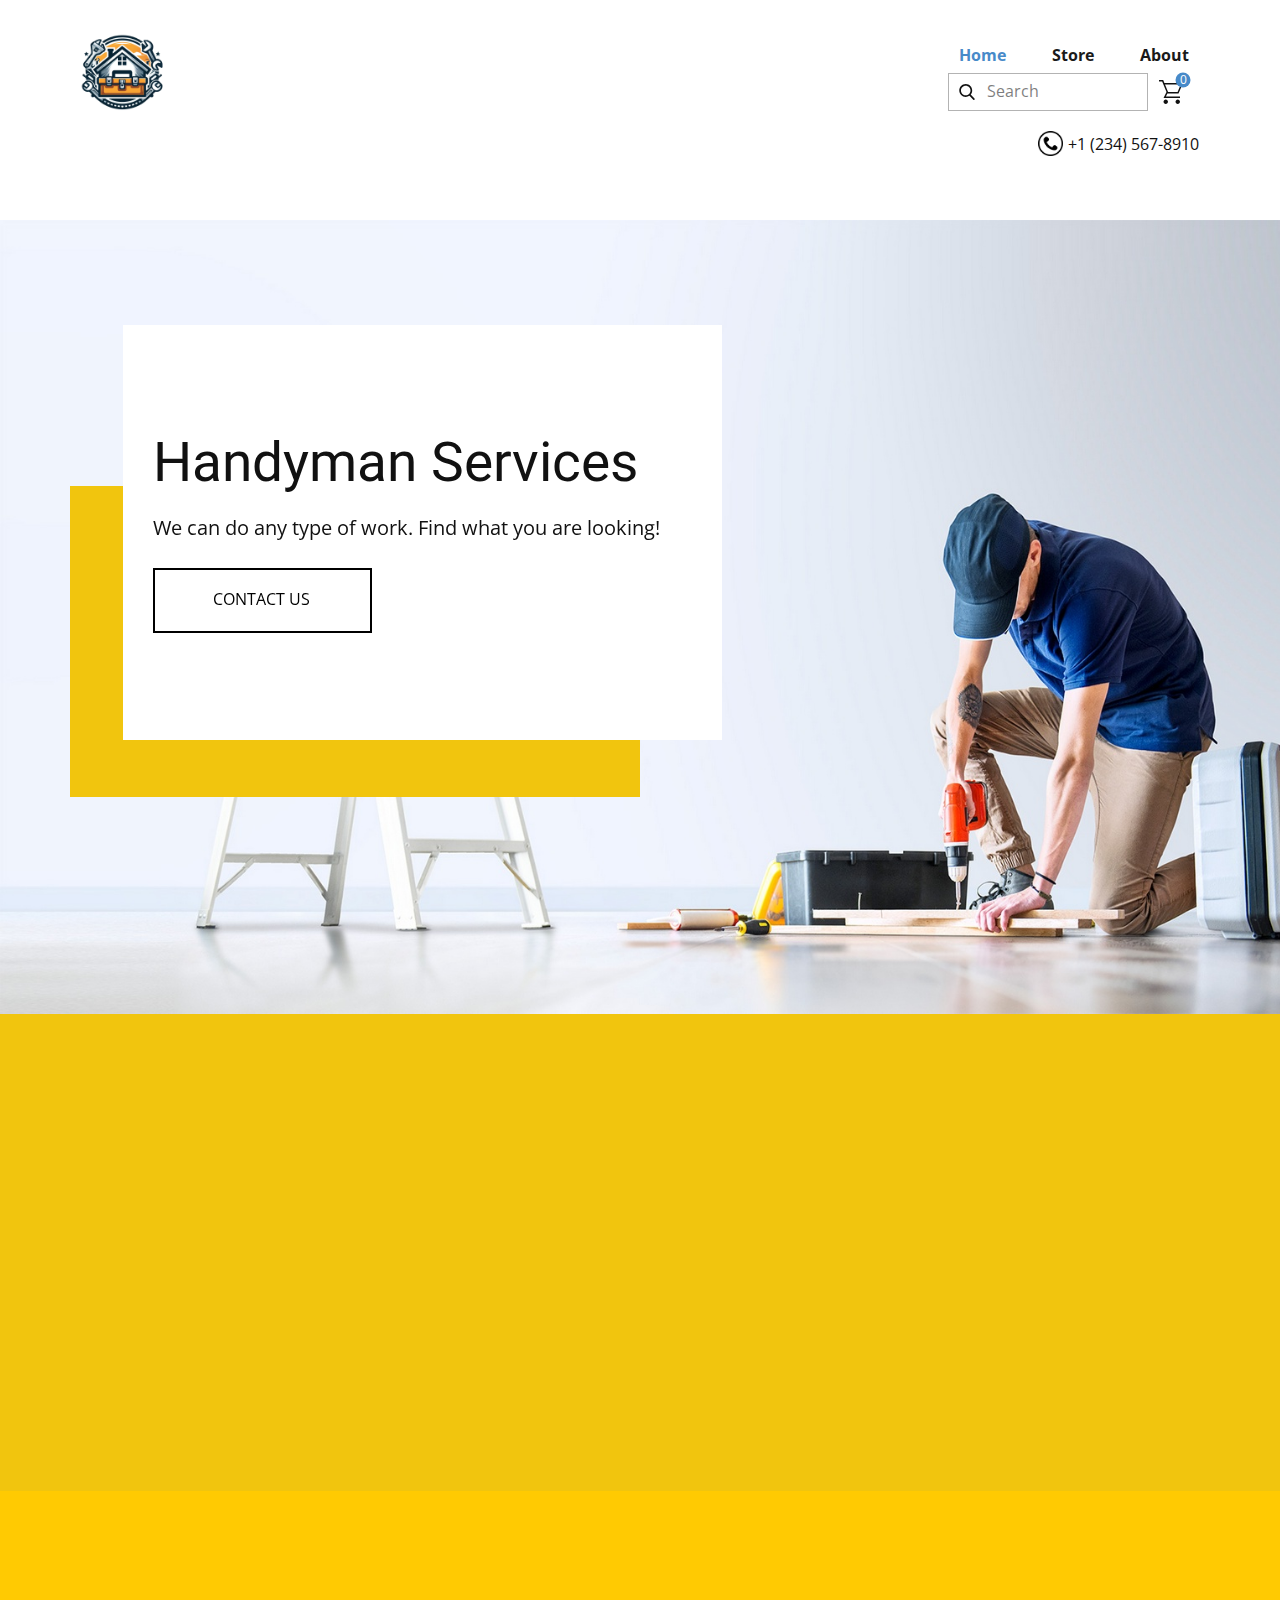
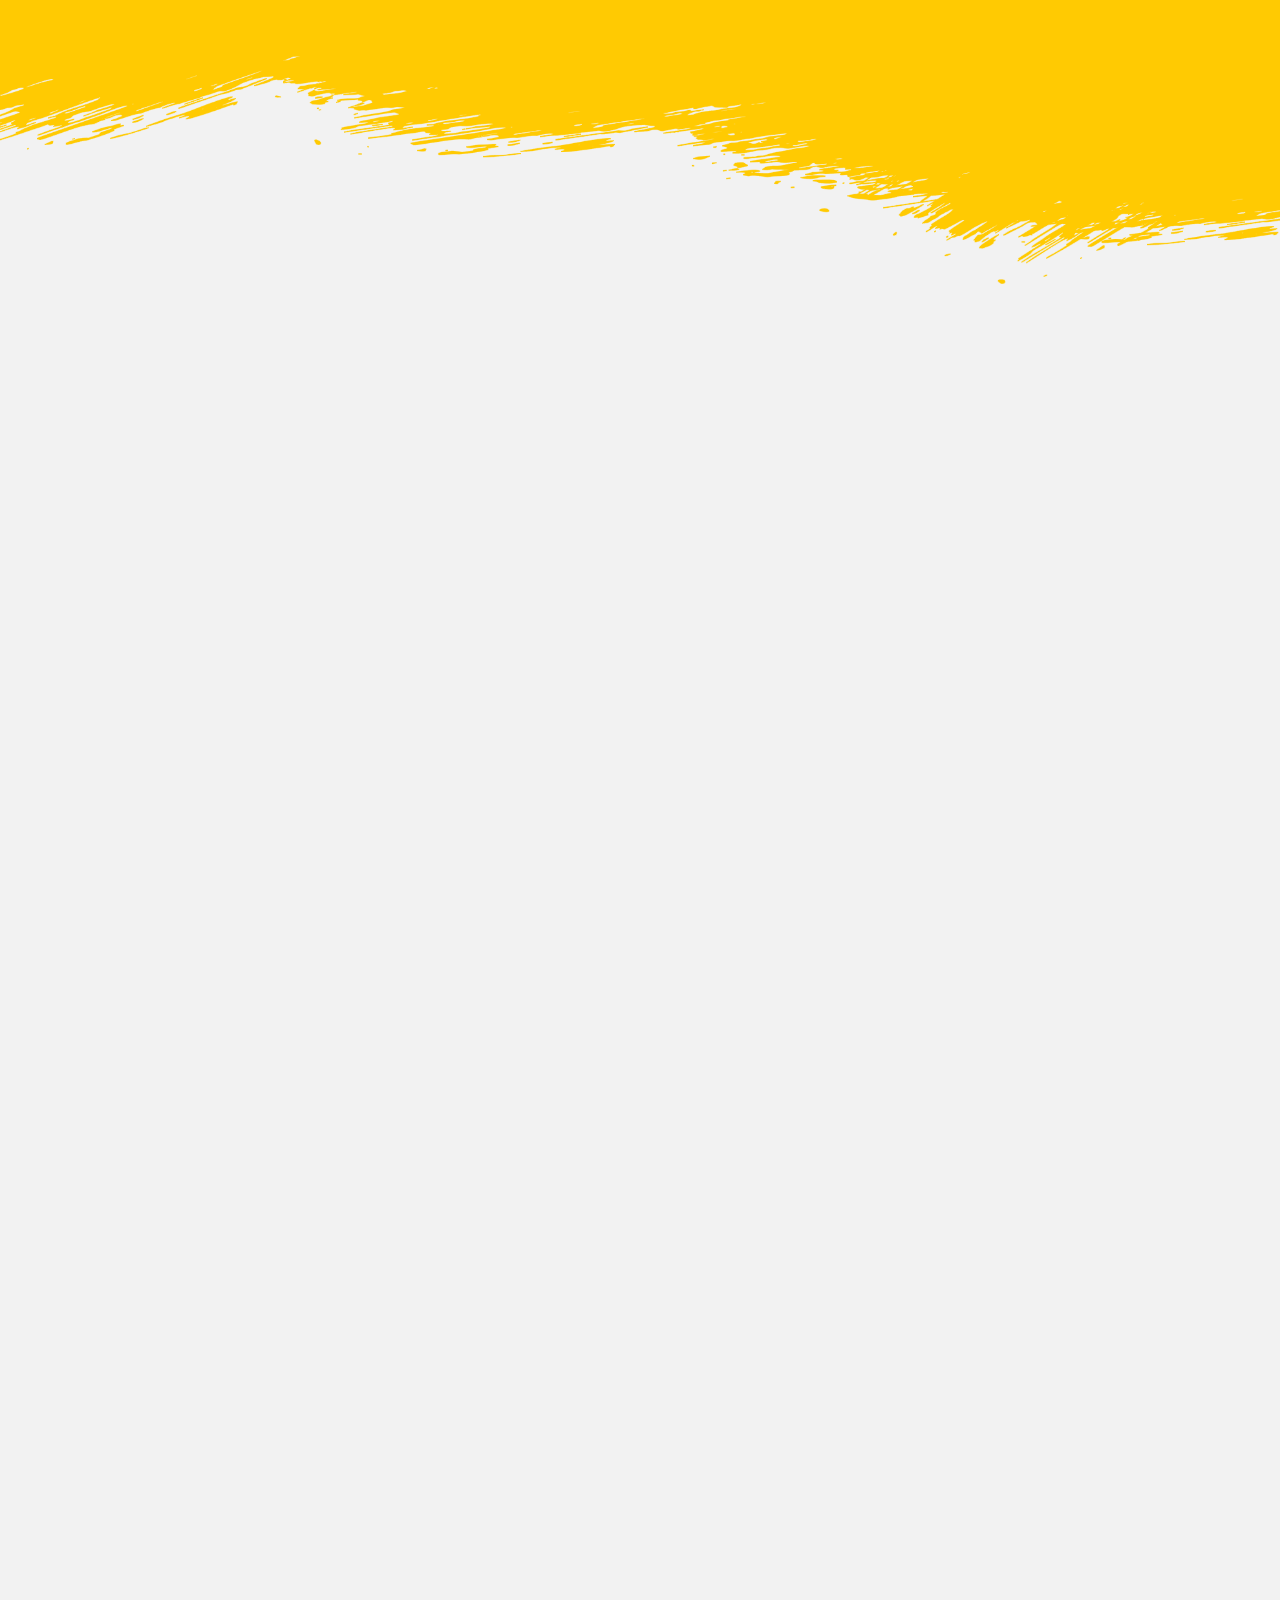
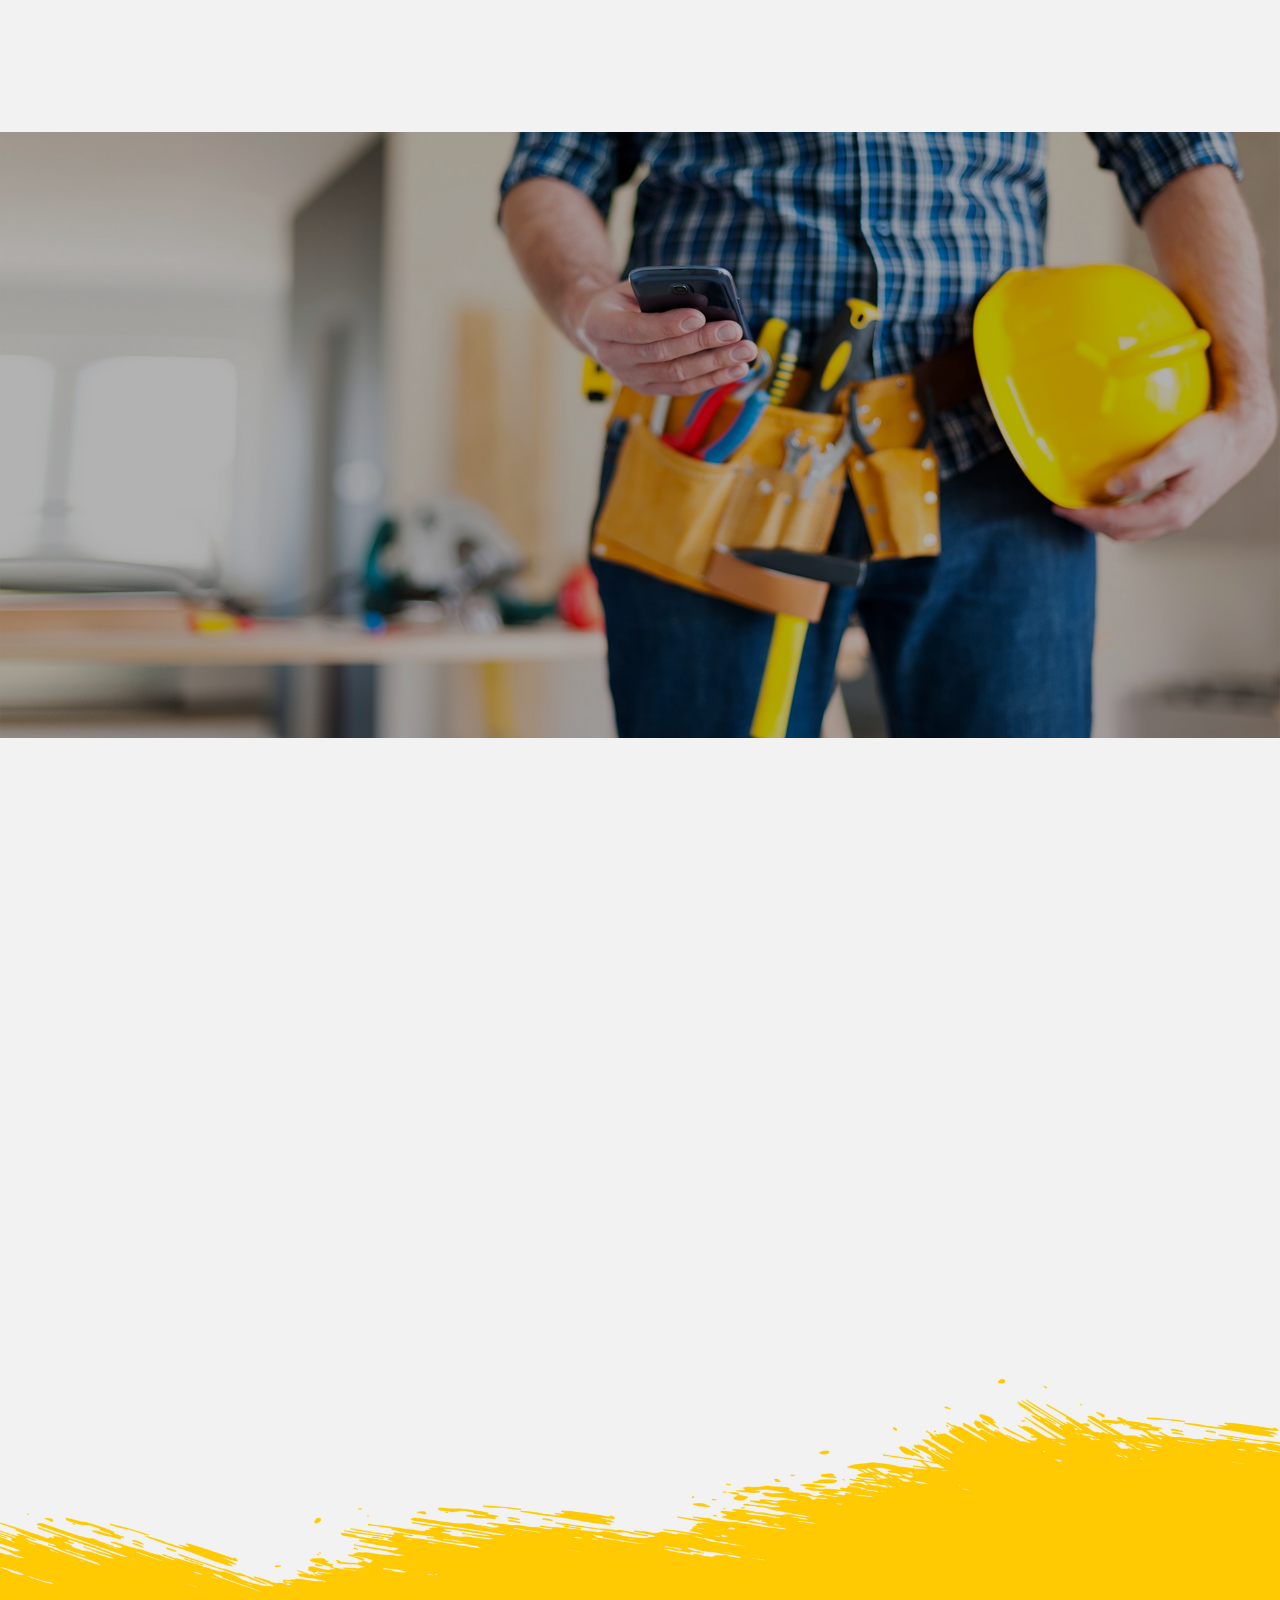
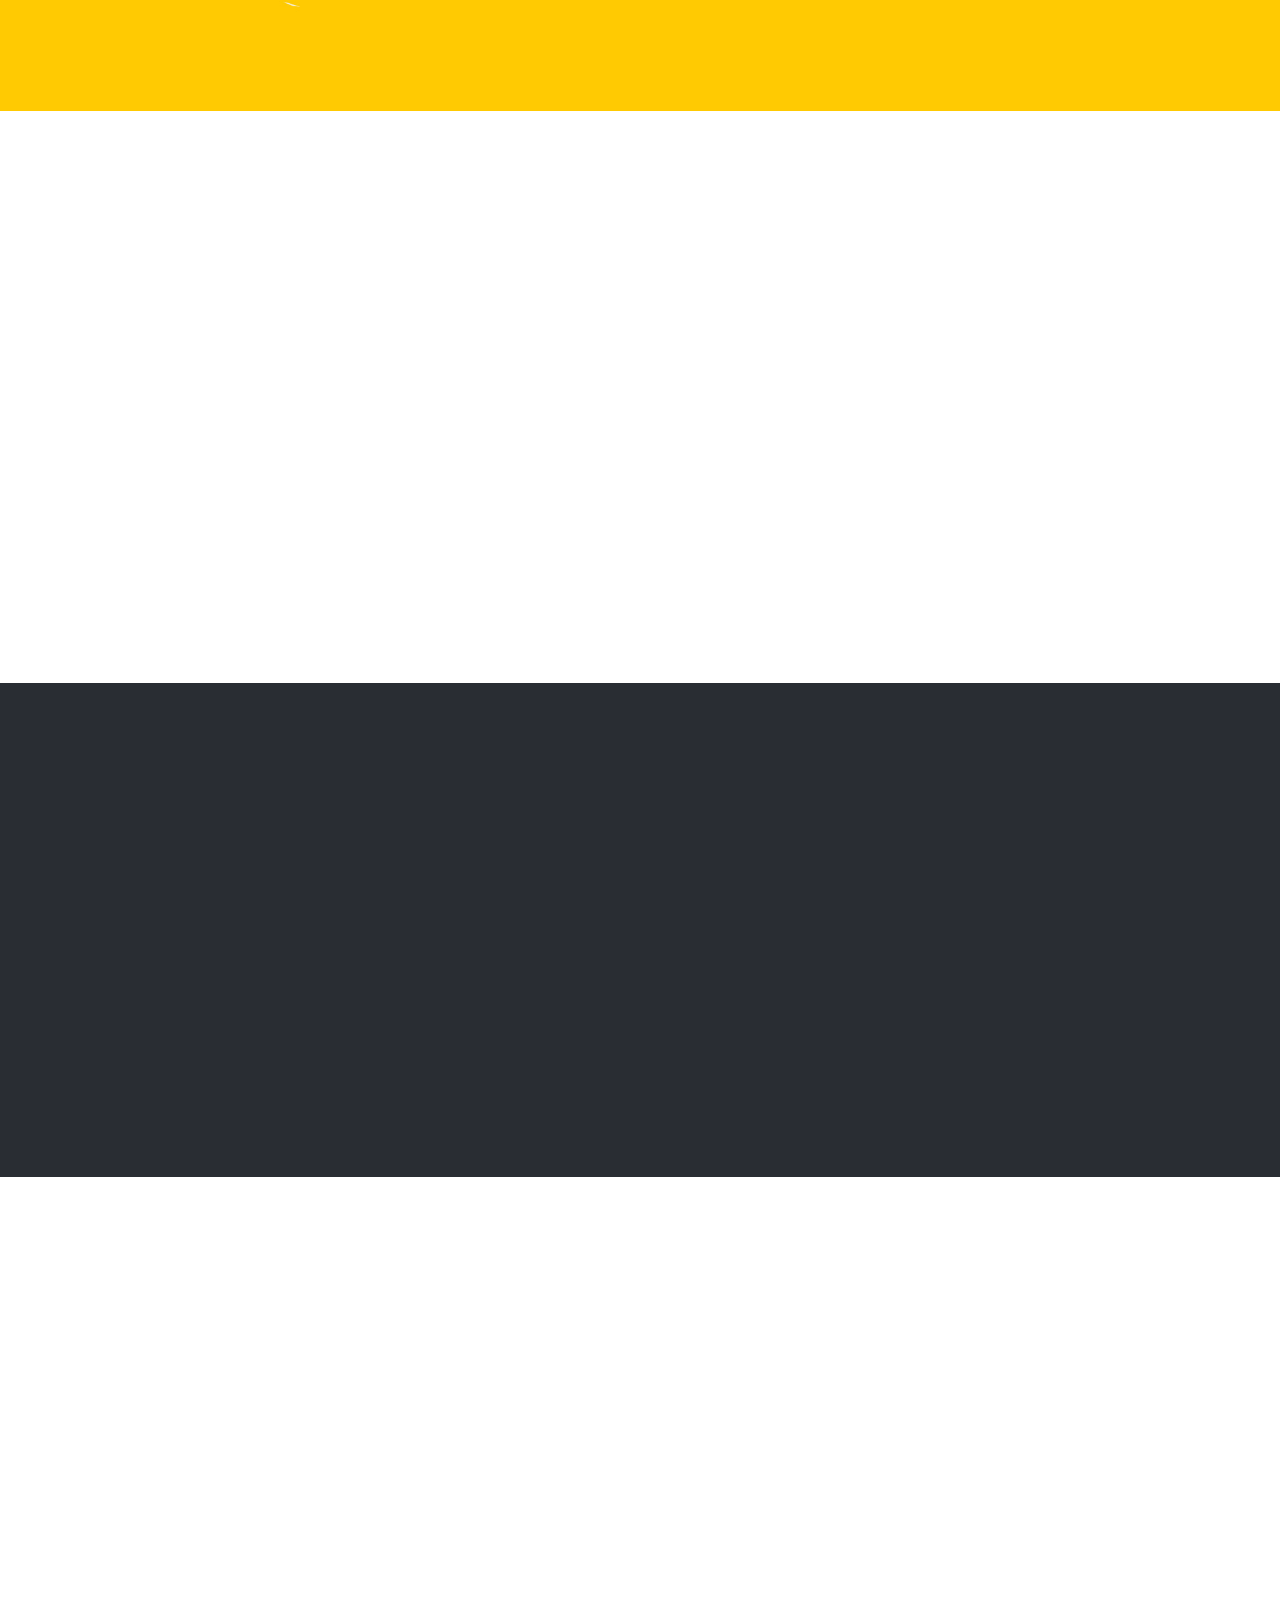
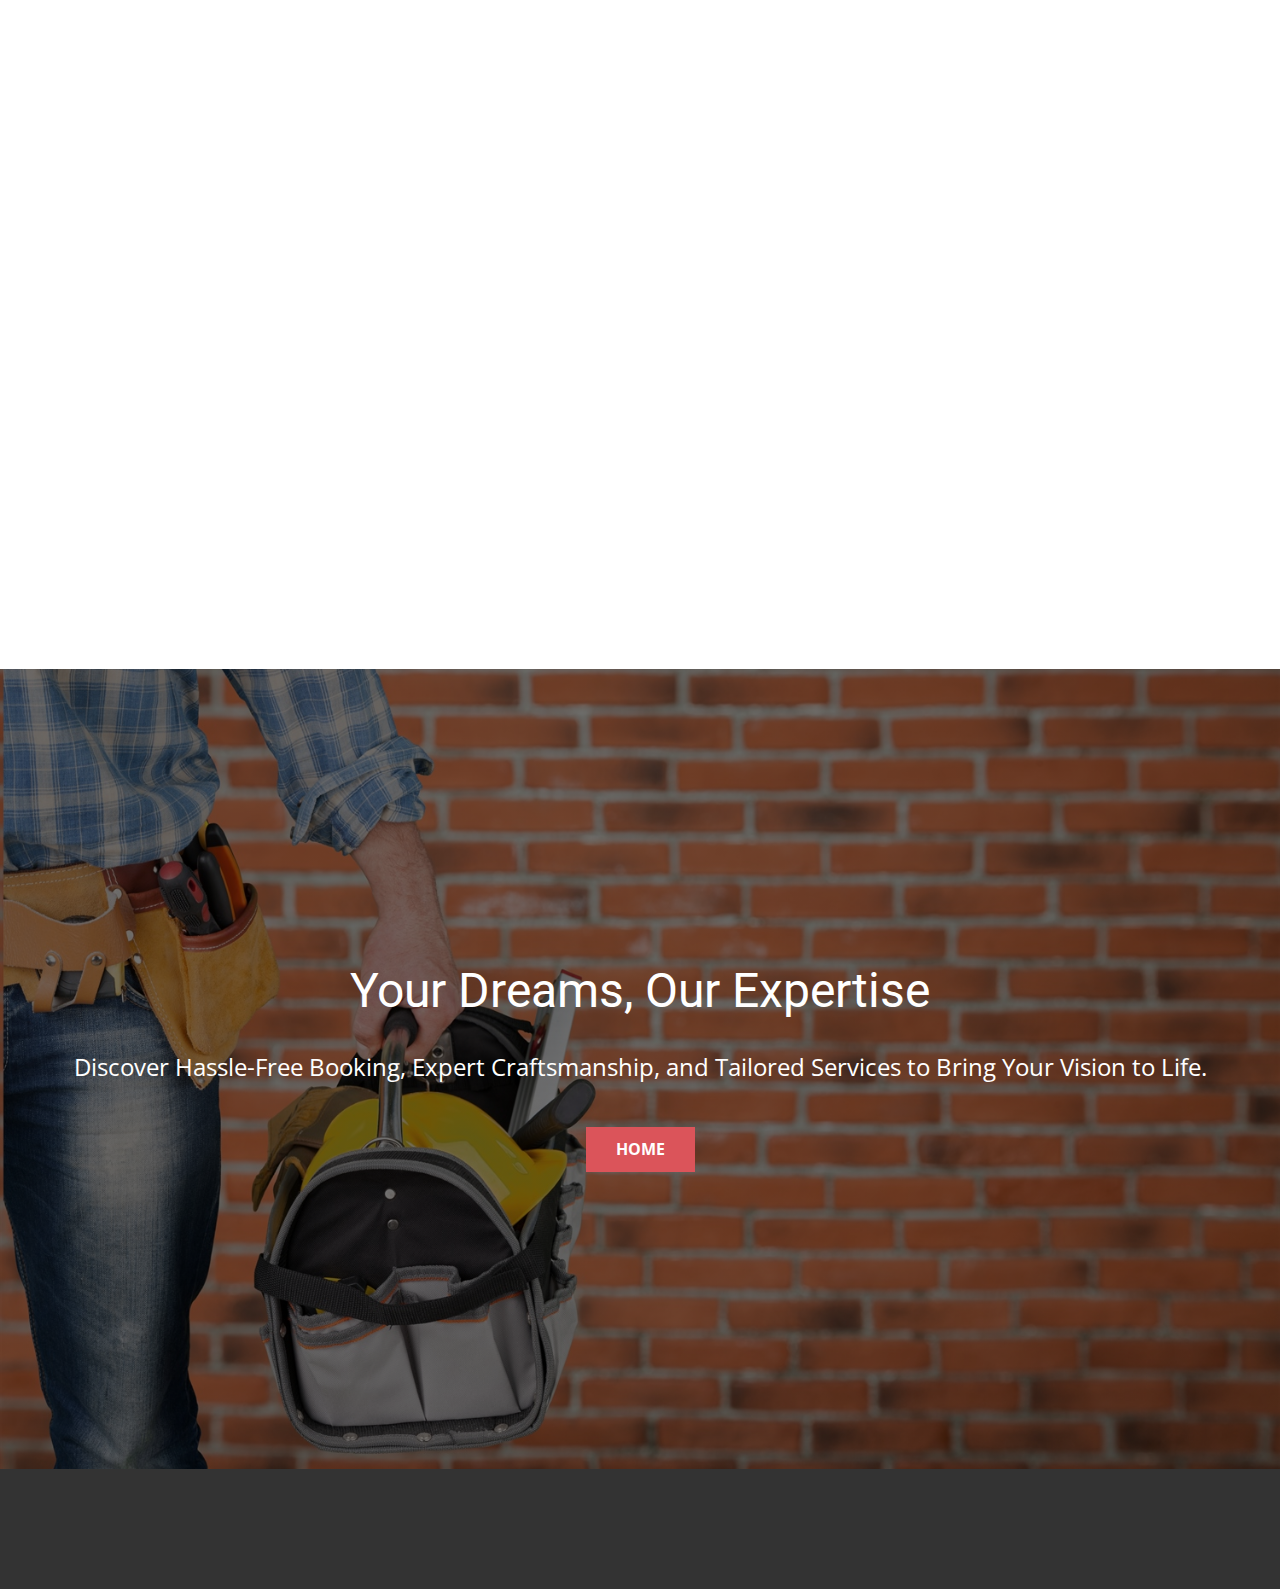
<file: index.html>
<!DOCTYPE html>
<html style="font-size: 16px;" lang="en"><head>
    <meta name="viewport" content="width=device-width, initial-scale=1.0">
    <meta charset="utf-8">
    <meta name="keywords" content="​Handyman Services, Install &amp;amp; repair services, Our Services, ​Repair &amp;amp; Access Services, ​Get a Free Estimate!
Ready to Start that Project?, ​Easy to book">
    <meta name="description" content="">
    <title>Home</title>
    <link rel="stylesheet" href="nicepage.css" media="screen">
<link rel="stylesheet" href="Home.css" media="screen">
    <script class="u-script" type="text/javascript" src="jquery.js" defer=""></script>
    <script class="u-script" type="text/javascript" src="nicepage.js" defer=""></script>
    <meta name="generator" content="Nicepage 6.2.1, nicepage.com">
    <meta name="referrer" content="origin">
    <link id="u-theme-google-font" rel="stylesheet" href="https://fonts.googleapis.com/css?family=Roboto:100,100i,300,300i,400,400i,500,500i,700,700i,900,900i|Open+Sans:300,300i,400,400i,500,500i,600,600i,700,700i,800,800i">
    <link id="u-page-google-font" rel="stylesheet" href="https://fonts.googleapis.com/css?family=Montserrat:100,100i,200,200i,300,300i,400,400i,500,500i,600,600i,700,700i,800,800i,900,900i|Bevan:400,400i">
    
    
    
    
    
    
    
    
    
    
    
    
    
    <script type="application/ld+json">{
		"@context": "http://schema.org",
		"@type": "Organization",
		"name": "",
		"logo": "images/makeLogoforamaintenanceserviceswebsiteusingthisstyleAhousewithatoolbeltaround.png"
}</script>
    <meta name="theme-color" content="#478ac9">
    <meta property="og:title" content="Home">
    <meta property="og:type" content="website">
  <meta data-intl-tel-input-cdn-path="intlTelInput/"></head>
  <body data-home-page="Home.html" data-home-page-title="Home" data-path-to-root="./" data-include-products="true" class="u-body u-xl-mode" data-lang="en"><header class="u-clearfix u-header u-header" id="sec-5a7b"><div class="u-clearfix u-sheet u-sheet-1">
        <a href="Home.html" class="u-image u-logo u-image-1" data-image-width="1024" data-image-height="1024" data-animation-name="customAnimationIn" data-animation-duration="1000" data-animation-direction="" data-animation-delay="0" title="Home">
          <img src="images/makeLogoforamaintenanceserviceswebsiteusingthisstyleAhousewithatoolbeltaround.png" class="u-logo-image u-logo-image-1">
        </a>
        <nav class="u-menu u-menu-one-level u-offcanvas u-menu-1">
          <div class="menu-collapse" style="font-size: 1rem; letter-spacing: 0px; font-weight: 700;">
            <a class="u-button-style u-custom-border u-custom-border-color u-custom-borders u-custom-left-right-menu-spacing u-custom-padding-bottom u-custom-text-color u-custom-top-bottom-menu-spacing u-nav-link u-text-active-palette-1-base u-text-hover-palette-2-base" href="#">
              <svg class="u-svg-link" viewBox="0 0 24 24"><use xmlns:xlink="http://www.w3.org/1999/xlink" xlink:href="#menu-hamburger"></use></svg>
              <svg class="u-svg-content" version="1.1" id="menu-hamburger" viewBox="0 0 16 16" x="0px" y="0px" xmlns:xlink="http://www.w3.org/1999/xlink" xmlns="http://www.w3.org/2000/svg"><g><rect y="1" width="16" height="2"></rect><rect y="7" width="16" height="2"></rect><rect y="13" width="16" height="2"></rect>
</g></svg>
            </a>
          </div>
          <div class="u-custom-menu u-nav-container">
            <ul class="u-nav u-spacing-26 u-unstyled u-nav-1"><li class="u-nav-item"><a class="u-button-style u-nav-link u-text-active-palette-1-base u-text-grey-90 u-text-hover-palette-2-base" href="Home.html" style="padding: 10px;">Home</a>
</li><li class="u-nav-item"><a class="u-button-style u-nav-link u-text-active-palette-1-base u-text-grey-90 u-text-hover-palette-2-base" href="products/products.html" style="padding: 10px;">Store</a>
</li><li class="u-nav-item"><a class="u-button-style u-nav-link u-text-active-palette-1-base u-text-grey-90 u-text-hover-palette-2-base" href="About.html" style="padding: 10px;">About</a>
</li></ul>
          </div>
          <div class="u-custom-menu u-nav-container-collapse">
            <div class="u-black u-container-style u-inner-container-layout u-opacity u-opacity-95 u-sidenav">
              <div class="u-inner-container-layout u-sidenav-overflow">
                <div class="u-menu-close"></div>
                <ul class="u-align-center u-nav u-popupmenu-items u-unstyled u-nav-2"><li class="u-nav-item"><a class="u-button-style u-nav-link" href="Home.html">Home</a>
</li><li class="u-nav-item"><a class="u-button-style u-nav-link" href="products/products.html">Store</a>
</li><li class="u-nav-item"><a class="u-button-style u-nav-link" href="About.html">About</a>
</li></ul>
              </div>
            </div>
            <div class="u-black u-menu-overlay u-opacity u-opacity-70"></div>
          </div>
        </nav>
        <form action="#" method="get" class="u-border-1 u-border-grey-30 u-search u-search-left u-white u-search-1">
          <button class="u-search-button" type="submit">
            <span class="u-search-icon u-spacing-10">
              <svg class="u-svg-link" preserveAspectRatio="xMidYMin slice" viewBox="0 0 56.966 56.966"><use xmlns:xlink="http://www.w3.org/1999/xlink" xlink:href="#svg-1ac0"></use></svg>
              <svg xmlns="http://www.w3.org/2000/svg" xmlns:xlink="http://www.w3.org/1999/xlink" version="1.1" id="svg-1ac0" x="0px" y="0px" viewBox="0 0 56.966 56.966" style="enable-background:new 0 0 56.966 56.966;" xml:space="preserve" class="u-svg-content"><path d="M55.146,51.887L41.588,37.786c3.486-4.144,5.396-9.358,5.396-14.786c0-12.682-10.318-23-23-23s-23,10.318-23,23  s10.318,23,23,23c4.761,0,9.298-1.436,13.177-4.162l13.661,14.208c0.571,0.593,1.339,0.92,2.162,0.92  c0.779,0,1.518-0.297,2.079-0.837C56.255,54.982,56.293,53.08,55.146,51.887z M23.984,6c9.374,0,17,7.626,17,17s-7.626,17-17,17  s-17-7.626-17-17S14.61,6,23.984,6z"></path></svg>
            </span>
          </button>
          <input class="u-search-input" type="search" name="search" value="" placeholder="Search">
        </form><!--shopping_cart-->
        <a class="u-shopping-cart u-shopping-cart-1" href="#sec-ac72"><span class="u-icon u-shopping-cart-icon"><svg class="u-svg-link" preserveAspectRatio="xMidYMin slice" viewBox="0 0 16 16" style=""><use xmlns:xlink="http://www.w3.org/1999/xlink" xlink:href="#svg-1695"></use></svg><svg class="u-svg-content" viewBox="0 0 16 16" x="0px" y="0px" id="svg-1695"><path d="M14.5,3l-2.1,5H6.1L5.9,7.6L4,3H14.5 M0,0v1h2.1L5,8l-2,4h11v-1H4.6l1-2H13l3-7H3.6L2.8,0H0z M12.5,13
	c-0.8,0-1.5,0.7-1.5,1.5s0.7,1.5,1.5,1.5s1.5-0.7,1.5-1.5S13.3,13,12.5,13L12.5,13z M4.5,13C3.7,13,3,13.7,3,14.5S3.7,16,4.5,16
	S6,15.3,6,14.5S5.3,13,4.5,13L4.5,13z"></path></svg>
        <span class="u-icon-circle u-palette-1-base u-shopping-cart-count" style="font-size: 0.75rem;"><!--shopping_cart_count-->0<!--/shopping_cart_count--></span>
    </span>
        </a><!--/shopping_cart-->
        <a href="tel:+1 (234) 567-8910" class="u-active-none u-btn u-btn-rectangle u-button-style u-hover-none u-none u-btn-1"><span class="u-file-icon u-icon u-icon-2"><img src="images/10309001.png" alt=""></span>&nbsp;+1 (234) 567-8910
        </a>
      </div></header>
    <section class="u-clearfix u-image u-section-1" id="carousel_9003" data-image-width="2200" data-image-height="1085">
      <div class="u-clearfix u-sheet u-sheet-1">
        <div class="u-palette-3-base u-shape u-shape-rectangle u-shape-1" data-animation-name="customAnimationIn" data-animation-duration="1500" data-animation-delay="500"></div>
        <div class="u-container-align-left u-container-style u-group u-white u-group-1" data-animation-name="customAnimationIn" data-animation-duration="1500" data-animation-delay="0">
          <div class="u-container-layout u-valign-middle u-container-layout-1">
            <h2 class="u-align-left u-text u-text-default u-text-1"> Handyman Services</h2>
            <p class="u-align-left u-text u-text-2">We can do any type of work. Find what you are looking!</p>
            <a href="tel:+1 (234) 567-8910" class="u-active-black u-align-left u-border-2 u-border-active-black u-border-black u-border-hover-black u-border-radius-50 u-btn u-btn-round u-button-style u-hover-black u-none u-btn-1">contact us</a>
          </div>
        </div>
      </div>
    </section>
    <section class="skrollable skrollable-between u-align-center u-clearfix u-container-align-center u-palette-3-base u-section-2" src="" id="carousel_2fb9">
      <div class="u-clearfix u-sheet u-valign-middle u-sheet-1">
        <h2 class="u-align-center u-text u-text-1" data-animation-name="customAnimationIn" data-animation-duration="1500">Install &amp; repair services</h2>
        <p class="u-align-center u-large-text u-text u-text-variant u-text-2" data-animation-name="customAnimationIn" data-animation-duration="1500" data-animation-delay="250"> Our local experts in your neighborhood can be there as soon as same-day</p>
        <a href="products/products.html" class="u-active-white u-align-center u-black u-border-2 u-border-active-white u-border-black u-border-hover-white u-border-radius-50 u-btn u-button-style u-hover-white u-btn-1" data-animation-name="customAnimationIn" data-animation-duration="1500" data-animation-delay="500" data-animation-direction=""> Book an appointment</a>
      </div>
    </section>
    <section class="u-align-center u-clearfix u-grey-5 u-section-3" id="carousel_ae78">
      <div class="u-container-style u-expanded-width-lg u-expanded-width-md u-expanded-width-sm u-expanded-width-xl u-group u-image u-image-1" data-image-width="1980" data-image-height="1132">
        <div class="u-container-layout u-valign-top u-container-layout-1">
          <h2 class="u-align-center u-text u-text-default u-text-1" data-animation-name="customAnimationIn" data-animation-duration="1500">Our Services</h2>
        </div>
      </div>
      <div class="u-list u-list-1">
        <div class="u-repeater u-repeater-1">
          <div class="u-align-left u-container-style u-list-item u-repeater-item u-shape-rectangle u-white u-list-item-1" data-animation-name="customAnimationIn" data-animation-duration="1500" data-animation-delay="250">
            <div class="u-container-layout u-similar-container u-valign-top u-container-layout-2"><span class="u-file-icon u-icon u-icon-circle u-palette-3-base u-icon-1" data-animation-name="customAnimationIn" data-animation-duration="1500" data-animation-delay="500"><img src="images/1107201-e9a29c3d.png" alt=""></span>
              <h4 class="u-custom-font u-font-montserrat u-text u-text-2"> Carpentry</h4>
              <p class="u-align-left u-text u-text-3"> Enhance your surroundings with tailored wood solutions.</p>
              <a href="Home.html" class="u-border-1 u-border-active-black u-border-hover-black u-border-no-left u-border-no-right u-border-no-top u-border-palette-3-base u-bottom-left-radius-0 u-bottom-right-radius-0 u-btn u-button-style u-none u-radius-0 u-text-active-black u-text-body-color u-text-hover-black u-top-left-radius-0 u-top-right-radius-0 u-btn-1" rel="nofollow">more</a>
            </div>
          </div>
          <div class="u-align-left u-container-style u-list-item u-repeater-item u-shape-rectangle u-video-cover u-white u-list-item-2" data-animation-name="customAnimationIn" data-animation-duration="1500" data-animation-delay="250">
            <div class="u-container-layout u-similar-container u-valign-top u-container-layout-3"><span class="u-file-icon u-icon u-icon-circle u-palette-3-base u-icon-2" data-animation-name="customAnimationIn" data-animation-duration="1500" data-animation-delay="500"><img src="images/422315-41c69177.png" alt=""></span>
              <h4 class="u-custom-font u-font-montserrat u-text u-text-4"> Flooring</h4>
              <p class="u-align-left u-text u-text-5"> Elevate the style and durability of your floors with our tailored wood solutions.</p>
              <a href="Home.html" class="u-border-1 u-border-active-black u-border-hover-black u-border-no-left u-border-no-right u-border-no-top u-border-palette-3-base u-bottom-left-radius-0 u-bottom-right-radius-0 u-btn u-button-style u-none u-radius-0 u-text-active-black u-text-body-color u-text-hover-black u-top-left-radius-0 u-top-right-radius-0 u-btn-2" rel="nofollow">more</a>
            </div>
          </div>
          <div class="u-align-left u-container-style u-list-item u-repeater-item u-shape-rectangle u-video-cover u-white u-list-item-3" data-animation-name="customAnimationIn" data-animation-duration="1500" data-animation-delay="250">
            <div class="u-container-layout u-similar-container u-valign-top u-container-layout-4"><span class="u-file-icon u-icon u-icon-circle u-palette-3-base u-icon-3" data-animation-name="customAnimationIn" data-animation-duration="1500" data-animation-delay="500"><img src="images/5035738-b8cf2e83.png" alt=""></span>
              <h4 class="u-custom-font u-font-montserrat u-text u-text-6"> Painting</h4>
              <p class="u-align-left u-text u-text-7"> Enhance the aesthetic appeal of your home or office with our tailored painting solutions.</p>
              <a href="Home.html" class="u-border-1 u-border-active-black u-border-hover-black u-border-no-left u-border-no-right u-border-no-top u-border-palette-3-base u-bottom-left-radius-0 u-bottom-right-radius-0 u-btn u-button-style u-none u-radius-0 u-text-active-black u-text-body-color u-text-hover-black u-top-left-radius-0 u-top-right-radius-0 u-btn-3" rel="nofollow">more</a>
            </div>
          </div>
          <div class="u-align-left u-container-style u-list-item u-repeater-item u-shape-rectangle u-video-cover u-white u-list-item-4" data-animation-name="customAnimationIn" data-animation-duration="1500" data-animation-delay="250">
            <div class="u-container-layout u-similar-container u-valign-top u-container-layout-5"><span class="u-file-icon u-icon u-icon-circle u-palette-3-base u-icon-4" data-animation-name="customAnimationIn" data-animation-duration="1500" data-animation-delay="500"><img src="images/7315554-2b85bfeb.png" alt=""></span>
              <h4 class="u-custom-font u-font-montserrat u-text u-text-8"> Electrical Work</h4>
              <p class="u-align-left u-text u-text-9"> Illuminate your home or office with our tailored electrical solutions.</p>
              <a href="Home.html" class="u-border-1 u-border-active-black u-border-hover-black u-border-no-left u-border-no-right u-border-no-top u-border-palette-3-base u-bottom-left-radius-0 u-bottom-right-radius-0 u-btn u-button-style u-none u-radius-0 u-text-active-black u-text-body-color u-text-hover-black u-top-left-radius-0 u-top-right-radius-0 u-btn-4" rel="nofollow">more</a>
            </div>
          </div>
          <div class="u-align-left u-container-style u-list-item u-repeater-item u-shape-rectangle u-video-cover u-white u-list-item-5" data-animation-name="customAnimationIn" data-animation-duration="1500" data-animation-delay="250">
            <div class="u-container-layout u-similar-container u-valign-top u-container-layout-6"><span class="u-file-icon u-icon u-icon-circle u-palette-3-base u-icon-5" data-animation-name="customAnimationIn" data-animation-duration="1500" data-animation-delay="500"><img src="images/1412063.png" alt=""></span>
              <h4 class="u-custom-font u-font-montserrat u-text u-text-10"> Remodeling</h4>
              <p class="u-align-left u-text u-text-11"> Elevate the functionality and aesthetics of your property with our tailored remodeling solutions.</p>
              <a href="Home.html" class="u-border-1 u-border-active-black u-border-hover-black u-border-no-left u-border-no-right u-border-no-top u-border-palette-3-base u-bottom-left-radius-0 u-bottom-right-radius-0 u-btn u-button-style u-none u-radius-0 u-text-active-black u-text-body-color u-text-hover-black u-top-left-radius-0 u-top-right-radius-0 u-btn-5" rel="nofollow">more</a>
            </div>
          </div>
          <div class="u-align-left u-container-style u-list-item u-repeater-item u-shape-rectangle u-video-cover u-white u-list-item-6" data-animation-name="customAnimationIn" data-animation-duration="1500" data-animation-delay="250">
            <div class="u-container-layout u-similar-container u-valign-top u-container-layout-7"><span class="u-file-icon u-icon u-icon-circle u-palette-3-base u-icon-6" data-animation-name="customAnimationIn" data-animation-duration="1500" data-animation-delay="500"><img src="images/2634299.png" alt=""></span>
              <h4 class="u-custom-font u-font-montserrat u-text u-text-12">Plumbing</h4>
              <p class="u-align-left u-text u-text-13"> Ensure seamless water flow in your space with our expert plumbing services.</p>
              <a href="Home.html" class="u-border-1 u-border-active-black u-border-hover-black u-border-no-left u-border-no-right u-border-no-top u-border-palette-3-base u-bottom-left-radius-0 u-bottom-right-radius-0 u-btn u-button-style u-none u-radius-0 u-text-active-black u-text-body-color u-text-hover-black u-top-left-radius-0 u-top-right-radius-0 u-btn-6" rel="nofollow">more</a>
            </div>
          </div>
          <div class="u-align-left u-container-style u-list-item u-repeater-item u-shape-rectangle u-video-cover u-white u-list-item-7" data-animation-name="customAnimationIn" data-animation-duration="1500" data-animation-delay="250">
            <div class="u-container-layout u-similar-container u-valign-top u-container-layout-8"><span class="u-file-icon u-icon u-icon-circle u-palette-3-base u-icon-7" data-animation-name="customAnimationIn" data-animation-duration="1500" data-animation-delay="500"><img src="images/9717915.png" alt=""></span>
              <h4 class="u-custom-font u-font-montserrat u-text u-text-14">Cleaning</h4>
              <p class="u-align-left u-text u-text-15">F​rom meticulous home tidying to thorough office cleaning, our dedicated team ensures a pristine environment.</p>
              <a href="Home.html" class="u-border-1 u-border-active-black u-border-hover-black u-border-no-left u-border-no-right u-border-no-top u-border-palette-3-base u-bottom-left-radius-0 u-bottom-right-radius-0 u-btn u-button-style u-none u-radius-0 u-text-active-black u-text-body-color u-text-hover-black u-top-left-radius-0 u-top-right-radius-0 u-btn-7" rel="nofollow">more</a>
            </div>
          </div>
          <div class="u-align-left u-container-style u-list-item u-repeater-item u-shape-rectangle u-video-cover u-white u-list-item-8" data-animation-name="customAnimationIn" data-animation-duration="1500" data-animation-delay="250">
            <div class="u-container-layout u-similar-container u-valign-top u-container-layout-9"><span class="u-file-icon u-icon u-icon-circle u-palette-3-base u-icon-8" data-animation-name="customAnimationIn" data-animation-duration="1500" data-animation-delay="500"><img src="images/9078956.png" alt=""></span>
              <h4 class="u-custom-font u-font-montserrat u-text u-text-16">Assembly</h4>
              <p class="u-align-left u-text u-text-17"> Trust us for efficient and tailored assembly solutions, saving you time and ensuring everything comes together seamlessly.</p>
              <a href="Home.html" class="u-border-1 u-border-active-black u-border-hover-black u-border-no-left u-border-no-right u-border-no-top u-border-palette-3-base u-bottom-left-radius-0 u-bottom-right-radius-0 u-btn u-button-style u-none u-radius-0 u-text-active-black u-text-body-color u-text-hover-black u-top-left-radius-0 u-top-right-radius-0 u-btn-8" rel="nofollow">more</a>
            </div>
          </div>
        </div>
      </div>
      
      
      
      
    </section>
    <section class="u-clearfix u-container-align-center u-grey-5 u-section-4" id="carousel_d9ee">
      <div class="u-clearfix u-sheet u-valign-middle u-sheet-1">
        <div class="data-layout-selected u-clearfix u-expanded-width u-gutter-0 u-layout-wrap u-layout-wrap-1">
          <div class="u-layout">
            <div class="u-layout-row">
              <div class="u-align-center u-container-style u-image u-image-default u-layout-cell u-size-30 u-image-1" data-image-width="740" data-image-height="1112" data-animation-name="customAnimationIn" data-animation-duration="2000">
                <div class="u-container-layout u-container-layout-1">
                  <h3 class="u-align-center u-custom-font u-text u-text-default u-text-white u-text-1" data-animation-name="customAnimationIn" data-animation-duration="1000"> Customer ​Testimonials</h3>
                </div>
              </div>
              <div class="u-align-left u-container-align-center u-container-style u-layout-cell u-shape-rectangle u-size-30 u-white u-layout-cell-2" data-animation-name="customAnimationIn" data-animation-duration="1500" data-animation-delay="250">
                <div class="u-container-layout u-container-layout-2">
                  <div class="u-expanded-width-md u-expanded-width-sm u-expanded-width-xs u-layout-grid u-list u-list-1">
                    <div class="u-repeater u-repeater-1">
                      <div class="u-container-align-center u-container-style u-list-item u-repeater-item u-shape-rectangle">
                        <div class="u-container-layout u-similar-container u-valign-middle u-container-layout-3"><span class="u-align-center u-file-icon u-icon u-text-black u-icon-1" data-animation-name="customAnimationIn" data-animation-duration="1750" data-animation-delay="500"><img src="images/4338295-038f51b9.png" alt=""></span>
                          <p class="u-align-center u-text u-text-2"> Remodeling perfection! ​ToolBox&nbsp;transformed our space seamlessly. The attention to detail and creativity they brought to the project exceeded our expectations. We couldn't be happier with the results!</p>
                          <h5 class="u-align-center u-text u-text-3">Celia Almeda</h5>
                        </div>
                      </div>
                      <div class="u-container-align-center u-container-style u-list-item u-repeater-item u-shape-rectangle">
                        <div class="u-container-layout u-similar-container u-valign-middle u-container-layout-4"><span class="u-align-center u-file-icon u-icon u-text-black u-icon-2" data-animation-name="customAnimationIn" data-animation-duration="1750" data-animation-delay="500"><img src="images/4338295-038f51b9.png" alt=""></span>
                          <p class="u-align-center u-text u-text-4"> Exceptional craftsmanship! Our custom furniture, crafted by ​ToolBox&nbsp;, exceeded our expectations. The attention to detail and quality of work truly transformed our space. Highly recommended!</p>
                          <h5 class="u-align-center u-text u-text-5">Frank Kinney</h5>
                        </div>
                      </div>
                    </div>
                  </div>
                </div>
              </div>
            </div>
          </div>
        </div>
      </div>
    </section>
    <section class="u-align-center u-clearfix u-container-align-left-lg u-container-align-left-xl u-container-align-left-xxl u-image u-shading u-section-5" id="carousel_a548" data-image-width="1980" data-image-height="1128">
      <div class="u-clearfix u-sheet u-valign-middle u-valign-middle-xxl u-sheet-1">
        <h2 class="u-align-left u-text u-text-1" data-animation-name="customAnimationIn" data-animation-duration="1500" data-animation-delay="0"><b></b>Repair &amp; Access Services
        </h2>
        <p class="u-align-left u-large-text u-text u-text-body-alt-color u-text-variant u-text-2" data-animation-name="customAnimationIn" data-animation-duration="1500" data-animation-delay="250">Lorem ipsum dolor sit amet, consectetur adipiscing elit nullam nunc justo sagittis suscipit ultrices.</p>
        <a href="Home.html" class="u-active-white u-align-left u-border-2 u-border-active-white u-border-hover-white u-border-radius-50 u-border-white u-btn u-btn-round u-button-style u-hover-white u-none u-btn-1" data-animation-name="customAnimationIn" data-animation-duration="1500" data-animation-delay="250" rel="nofollow">contact us</a>
      </div>
      <style data-mode="XXL">@media (max-width: 0px) {
   .u-section-5 {
    background-image: linear-gradient(0deg, rgba(0,0,0,0.1), rgba(0,0,0,0.1)), url("images/cvvcv-min.jpg");
    background-position: 50% 50%;
  }
  .u-section-5 .u-sheet-1 {
    min-height: 702px;
  }
  .u-section-5 .u-text-1 {
    margin-top: 60px;
    margin-right: 518px;
    margin-bottom: 0;
    margin-left: 0;
    font-weight: 700;
  }
  .u-section-5 .u-text-2 {
    text-shadow: 2px 2px 8px rgba(0,0,0,0.4);
    margin-top: 45px;
    margin-right: 678px;
    margin-bottom: 0;
    margin-left: 0;
  }
  .u-block-f252-55 {
    font-size: 1.125rem;
    margin-top: 32px;
    margin-right: auto;
    margin-bottom: 0;
    margin-left: 0;
  }
  .u-block-f252-56 {
    border-style: solid;
    padding-top: 0;
    padding-bottom: 0;
    padding-left: 0;
    padding-right: 0;
  }
  .u-section-5 .u-btn-1 {
    font-weight: 700;
    text-transform: uppercase;
    font-size: 1rem;
    letter-spacing: 3px;
    background-image: none;
    border-style: solid;
    align-self: center;
    margin-top: 45px;
    margin-right: auto;
    margin-bottom: 60px;
    margin-left: 0;
    padding-top: 17px;
    padding-right: 46px;
    padding-bottom: 17px;
    padding-left: 45px;
  }
  .u-block-f252-60 {
    font-size: 1.2667em;
    vertical-align: 0px;
  }
}</style>
    </section>
    <section class="u-clearfix u-container-align-left u-image u-section-6" id="carousel_4ae0" data-image-width="1980" data-image-height="1832">
      <div class="u-clearfix u-sheet u-sheet-1">
        <h2 class="u-align-left u-text u-text-1" data-animation-name="customAnimationIn" data-animation-duration="1500" data-animation-delay="0"> Get a Free Estimate! <br>Ready to Start that Project?
        </h2>
        <p class="u-align-left u-text u-text-2" data-animation-name="customAnimationIn" data-animation-duration="1500" data-animation-delay="500"> Do your home and yourself a favor—update that interior, take care of needed repairs, or complete a makeover with help from the home service professionals at your local Mr. Handyman. We can help you with things like: </p>
        <div class="u-clearfix u-expanded-width u-gutter-20 u-layout-wrap u-layout-wrap-1">
          <div class="u-layout">
            <div class="u-layout-row">
              <div class="u-container-align-left u-container-style u-layout-cell u-size-30 u-layout-cell-1" data-animation-name="customAnimationIn" data-animation-duration="1500" data-animation-delay="250">
                <div class="u-container-layout u-valign-top u-container-layout-1">
                  <div class="u-expanded-width u-list u-list-1">
                    <div class="u-repeater u-repeater-1">
                      <div class="u-container-align-left u-container-style u-list-item u-repeater-item">
                        <div class="u-container-layout u-similar-container u-valign-top u-container-layout-2">
                          <h5 class="u-align-left u-text u-text-default u-text-3">Kitchen Repair</h5>
                          <p class="u-align-left u-text u-text-default u-text-4"> Don’t live with an outdated or broken down kitchen. Our fast, effective kitchen repair services can help you create a kitchen you love to spend time in.</p>
                        </div>
                      </div>
                      <div class="u-container-align-left u-container-style u-list-item u-repeater-item">
                        <div class="u-container-layout u-similar-container u-valign-top u-container-layout-3">
                          <h5 class="u-align-left u-text u-text-default u-text-5"> Countertop Repair</h5>
                          <p class="u-align-left u-text u-text-default u-text-6"> If your home’s countertops are starting to show their age—dated, dingy, chipped, or otherwise broken—you can count on us to give them the makeover they need.</p>
                        </div>
                      </div>
                      <div class="u-container-align-left u-container-style u-list-item u-repeater-item">
                        <div class="u-container-layout u-similar-container u-valign-top u-container-layout-4">
                          <h5 class="u-align-left u-text u-text-default u-text-7"> Bathroom Repair</h5>
                          <p class="u-align-left u-text u-text-default u-text-8"> Cracked tile? Drywall holes? Need a new vanity? We can help keep all the frequently used rooms in your home looking and working their best.</p>
                        </div>
                      </div>
                    </div>
                  </div>
                </div>
              </div>
              <div class="u-container-align-left u-container-style u-layout-cell u-size-30 u-layout-cell-2" data-animation-name="customAnimationIn" data-animation-duration="1500" data-animation-delay="0">
                <div class="u-container-layout u-valign-top u-container-layout-5">
                  <div class="u-expanded-width u-list u-list-2">
                    <div class="u-repeater u-repeater-2">
                      <div class="u-container-align-left u-container-style u-list-item u-repeater-item">
                        <div class="u-container-layout u-similar-container u-valign-top u-container-layout-6">
                          <h5 class="u-align-left u-text u-text-default u-text-9">Toilet Repair</h5>
                          <p class="u-align-left u-text u-text-default u-text-10"> A toilet that constantly runs is annoying, and it wastes water. Does your tub and sink gurgle whenever you flush the toilet? There is an easy fix, contact us today and let us diagnose and repair your toilet problems today.</p>
                        </div>
                      </div>
                      <div class="u-container-align-left u-container-style u-list-item u-repeater-item">
                        <div class="u-container-layout u-similar-container u-valign-top u-container-layout-7">
                          <h5 class="u-align-left u-text u-text-default u-text-11"> Shower Head Repair</h5>
                          <p class="u-align-left u-text u-text-default u-text-12"> If your showerhead is leaking, has low pressure or is just broken, give us a call. We'll get your shower working like new with repair or replacement.</p>
                        </div>
                      </div>
                      <div class="u-container-align-left u-container-style u-list-item u-repeater-item">
                        <div class="u-container-layout u-similar-container u-valign-top u-container-layout-8">
                          <h5 class="u-align-left u-text u-text-default u-text-13"> Faucet Repair</h5>
                          <p class="u-align-left u-text u-text-default u-text-14"> Did you know that a dripping faucet could waste up to 200 gallons of water per month? If you have a faucet that’s leaking, don’t wait, give us a call.</p>
                        </div>
                      </div>
                    </div>
                  </div>
                </div>
              </div>
            </div>
          </div>
        </div>
      </div>
    </section>
    <section class="u-clearfix u-valign-middle u-section-7" id="carousel_abea">
      <div class="data-layout-selected u-clearfix u-layout-wrap u-layout-wrap-1">
        <div class="u-layout">
          <div class="u-layout-row">
            <div class="u-align-left u-container-align-left-lg u-container-align-left-xl u-container-style u-layout-cell u-size-25-xl u-size-30-lg u-size-60-md u-size-60-sm u-size-60-xs u-layout-cell-1" data-animation-name="customAnimationIn" data-animation-duration="1500" data-animation-delay="250">
              <div class="u-container-layout u-valign-middle-lg u-valign-middle-xl u-valign-top-md u-valign-top-sm u-valign-top-xs u-container-layout-1">
                <h2 class="u-align-left u-text u-text-1" data-animation-name="customAnimationIn" data-animation-duration="1500" data-animation-delay="500"> Easy to book</h2>
                <p class="u-align-left u-text u-text-2"> Your Home Improvement Made Simple - Easy Booking for Carpentry, Flooring, Painting, Electrical Work, Remodeling, Plumbing, Assembly, and More! </p>
                <div class="u-list u-list-1">
                  <div class="u-repeater u-repeater-1">
                    <div class="u-container-style u-list-item u-repeater-item">
                      <div class="u-container-layout u-similar-container u-valign-top u-container-layout-2">
                        <img class="u-image u-image-contain u-image-default u-preserve-proportions u-image-1" src="images/2222222.png" alt="" data-image-width="493" data-image-height="150">
                      </div>
                    </div>
                    <div class="u-container-style u-list-item u-repeater-item">
                      <div class="u-container-layout u-similar-container u-valign-top u-container-layout-3">
                        <img class="u-image u-image-contain u-image-default u-preserve-proportions u-image-2" src="images/0001.png" alt="" data-image-width="493" data-image-height="150">
                      </div>
                    </div>
                  </div>
                </div>
              </div>
            </div>
            <div class="u-container-style u-image u-layout-cell u-size-30-lg u-size-35-xl u-size-60-md u-size-60-sm u-size-60-xs u-image-3" data-image-width="1536" data-image-height="1101" data-animation-name="customAnimationIn" data-animation-duration="1500" data-animation-delay="500">
              <div class="u-container-layout u-valign-middle u-container-layout-4"></div>
            </div>
          </div>
        </div>
      </div>
    </section>
    <section class="u-clearfix u-container-align-center u-palette-5-dark-3 u-section-8" id="carousel_4005">
      <div class="u-clearfix u-sheet u-valign-middle u-sheet-1">
        <div class="data-layout-selected u-clearfix u-expanded-width u-layout-wrap u-layout-wrap-1">
          <div class="u-layout">
            <div class="u-layout-row">
              <div class="u-container-align-center u-container-style u-layout-cell u-size-20-lg u-size-20-xl u-size-30-md u-size-30-sm u-size-30-xs u-layout-cell-1" data-animation-name="customAnimationIn" data-animation-duration="1500">
                <div class="u-container-layout u-valign-top u-container-layout-1">
                  <h4 class="u-align-center u-text u-text-1">Email Us</h4>
                  <p class="u-align-center u-text u-text-default u-text-2"> Email us using our simple form and we'll respond within 10 working days.</p>
                  <div class="u-align-center-sm u-align-center-xs u-form u-form-1">
                    <form action="https://forms.nicepagesrv.com/v2/form/process" class="u-clearfix u-form-spacing-10 u-form-vertical u-inner-form" source="email" name="form" style="padding: 0px;">
                      <div class="u-form-email u-form-group u-label-none">
                        <label for="email-5b2e" class="u-label">Email</label>
                        <input type="email" placeholder="Enter a valid email address" id="email-5b2e" name="email" class="u-grey-10 u-input u-input-rectangle u-input-1" required="">
                      </div>
                      <div class="u-align-left u-form-group u-form-submit u-label-none">
                        <a href="#" class="u-active-white u-border-none u-btn u-btn-submit u-button-style u-hover-white u-palette-3-base u-btn-1">Submit</a>
                        <input type="submit" value="submit" class="u-form-control-hidden">
                      </div>
                      <div class="u-form-send-message u-form-send-success"> Thank you! Your message has been sent. </div>
                      <div class="u-form-send-error u-form-send-message"> Unable to send your message. Please fix errors then try again. </div>
                      <input type="hidden" value="" name="recaptchaResponse">
                      <input type="hidden" name="formServices" value="85f7a742-b3dd-5bb2-f364-3056d48804b3">
                    </form>
                  </div>
                </div>
              </div>
              <div class="u-container-align-center-lg u-container-align-center-md u-container-align-center-xl u-container-style u-layout-cell u-size-20-lg u-size-20-xl u-size-30-md u-size-30-sm u-size-30-xs u-layout-cell-2" data-animation-name="customAnimationIn" data-animation-duration="1500" data-animation-delay="500" data-animation-direction="">
                <div class="u-container-layout u-valign-top u-container-layout-2"><span class="u-align-center u-file-icon u-icon u-icon-1"><img src="images/733585.png" alt=""></span>
                  <h4 class="u-align-center u-text u-text-3"> Whatsapp Support</h4>
                  <p class="u-align-center u-text u-text-default-lg u-text-default-md u-text-default-xl u-text-4"> Add us on WhatsApp &amp; send queries for instant reply.</p>
                  <a href="tel:+12-345-678-89089" class="u-active-palette-3-light-1 u-btn u-button-style u-custom u-hover-palette-3-light-1 u-palette-3-base u-btn-2" data-animation-name="" data-animation-duration="0" data-animation-delay="0" data-animation-direction="">+12-345-678-89089</a>
                </div>
              </div>
              <div class="cell-temp-clone u-container-align-center u-container-style u-layout-cell u-size-20-lg u-size-20-xl u-size-60-md u-size-60-sm u-size-60-xs u-layout-cell-3" data-animation-name="customAnimationIn" data-animation-duration="1500" data-animation-delay="1000" data-animation-direction="">
                <div class="u-container-layout u-valign-top u-container-layout-3"><span class="u-align-center u-file-icon u-icon u-text-white u-icon-2"><img src="images/684849-34712721.png" alt=""></span>
                  <h4 class="u-align-center u-text u-text-5"> Live Chat</h4>
                  <p class="u-align-center u-text u-text-6"> The fastest way to get in touch with an Expert</p>
                  <a href="tel:+12-345-678-89089" class="u-active-palette-3-light-1 u-btn u-button-style u-custom u-hover-palette-3-light-1 u-palette-3-base u-btn-3" data-animation-name="" data-animation-duration="0" data-animation-delay="0" data-animation-direction="">Live chart</a>
                </div>
              </div>
            </div>
          </div>
        </div>
      </div>
    </section>
    <section class="u-clearfix u-section-9" id="sec-3092">
      <div class="u-clearfix u-sheet u-sheet-1"></div>
    </section>
    <section class="u-clearfix u-section-10" id="sec-86b7">
      <div class="u-clearfix u-sheet u-sheet-1">
        <div class="data-layout-selected u-clearfix u-expanded-width u-gutter-0 u-layout-wrap u-layout-wrap-1">
          <div class="u-layout" style="">
            <div class="u-layout-row" style="">
              <div class="u-align-left u-container-style u-image u-layout-cell u-left-cell u-shading u-size-30 u-size-xs-60 u-image-1" src="" data-image-width="4341" data-image-height="3000" data-animation-name="flipIn" data-animation-duration="1000" data-animation-direction="X" data-animation-delay="0">
                <div class="u-container-layout u-container-layout-1" src=""></div>
              </div>
              <div class="u-align-center u-container-style u-grey-5 u-layout-cell u-right-cell u-size-30 u-size-xs-60 u-layout-cell-2" data-animation-name="flipIn" data-animation-duration="1000" data-animation-direction="X" data-animation-delay="1000">
                <div class="u-container-layout u-container-layout-2">
                  <h2 class="u-align-center u-text u-text-default u-text-1"> ToolBox</h2>
                  <p class="u-text u-text-2"> Crafting Excellence, Building Dreams – Your One-Stop Solution for Precision Carpentry, Flooring, Painting, Electrical Work, Remodeling, Plumbing, Assembly, and More!</p>
                </div>
              </div>
            </div>
          </div>
        </div>
      </div>
    </section>
    <section class="u-align-center u-clearfix u-image u-shading u-section-11" src="" data-image-width="5760" data-image-height="3840" id="sec-f8a4">
      <div class="u-clearfix u-sheet u-valign-middle u-sheet-1">
        <h2 class="u-subtitle u-text u-text-default u-text-1"> Your Dreams, Our Expertise </h2>
        <p class="u-large-text u-text u-text-default u-text-variant u-text-2"> Discover Hassle-Free Booking, Expert Craftsmanship, and Tailored Services to Bring Your Vision to Life.</p>
        <a href="Home.html" class="u-btn u-button-style u-palette-2-base u-btn-1">Home</a>
      </div>
    </section>
    
    
    
    <footer class="u-align-center u-clearfix u-footer u-grey-80 u-footer" id="sec-db37"><div class="u-clearfix u-sheet u-sheet-1"></div></footer>
  <section class="u-black u-clearfix u-container-style u-dialog-block u-opacity u-opacity-70 u-payment-dialog u-valign-middle u-dialog-section-14" id="sec-ac72">
      <div class="u-align-center u-container-style u-dialog u-radius-25 u-shape-round u-white u-dialog-1">
        <div class="u-container-layout u-valign-top u-container-layout-1">
          <h5 class="u-align-left u-text u-text-1">Buy Now</h5>
          <div class="u-expanded-width u-products u-products-1" data-site-sorting-prop="created" data-site-sorting-order="desc" data-items-per-page="1">
            <div class="u-list-control"></div>
            <div class="u-repeater u-repeater-1">
              <!--product_item--><div class="u-container-style u-products-item u-repeater-item">
                <div class="u-container-layout u-similar-container u-container-layout-2">
                  <h5 class="u-align-left u-product-control u-text u-text-2">
                    <a class="u-product-title-link" href="#">Product 1 Title</a>
                  </h5>
                  <div class="u-align-left u-product-control u-product-desc u-text u-text-3">
                    <p>Sample text. Lorem ipsum dolor sit amet, consectetur adipiscing elit nullam nunc justo sagittis suscipit ultrices.</p>
                  </div>
                  <div class="u-align-left u-product-control u-product-quantity u-product-quantity-1">
                    <div class="u-hidden u-quantity-label">Quantity</div>
                    <div class="u-border-1 u-border-grey-30 u-quantity-input u-radius-50">
                      <a class="disabled minus u-button-style u-quantity-button u-text-body-color">
                        <svg xmlns="http://www.w3.org/2000/svg" viewBox="0 0 16 16"><path d="m 4 8 h 8" fill="none" stroke="currentColor" stroke-width="1" fill-rule="evenodd"></path></svg>
                      </a>
                      <input class="u-input" type="text" value="1" pattern="[0-9]+">
                      <a class="plus u-button-style u-quantity-button u-text-body-color">
                        <svg xmlns="http://www.w3.org/2000/svg" viewBox="0 0 16 16"><path d="m 4 8 h 8 M 8 4 v 8" fill="none" stroke="currentColor" stroke-width="1" fill-rule="evenodd"></path></svg>
                      </a>
                    </div>
                  </div>
                  <div data-add-zero-cents="true" class="u-align-left u-product-control u-product-price u-product-price-1">
                    <div class="u-price-wrapper u-spacing-10">
                      <div class="u-old-price" style="text-decoration: line-through !important;">$20</div>
                      <div class="u-price" style="font-size: 1.25rem; font-weight: 700;">$17</div>
                    </div>
                  </div>
                </div>
              </div><!--/product_item-->
            </div>
            <div class="u-list-control"></div>
          </div>
          <div class="u-expanded-width u-payment-services u-tab-links-align-justify u-tab-payment u-tab-vertical u-tabs u-payment-services-1" data-payment-order-approved-message="Your order has been approved. Thank you!" data-payment-order-cancelled-message="Unable to process your order. Please try again later.">
            <ul class="u-tab-list u-unstyled" role="tablist"><li class="u-tab-item" role="presentation"><a class="active u-active-grey-10 u-button-style u-payment-paypal u-tab-link u-text-body-color" id="link-tab-9cb3" href="#tab-9cb3" role="tab" aria-controls="tab-9cb3" aria-selected="true"><input type="radio" class="u-field-input u-grey-15 u-radius-15" name="payment-group" checked="checked"><span>Paypal</span><svg class="u-svg-content" xmlns="http://www.w3.org/2000/svg" x="0px" y="0px"><path fill="#009EE3" d="M11,5.9H18c3.8,0,5.2,1.9,4.9,4.7c-0.3,4.7-3.2,7.2-6.9,7.2h-1.9c-0.5,0-0.8,0.3-0.9,1.3l-0.8,4.3
  c-0.1,0.3-0.2,0.5-0.5,0.6H7.6c-0.4,0-0.5-0.3-0.4-1l2.6-16C9.9,6.3,10.2,5.9,11,5.9z"></path><path fill="#113984" d="M6.7,0h7.1c2,0,4.3,0.1,5.9,1.5c1.1,0.9,1.6,2.4,1.5,4c-0.4,5.4-3.7,8.5-8,8.5H9.6c-0.6,0-0.9,0.4-1.2,1.5
  l-0.9,5.1C7.4,21,7.3,21.3,7,21.3H2.6C2,21.3,1.9,21,2,20.1L5.2,1.3C5.3,0.4,5.7,0,6.7,0z"></path><path fill="#172C70" d="M8.6,14.8l1.3-7.9c0.1-0.7,0.5-1,1.3-1h7.1c1.2,0,2.1,0.2,2.8,0.5c-0.7,4.8-3.8,7.5-7.9,7.5H9.6
  C9.1,13.9,8.8,14.1,8.6,14.8z"></path></svg>
</a>
</li><li class="u-tab-item" role="presentation"><a class="u-active-grey-10 u-button-style u-payment-stripe u-tab-link u-text-body-color" id="link-tab-ab80" href="#tab-ab80" role="tab" aria-controls="tab-ab80" aria-selected="false"><input type="radio" class="u-field-input u-grey-15 u-radius-15" name="payment-group"><span>Stripe</span><svg class="u-svg-content" xmlns="http://www.w3.org/2000/svg" x="0px" y="0px" viewBox="0 0 24 24"><path fill="#635BFF" d="M14,9.2c-2.3-0.8-3.4-1.5-3.4-2.4c0-0.8,0.8-1.3,2-1.3c2.3,0,4.7,0.8,6.4,1.6l0.9-5.5
  c-1.3-0.5-4-1.6-7.7-1.6C9.6,0,7.5,0.7,5.8,1.9C4.1,3.2,3.4,4.9,3.4,7.2c0,4,2.6,5.7,6.8,7.2c2.7,0.9,3.6,1.6,3.6,2.5
  c0,0.9-0.9,1.6-2.4,1.6c-1.9,0-5.2-0.9-7.3-2.1L3,22c1.8,0.9,5.1,2,8.7,2c2.8,0,5.1-0.7,6.6-1.9c1.8-1.3,2.7-3.2,2.7-5.7
  C20.9,12.3,18.2,10.7,14,9.2L14,9.2z"></path></svg>
</a>
</li></ul>
            <div class="u-tab-content">
              <div class="u-container-style u-payment-paypal u-tab-active u-tab-pane" id="tab-9cb3" role="tabpanel" aria-labelledby="link-tab-9cb3">
                <div class="u-container-layout u-payment-services-inner u-container-layout-3">Loading...</div>
              </div>
              <div class="u-container-style u-payment-stripe u-tab-pane" id="tab-ab80" role="tabpanel" aria-labelledby="link-tab-ab80">
                <div class="u-container-layout u-container-layout-4">
                  <a href="#" class="u-btn u-button-style u-stripe-button u-btn-1">Pay with Stripe</a>
                </div>
              </div>
            </div>
          </div>
        </div><button class="u-dialog-close-button u-icon u-text-grey-40 u-icon-1"><svg class="u-svg-link" preserveAspectRatio="xMidYMin slice" viewBox="0 0 16 16" style=""><use xmlns:xlink="http://www.w3.org/1999/xlink" xlink:href="#svg-efe9"></use></svg><svg xmlns="http://www.w3.org/2000/svg" xmlns:xlink="http://www.w3.org/1999/xlink" version="1.1" xml:space="preserve" class="u-svg-content" viewBox="0 0 16 16" x="0px" y="0px" id="svg-efe9"><rect x="7" y="0" transform="matrix(0.7071 -0.7071 0.7071 0.7071 -3.3138 8.0002)" width="2" height="16"></rect><rect x="0" y="7" transform="matrix(0.7071 -0.7071 0.7071 0.7071 -3.3138 8.0002)" width="16" height="2"></rect></svg></button>
      </div>
    </section><style>.u-dialog-section-14 .u-dialog-1 {
  width: 570px;
  min-height: 578px;
  height: auto;
  box-shadow: 0px 0px 8px 0px rgba(0,0,0,0.2);
  margin: 60px auto;
}

.u-dialog-section-14 .u-container-layout-1 {
  padding: 34px 35px;
}

.u-dialog-section-14 .u-text-1 {
  font-weight: 700;
  margin: 0 165px 0 0;
}

.u-dialog-section-14 .u-products-1 {
  margin-top: 30px;
  margin-bottom: 0;
}

.u-dialog-section-14 .u-repeater-1 {
  grid-template-columns: 100%;
  min-height: 206px;
  grid-gap: 10px;
}

.u-dialog-section-14 .u-container-layout-2 {
  padding: 0 0 30px;
}

.u-dialog-section-14 .u-text-2 {
  background-image: none;
  margin: 0;
}

.u-dialog-section-14 .u-text-3 {
  font-size: 0.875rem;
  margin: 20px 0 0;
}

.u-dialog-section-14 .u-product-quantity-1 {
  width: 125px;
  margin: 30px auto 0 0;
}

.u-dialog-section-14 .u-product-price-1 {
  margin: -34px 0 0 auto;
}

.u-dialog-section-14 .u-payment-services-1 {
  min-height: 250px;
  min-width: 50px;
  margin: 0;
}

.u-dialog-section-14 .u-container-layout-3 {
  padding: 20px 0 0;
}

.u-dialog-section-14 .u-container-layout-4 {
  padding: 20px 0 0;
}

.u-dialog-section-14 .u-btn-1 {
  width: 100%;
  margin: 0 auto;
}

.u-dialog-section-14 .u-icon-1 {
  width: 20px;
  height: 20px;
  left: auto;
  top: 36px;
  position: absolute;
  right: 35px;
  padding: 0;
}

@media (max-width: 1199px) {
  .u-dialog-section-14 .u-text-1 {
    margin-right: 165px;
  }

  .u-dialog-section-14 .u-payment-services-1 {
    margin-right: initial;
    margin-left: initial;
  }
}

@media (max-width: 991px) {
  .u-dialog-section-14 .u-container-layout-1 {
    padding: 30px;
  }

  .u-dialog-section-14 .u-container-layout-3 {
    padding-bottom: 0;
    padding-left: 0;
    padding-right: 0;
  }

  .u-dialog-section-14 .u-container-layout-4 {
    padding-bottom: 0;
    padding-left: 0;
    padding-right: 0;
  }

  .u-dialog-section-14 .u-icon-1 {
    top: 32px;
    right: 30px;
  }
}

@media (max-width: 767px) {
  .u-dialog-section-14 .u-dialog-1 {
    width: 540px;
  }
}

@media (max-width: 575px) {
  .u-dialog-section-14 .u-dialog-1 {
    width: 340px;
  }

  .u-dialog-section-14 .u-container-layout-1 {
    padding-left: 20px;
    padding-right: 20px;
  }

  .u-dialog-section-14 .u-text-1 {
    margin-right: 5px;
  }

  .u-dialog-section-14 .u-icon-1 {
    right: 20px;
  }
}</style>
</body></html>
</file>
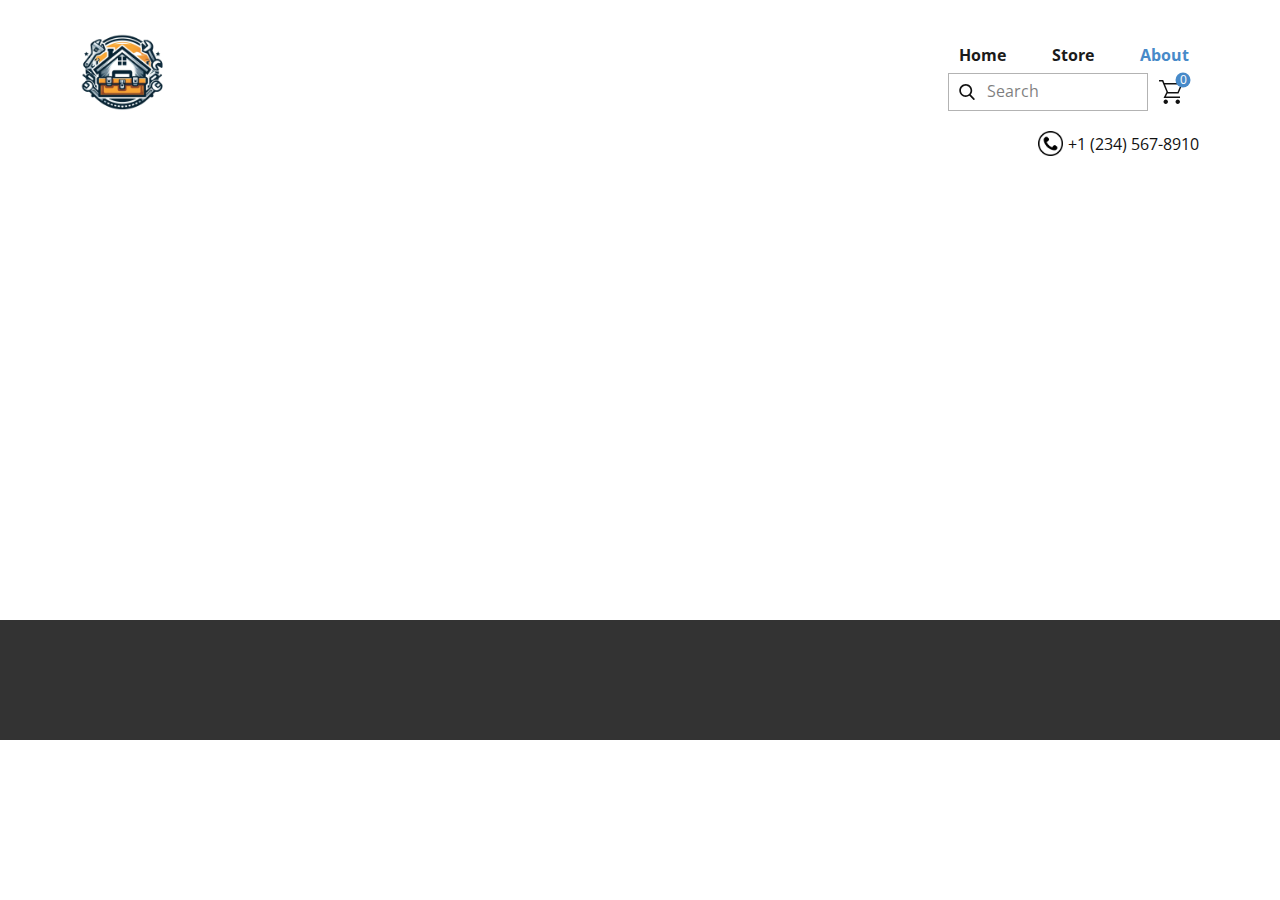
<file: About.html>
<!DOCTYPE html>
<html style="font-size: 16px;" lang="en"><head>
    <meta name="viewport" content="width=device-width, initial-scale=1.0">
    <meta charset="utf-8">
    <meta name="keywords" content="">
    <meta name="description" content="">
    <title>About</title>
    <link rel="stylesheet" href="nicepage.css" media="screen">
<link rel="stylesheet" href="About.css" media="screen">
    <script class="u-script" type="text/javascript" src="jquery.js" defer=""></script>
    <script class="u-script" type="text/javascript" src="nicepage.js" defer=""></script>
    <meta name="generator" content="Nicepage 6.2.1, nicepage.com">
    <link id="u-theme-google-font" rel="stylesheet" href="https://fonts.googleapis.com/css?family=Roboto:100,100i,300,300i,400,400i,500,500i,700,700i,900,900i|Open+Sans:300,300i,400,400i,500,500i,600,600i,700,700i,800,800i">
    
    
    
    <script type="application/ld+json">{
		"@context": "http://schema.org",
		"@type": "Organization",
		"name": "",
		"logo": "images/makeLogoforamaintenanceserviceswebsiteusingthisstyleAhousewithatoolbeltaround.png"
}</script>
    <meta name="theme-color" content="#478ac9">
    <meta property="og:title" content="About">
    <meta property="og:type" content="website">
  <meta data-intl-tel-input-cdn-path="intlTelInput/"></head>
  <body data-path-to-root="./" data-include-products="true" class="u-body u-xl-mode" data-lang="en"><header class="u-clearfix u-header u-header" id="sec-5a7b"><div class="u-clearfix u-sheet u-sheet-1">
        <a href="Home.html" class="u-image u-logo u-image-1" data-image-width="1024" data-image-height="1024" data-animation-name="customAnimationIn" data-animation-duration="1000" data-animation-direction="" data-animation-delay="0" title="Home">
          <img src="images/makeLogoforamaintenanceserviceswebsiteusingthisstyleAhousewithatoolbeltaround.png" class="u-logo-image u-logo-image-1">
        </a>
        <nav class="u-menu u-menu-one-level u-offcanvas u-menu-1">
          <div class="menu-collapse" style="font-size: 1rem; letter-spacing: 0px; font-weight: 700;">
            <a class="u-button-style u-custom-border u-custom-border-color u-custom-borders u-custom-left-right-menu-spacing u-custom-padding-bottom u-custom-text-color u-custom-top-bottom-menu-spacing u-nav-link u-text-active-palette-1-base u-text-hover-palette-2-base" href="#">
              <svg class="u-svg-link" viewBox="0 0 24 24"><use xmlns:xlink="http://www.w3.org/1999/xlink" xlink:href="#menu-hamburger"></use></svg>
              <svg class="u-svg-content" version="1.1" id="menu-hamburger" viewBox="0 0 16 16" x="0px" y="0px" xmlns:xlink="http://www.w3.org/1999/xlink" xmlns="http://www.w3.org/2000/svg"><g><rect y="1" width="16" height="2"></rect><rect y="7" width="16" height="2"></rect><rect y="13" width="16" height="2"></rect>
</g></svg>
            </a>
          </div>
          <div class="u-custom-menu u-nav-container">
            <ul class="u-nav u-spacing-26 u-unstyled u-nav-1"><li class="u-nav-item"><a class="u-button-style u-nav-link u-text-active-palette-1-base u-text-grey-90 u-text-hover-palette-2-base" href="Home.html" style="padding: 10px;">Home</a>
</li><li class="u-nav-item"><a class="u-button-style u-nav-link u-text-active-palette-1-base u-text-grey-90 u-text-hover-palette-2-base" href="products/products.html" style="padding: 10px;">Store</a>
</li><li class="u-nav-item"><a class="u-button-style u-nav-link u-text-active-palette-1-base u-text-grey-90 u-text-hover-palette-2-base" href="About.html" style="padding: 10px;">About</a>
</li></ul>
          </div>
          <div class="u-custom-menu u-nav-container-collapse">
            <div class="u-black u-container-style u-inner-container-layout u-opacity u-opacity-95 u-sidenav">
              <div class="u-inner-container-layout u-sidenav-overflow">
                <div class="u-menu-close"></div>
                <ul class="u-align-center u-nav u-popupmenu-items u-unstyled u-nav-2"><li class="u-nav-item"><a class="u-button-style u-nav-link" href="Home.html">Home</a>
</li><li class="u-nav-item"><a class="u-button-style u-nav-link" href="products/products.html">Store</a>
</li><li class="u-nav-item"><a class="u-button-style u-nav-link" href="About.html">About</a>
</li></ul>
              </div>
            </div>
            <div class="u-black u-menu-overlay u-opacity u-opacity-70"></div>
          </div>
        </nav>
        <form action="#" method="get" class="u-border-1 u-border-grey-30 u-search u-search-left u-white u-search-1">
          <button class="u-search-button" type="submit">
            <span class="u-search-icon u-spacing-10">
              <svg class="u-svg-link" preserveAspectRatio="xMidYMin slice" viewBox="0 0 56.966 56.966"><use xmlns:xlink="http://www.w3.org/1999/xlink" xlink:href="#svg-1ac0"></use></svg>
              <svg xmlns="http://www.w3.org/2000/svg" xmlns:xlink="http://www.w3.org/1999/xlink" version="1.1" id="svg-1ac0" x="0px" y="0px" viewBox="0 0 56.966 56.966" style="enable-background:new 0 0 56.966 56.966;" xml:space="preserve" class="u-svg-content"><path d="M55.146,51.887L41.588,37.786c3.486-4.144,5.396-9.358,5.396-14.786c0-12.682-10.318-23-23-23s-23,10.318-23,23  s10.318,23,23,23c4.761,0,9.298-1.436,13.177-4.162l13.661,14.208c0.571,0.593,1.339,0.92,2.162,0.92  c0.779,0,1.518-0.297,2.079-0.837C56.255,54.982,56.293,53.08,55.146,51.887z M23.984,6c9.374,0,17,7.626,17,17s-7.626,17-17,17  s-17-7.626-17-17S14.61,6,23.984,6z"></path></svg>
            </span>
          </button>
          <input class="u-search-input" type="search" name="search" value="" placeholder="Search">
        </form><!--shopping_cart-->
        <a class="u-shopping-cart u-shopping-cart-1" href="#sec-ac72"><span class="u-icon u-shopping-cart-icon"><svg class="u-svg-link" preserveAspectRatio="xMidYMin slice" viewBox="0 0 16 16" style=""><use xmlns:xlink="http://www.w3.org/1999/xlink" xlink:href="#svg-1695"></use></svg><svg class="u-svg-content" viewBox="0 0 16 16" x="0px" y="0px" id="svg-1695"><path d="M14.5,3l-2.1,5H6.1L5.9,7.6L4,3H14.5 M0,0v1h2.1L5,8l-2,4h11v-1H4.6l1-2H13l3-7H3.6L2.8,0H0z M12.5,13
	c-0.8,0-1.5,0.7-1.5,1.5s0.7,1.5,1.5,1.5s1.5-0.7,1.5-1.5S13.3,13,12.5,13L12.5,13z M4.5,13C3.7,13,3,13.7,3,14.5S3.7,16,4.5,16
	S6,15.3,6,14.5S5.3,13,4.5,13L4.5,13z"></path></svg>
        <span class="u-icon-circle u-palette-1-base u-shopping-cart-count" style="font-size: 0.75rem;"><!--shopping_cart_count-->0<!--/shopping_cart_count--></span>
    </span>
        </a><!--/shopping_cart-->
        <a href="tel:+1 (234) 567-8910" class="u-active-none u-btn u-btn-rectangle u-button-style u-hover-none u-none u-btn-1"><span class="u-file-icon u-icon u-icon-2"><img src="images/10309001.png" alt=""></span>&nbsp;+1 (234) 567-8910
        </a>
      </div></header>
    <section class="u-clearfix u-section-1" id="sec-6a68">
      <div class="u-clearfix u-sheet u-sheet-1"></div>
    </section>
    
    
    
    <footer class="u-align-center u-clearfix u-footer u-grey-80 u-footer" id="sec-db37"><div class="u-clearfix u-sheet u-sheet-1"></div></footer>
  <section class="u-black u-clearfix u-container-style u-dialog-block u-opacity u-opacity-70 u-payment-dialog u-valign-middle u-dialog-section-4" id="sec-ac72">
      <div class="u-align-center u-container-style u-dialog u-radius-25 u-shape-round u-white u-dialog-1">
        <div class="u-container-layout u-valign-top u-container-layout-1">
          <h5 class="u-align-left u-text u-text-1">Buy Now</h5>
          <div class="u-expanded-width u-products u-products-1" data-site-sorting-prop="created" data-site-sorting-order="desc" data-items-per-page="1">
            <div class="u-list-control"></div>
            <div class="u-repeater u-repeater-1">
              <!--product_item--><div class="u-container-style u-products-item u-repeater-item">
                <div class="u-container-layout u-similar-container u-container-layout-2">
                  <h5 class="u-align-left u-product-control u-text u-text-2">
                    <a class="u-product-title-link" href="#">Product 1 Title</a>
                  </h5>
                  <div class="u-align-left u-product-control u-product-desc u-text u-text-3">
                    <p>Sample text. Lorem ipsum dolor sit amet, consectetur adipiscing elit nullam nunc justo sagittis suscipit ultrices.</p>
                  </div>
                  <div class="u-align-left u-product-control u-product-quantity u-product-quantity-1">
                    <div class="u-hidden u-quantity-label">Quantity</div>
                    <div class="u-border-1 u-border-grey-30 u-quantity-input u-radius-50">
                      <a class="disabled minus u-button-style u-quantity-button u-text-body-color">
                        <svg xmlns="http://www.w3.org/2000/svg" viewBox="0 0 16 16"><path d="m 4 8 h 8" fill="none" stroke="currentColor" stroke-width="1" fill-rule="evenodd"></path></svg>
                      </a>
                      <input class="u-input" type="text" value="1" pattern="[0-9]+">
                      <a class="plus u-button-style u-quantity-button u-text-body-color">
                        <svg xmlns="http://www.w3.org/2000/svg" viewBox="0 0 16 16"><path d="m 4 8 h 8 M 8 4 v 8" fill="none" stroke="currentColor" stroke-width="1" fill-rule="evenodd"></path></svg>
                      </a>
                    </div>
                  </div>
                  <div data-add-zero-cents="true" class="u-align-left u-product-control u-product-price u-product-price-1">
                    <div class="u-price-wrapper u-spacing-10">
                      <div class="u-old-price" style="text-decoration: line-through !important;">$20</div>
                      <div class="u-price" style="font-size: 1.25rem; font-weight: 700;">$17</div>
                    </div>
                  </div>
                </div>
              </div><!--/product_item-->
            </div>
            <div class="u-list-control"></div>
          </div>
          <div class="u-expanded-width u-payment-services u-tab-links-align-justify u-tab-payment u-tab-vertical u-tabs u-payment-services-1" data-payment-order-approved-message="Your order has been approved. Thank you!" data-payment-order-cancelled-message="Unable to process your order. Please try again later.">
            <ul class="u-tab-list u-unstyled" role="tablist"><li class="u-tab-item" role="presentation"><a class="active u-active-grey-10 u-button-style u-payment-paypal u-tab-link u-text-body-color" id="link-tab-9cb3" href="#tab-9cb3" role="tab" aria-controls="tab-9cb3" aria-selected="true"><input type="radio" class="u-field-input u-grey-15 u-radius-15" name="payment-group" checked="checked"><span>Paypal</span><svg class="u-svg-content" xmlns="http://www.w3.org/2000/svg" x="0px" y="0px"><path fill="#009EE3" d="M11,5.9H18c3.8,0,5.2,1.9,4.9,4.7c-0.3,4.7-3.2,7.2-6.9,7.2h-1.9c-0.5,0-0.8,0.3-0.9,1.3l-0.8,4.3
  c-0.1,0.3-0.2,0.5-0.5,0.6H7.6c-0.4,0-0.5-0.3-0.4-1l2.6-16C9.9,6.3,10.2,5.9,11,5.9z"></path><path fill="#113984" d="M6.7,0h7.1c2,0,4.3,0.1,5.9,1.5c1.1,0.9,1.6,2.4,1.5,4c-0.4,5.4-3.7,8.5-8,8.5H9.6c-0.6,0-0.9,0.4-1.2,1.5
  l-0.9,5.1C7.4,21,7.3,21.3,7,21.3H2.6C2,21.3,1.9,21,2,20.1L5.2,1.3C5.3,0.4,5.7,0,6.7,0z"></path><path fill="#172C70" d="M8.6,14.8l1.3-7.9c0.1-0.7,0.5-1,1.3-1h7.1c1.2,0,2.1,0.2,2.8,0.5c-0.7,4.8-3.8,7.5-7.9,7.5H9.6
  C9.1,13.9,8.8,14.1,8.6,14.8z"></path></svg>
</a>
</li><li class="u-tab-item" role="presentation"><a class="u-active-grey-10 u-button-style u-payment-stripe u-tab-link u-text-body-color" id="link-tab-ab80" href="#tab-ab80" role="tab" aria-controls="tab-ab80" aria-selected="false"><input type="radio" class="u-field-input u-grey-15 u-radius-15" name="payment-group"><span>Stripe</span><svg class="u-svg-content" xmlns="http://www.w3.org/2000/svg" x="0px" y="0px" viewBox="0 0 24 24"><path fill="#635BFF" d="M14,9.2c-2.3-0.8-3.4-1.5-3.4-2.4c0-0.8,0.8-1.3,2-1.3c2.3,0,4.7,0.8,6.4,1.6l0.9-5.5
  c-1.3-0.5-4-1.6-7.7-1.6C9.6,0,7.5,0.7,5.8,1.9C4.1,3.2,3.4,4.9,3.4,7.2c0,4,2.6,5.7,6.8,7.2c2.7,0.9,3.6,1.6,3.6,2.5
  c0,0.9-0.9,1.6-2.4,1.6c-1.9,0-5.2-0.9-7.3-2.1L3,22c1.8,0.9,5.1,2,8.7,2c2.8,0,5.1-0.7,6.6-1.9c1.8-1.3,2.7-3.2,2.7-5.7
  C20.9,12.3,18.2,10.7,14,9.2L14,9.2z"></path></svg>
</a>
</li></ul>
            <div class="u-tab-content">
              <div class="u-container-style u-payment-paypal u-tab-active u-tab-pane" id="tab-9cb3" role="tabpanel" aria-labelledby="link-tab-9cb3">
                <div class="u-container-layout u-payment-services-inner u-container-layout-3">Loading...</div>
              </div>
              <div class="u-container-style u-payment-stripe u-tab-pane" id="tab-ab80" role="tabpanel" aria-labelledby="link-tab-ab80">
                <div class="u-container-layout u-container-layout-4">
                  <a href="#" class="u-btn u-button-style u-stripe-button u-btn-1">Pay with Stripe</a>
                </div>
              </div>
            </div>
          </div>
        </div><button class="u-dialog-close-button u-icon u-text-grey-40 u-icon-1"><svg class="u-svg-link" preserveAspectRatio="xMidYMin slice" viewBox="0 0 16 16" style=""><use xmlns:xlink="http://www.w3.org/1999/xlink" xlink:href="#svg-efe9"></use></svg><svg xmlns="http://www.w3.org/2000/svg" xmlns:xlink="http://www.w3.org/1999/xlink" version="1.1" xml:space="preserve" class="u-svg-content" viewBox="0 0 16 16" x="0px" y="0px" id="svg-efe9"><rect x="7" y="0" transform="matrix(0.7071 -0.7071 0.7071 0.7071 -3.3138 8.0002)" width="2" height="16"></rect><rect x="0" y="7" transform="matrix(0.7071 -0.7071 0.7071 0.7071 -3.3138 8.0002)" width="16" height="2"></rect></svg></button>
      </div>
    </section><style>.u-dialog-section-4 .u-dialog-1 {
  width: 570px;
  min-height: 578px;
  height: auto;
  box-shadow: 0px 0px 8px 0px rgba(0,0,0,0.2);
  margin: 60px auto;
}

.u-dialog-section-4 .u-container-layout-1 {
  padding: 34px 35px;
}

.u-dialog-section-4 .u-text-1 {
  font-weight: 700;
  margin: 0 165px 0 0;
}

.u-dialog-section-4 .u-products-1 {
  margin-top: 30px;
  margin-bottom: 0;
}

.u-dialog-section-4 .u-repeater-1 {
  grid-template-columns: 100%;
  min-height: 206px;
  grid-gap: 10px;
}

.u-dialog-section-4 .u-container-layout-2 {
  padding: 0 0 30px;
}

.u-dialog-section-4 .u-text-2 {
  background-image: none;
  margin: 0;
}

.u-dialog-section-4 .u-text-3 {
  font-size: 0.875rem;
  margin: 20px 0 0;
}

.u-dialog-section-4 .u-product-quantity-1 {
  width: 125px;
  margin: 30px auto 0 0;
}

.u-dialog-section-4 .u-product-price-1 {
  margin: -34px 0 0 auto;
}

.u-dialog-section-4 .u-payment-services-1 {
  min-height: 250px;
  min-width: 50px;
  margin: 0;
}

.u-dialog-section-4 .u-container-layout-3 {
  padding: 20px 0 0;
}

.u-dialog-section-4 .u-container-layout-4 {
  padding: 20px 0 0;
}

.u-dialog-section-4 .u-btn-1 {
  width: 100%;
  margin: 0 auto;
}

.u-dialog-section-4 .u-icon-1 {
  width: 20px;
  height: 20px;
  left: auto;
  top: 36px;
  position: absolute;
  right: 35px;
  padding: 0;
}

@media (max-width: 1199px) {
  .u-dialog-section-4 .u-text-1 {
    margin-right: 165px;
  }

  .u-dialog-section-4 .u-payment-services-1 {
    margin-right: initial;
    margin-left: initial;
  }
}

@media (max-width: 991px) {
  .u-dialog-section-4 .u-container-layout-1 {
    padding: 30px;
  }

  .u-dialog-section-4 .u-container-layout-3 {
    padding-bottom: 0;
    padding-left: 0;
    padding-right: 0;
  }

  .u-dialog-section-4 .u-container-layout-4 {
    padding-bottom: 0;
    padding-left: 0;
    padding-right: 0;
  }

  .u-dialog-section-4 .u-icon-1 {
    top: 32px;
    right: 30px;
  }
}

@media (max-width: 767px) {
  .u-dialog-section-4 .u-dialog-1 {
    width: 540px;
  }
}

@media (max-width: 575px) {
  .u-dialog-section-4 .u-dialog-1 {
    width: 340px;
  }

  .u-dialog-section-4 .u-container-layout-1 {
    padding-left: 20px;
    padding-right: 20px;
  }

  .u-dialog-section-4 .u-text-1 {
    margin-right: 5px;
  }

  .u-dialog-section-4 .u-icon-1 {
    right: 20px;
  }
}</style>
</body></html>
</file>
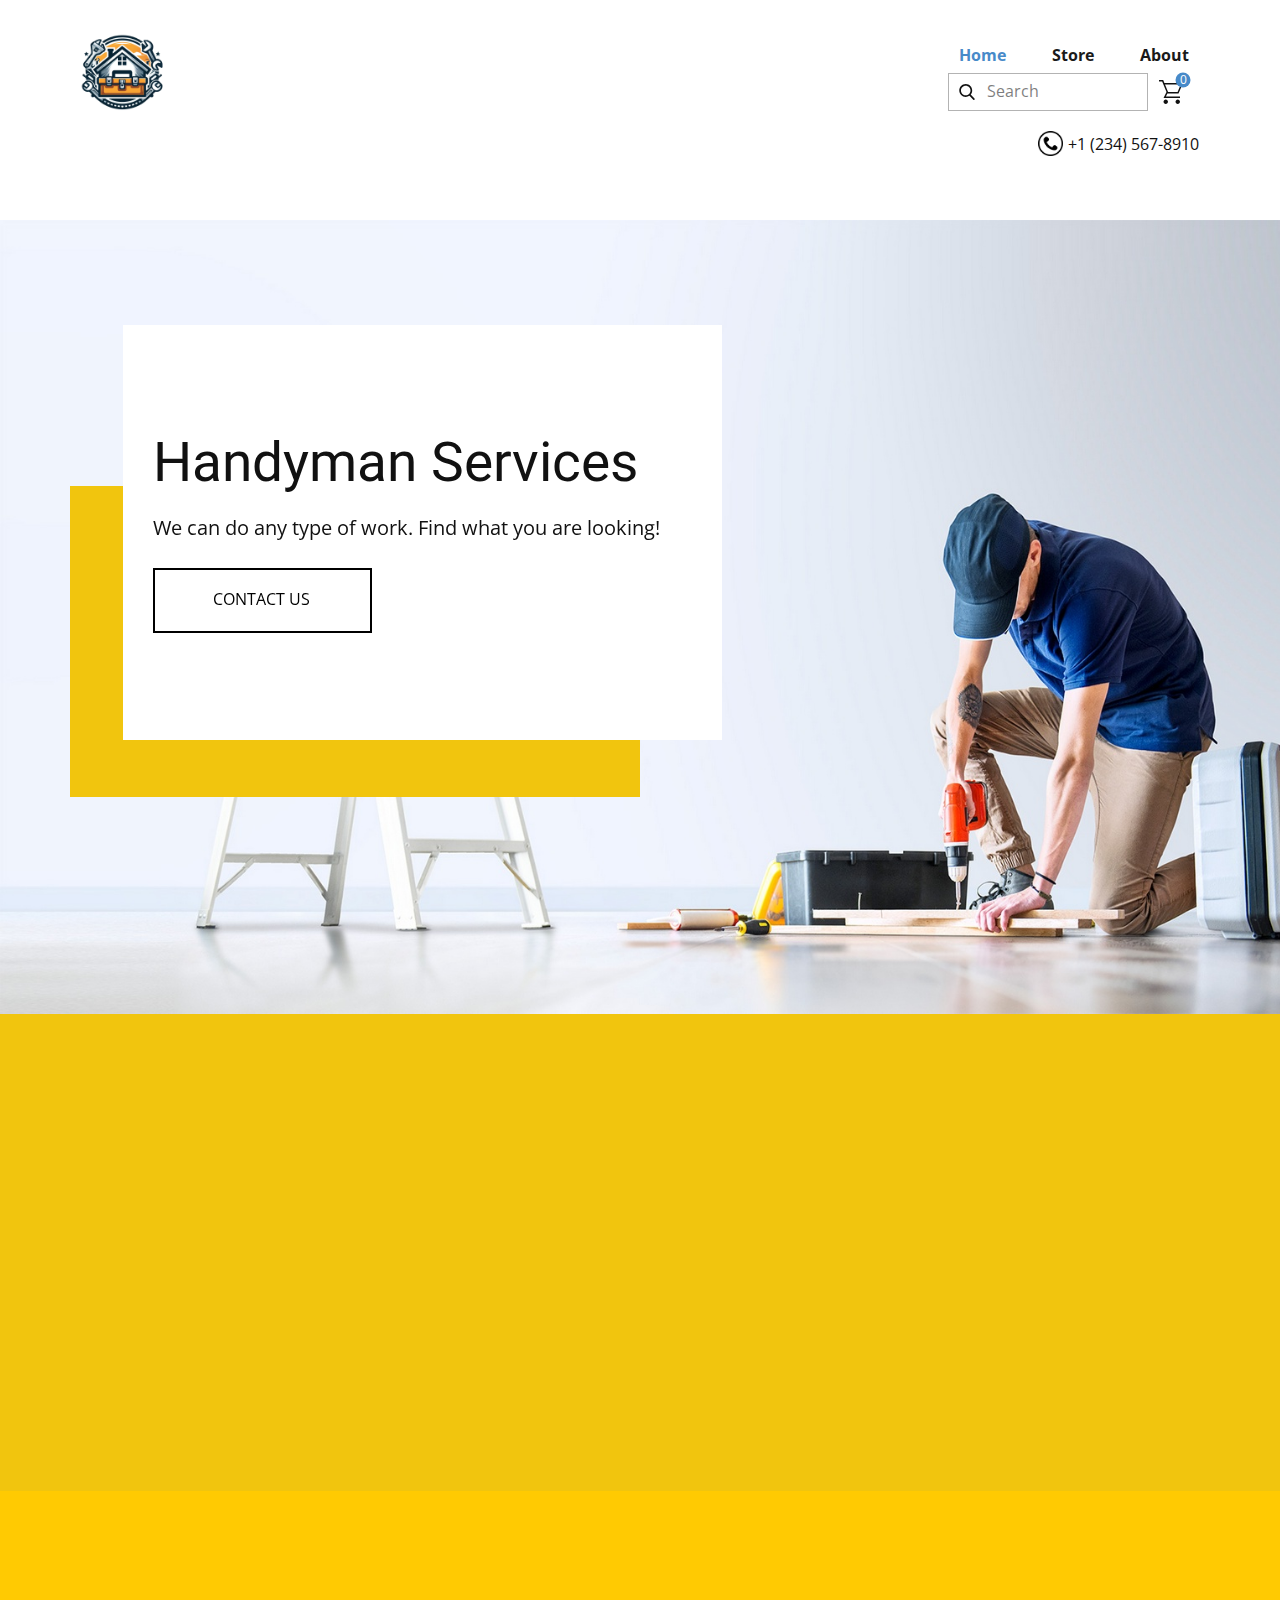
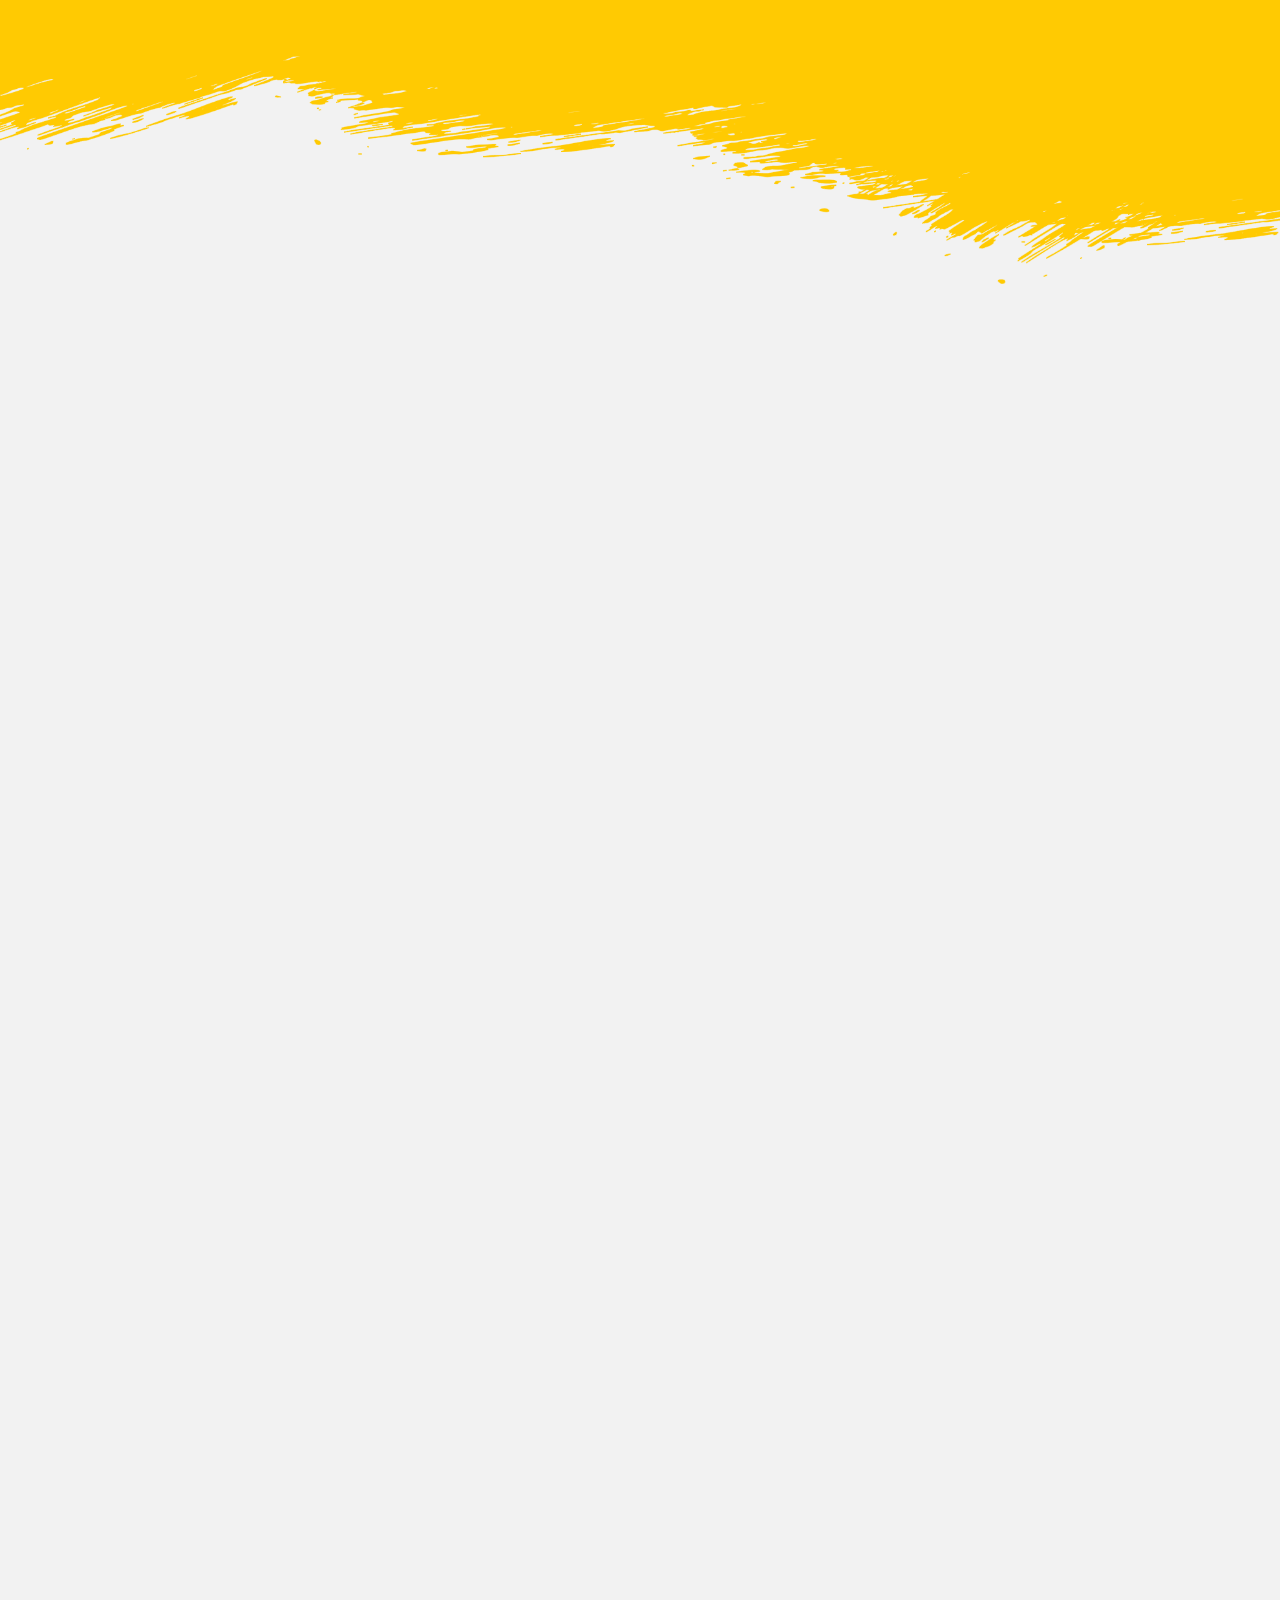
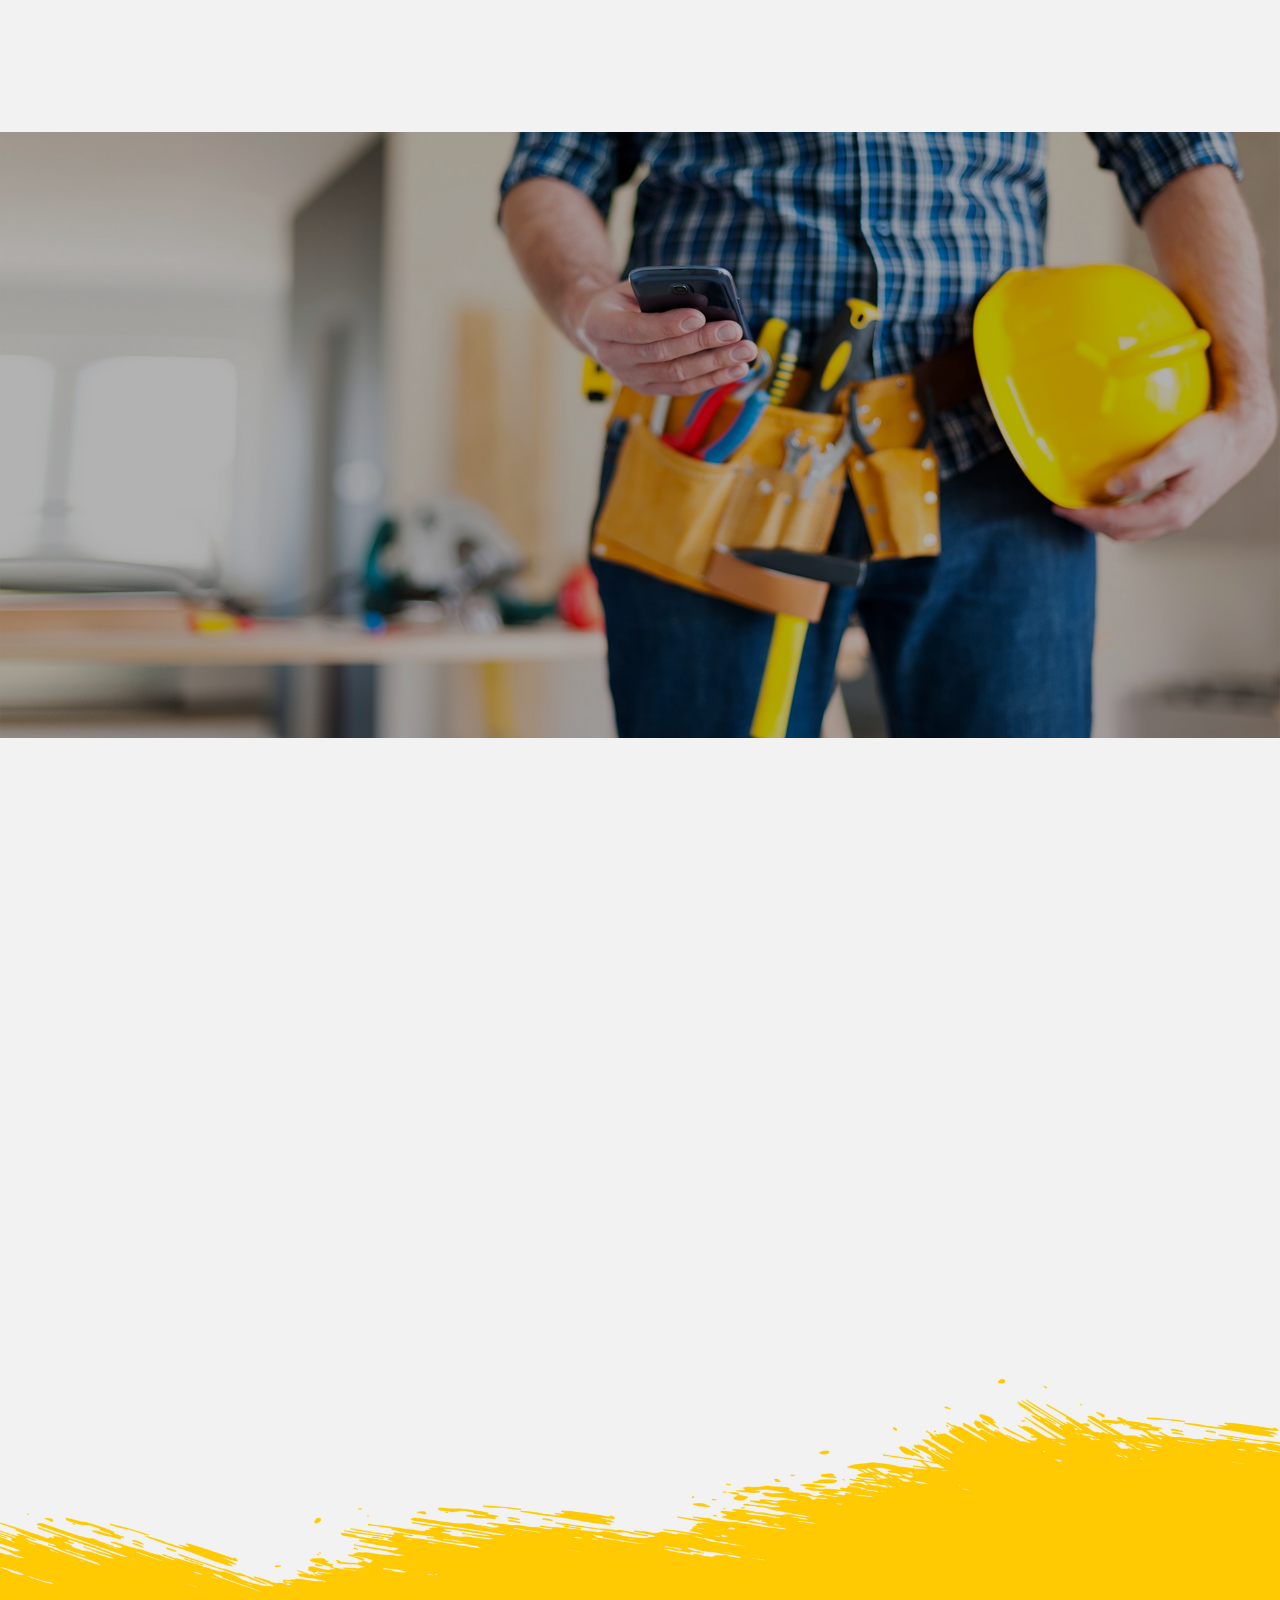
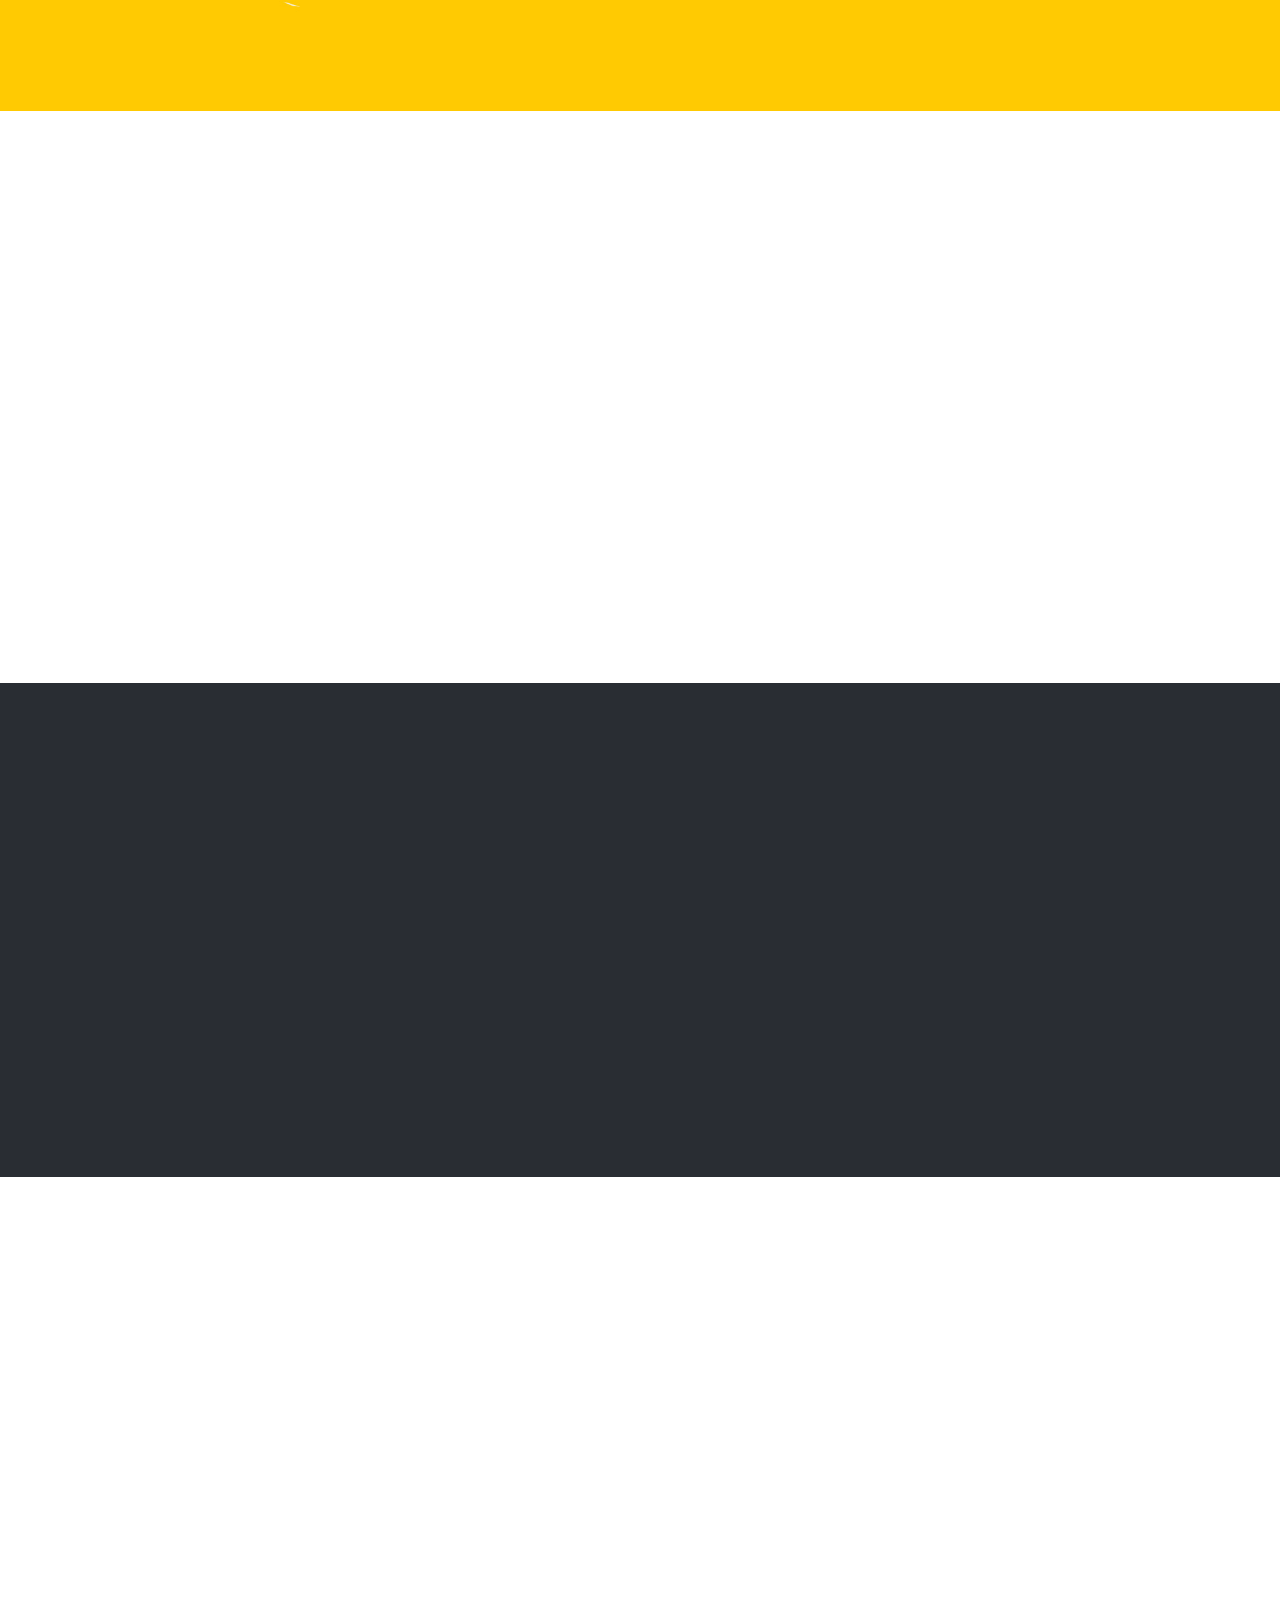
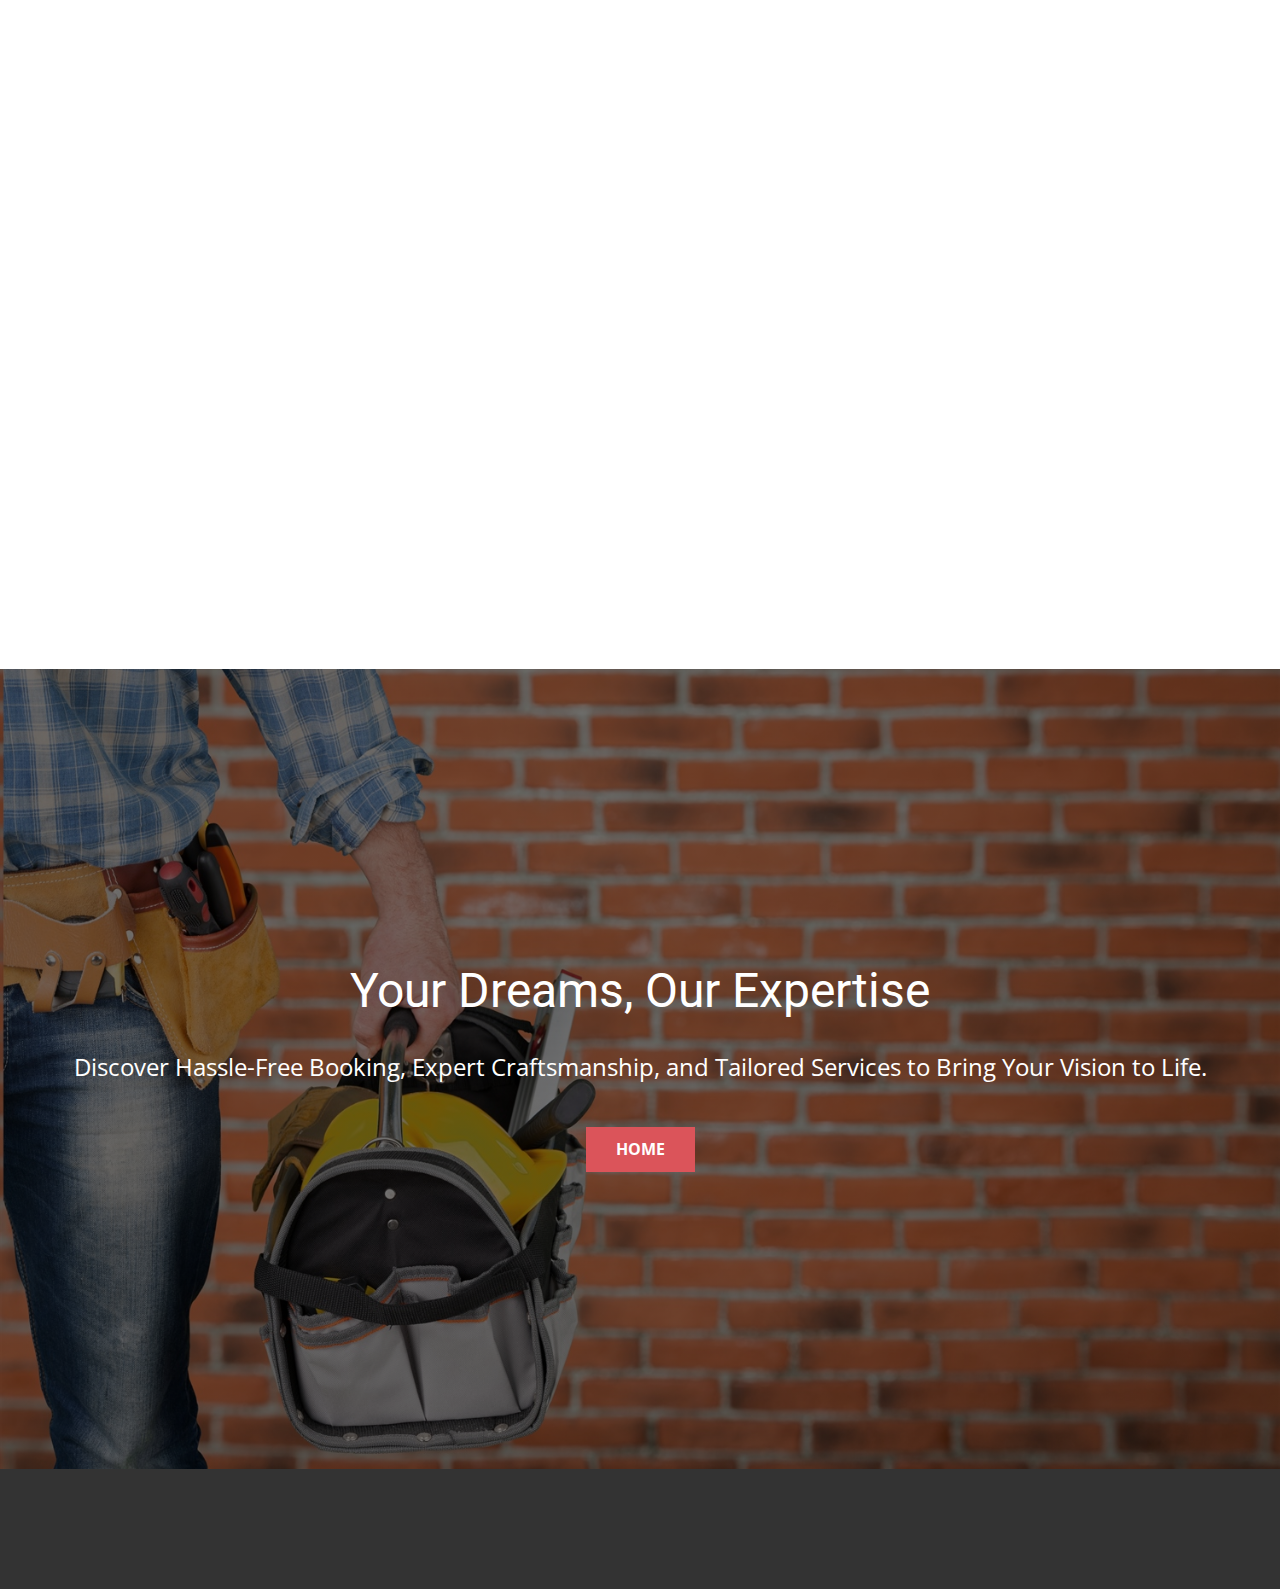
<file: Home.html>
<!DOCTYPE html>
<html style="font-size: 16px;" lang="en"><head>
    <meta name="viewport" content="width=device-width, initial-scale=1.0">
    <meta charset="utf-8">
    <meta name="keywords" content="​Handyman Services, Install &amp;amp; repair services, Our Services, ​Repair &amp;amp; Access Services, ​Get a Free Estimate!
Ready to Start that Project?, ​Easy to book">
    <meta name="description" content="">
    <title>Home</title>
    <link rel="stylesheet" href="nicepage.css" media="screen">
<link rel="stylesheet" href="Home.css" media="screen">
    <script class="u-script" type="text/javascript" src="jquery.js" defer=""></script>
    <script class="u-script" type="text/javascript" src="nicepage.js" defer=""></script>
    <meta name="generator" content="Nicepage 6.2.1, nicepage.com">
    <meta name="referrer" content="origin">
    <link id="u-theme-google-font" rel="stylesheet" href="https://fonts.googleapis.com/css?family=Roboto:100,100i,300,300i,400,400i,500,500i,700,700i,900,900i|Open+Sans:300,300i,400,400i,500,500i,600,600i,700,700i,800,800i">
    <link id="u-page-google-font" rel="stylesheet" href="https://fonts.googleapis.com/css?family=Montserrat:100,100i,200,200i,300,300i,400,400i,500,500i,600,600i,700,700i,800,800i,900,900i|Bevan:400,400i">
    
    
    
    
    
    
    
    
    
    
    
    
    
    <script type="application/ld+json">{
		"@context": "http://schema.org",
		"@type": "Organization",
		"name": "",
		"logo": "images/makeLogoforamaintenanceserviceswebsiteusingthisstyleAhousewithatoolbeltaround.png"
}</script>
    <meta name="theme-color" content="#478ac9">
    <meta property="og:title" content="Home">
    <meta property="og:type" content="website">
  <meta data-intl-tel-input-cdn-path="intlTelInput/"></head>
  <body data-path-to-root="./" data-include-products="true" class="u-body u-xl-mode" data-lang="en"><header class="u-clearfix u-header u-header" id="sec-5a7b"><div class="u-clearfix u-sheet u-sheet-1">
        <a href="Home.html" class="u-image u-logo u-image-1" data-image-width="1024" data-image-height="1024" data-animation-name="customAnimationIn" data-animation-duration="1000" data-animation-direction="" data-animation-delay="0" title="Home">
          <img src="images/makeLogoforamaintenanceserviceswebsiteusingthisstyleAhousewithatoolbeltaround.png" class="u-logo-image u-logo-image-1">
        </a>
        <nav class="u-menu u-menu-one-level u-offcanvas u-menu-1">
          <div class="menu-collapse" style="font-size: 1rem; letter-spacing: 0px; font-weight: 700;">
            <a class="u-button-style u-custom-border u-custom-border-color u-custom-borders u-custom-left-right-menu-spacing u-custom-padding-bottom u-custom-text-color u-custom-top-bottom-menu-spacing u-nav-link u-text-active-palette-1-base u-text-hover-palette-2-base" href="#">
              <svg class="u-svg-link" viewBox="0 0 24 24"><use xmlns:xlink="http://www.w3.org/1999/xlink" xlink:href="#menu-hamburger"></use></svg>
              <svg class="u-svg-content" version="1.1" id="menu-hamburger" viewBox="0 0 16 16" x="0px" y="0px" xmlns:xlink="http://www.w3.org/1999/xlink" xmlns="http://www.w3.org/2000/svg"><g><rect y="1" width="16" height="2"></rect><rect y="7" width="16" height="2"></rect><rect y="13" width="16" height="2"></rect>
</g></svg>
            </a>
          </div>
          <div class="u-custom-menu u-nav-container">
            <ul class="u-nav u-spacing-26 u-unstyled u-nav-1"><li class="u-nav-item"><a class="u-button-style u-nav-link u-text-active-palette-1-base u-text-grey-90 u-text-hover-palette-2-base" href="Home.html" style="padding: 10px;">Home</a>
</li><li class="u-nav-item"><a class="u-button-style u-nav-link u-text-active-palette-1-base u-text-grey-90 u-text-hover-palette-2-base" href="products/products.html" style="padding: 10px;">Store</a>
</li><li class="u-nav-item"><a class="u-button-style u-nav-link u-text-active-palette-1-base u-text-grey-90 u-text-hover-palette-2-base" href="About.html" style="padding: 10px;">About</a>
</li></ul>
          </div>
          <div class="u-custom-menu u-nav-container-collapse">
            <div class="u-black u-container-style u-inner-container-layout u-opacity u-opacity-95 u-sidenav">
              <div class="u-inner-container-layout u-sidenav-overflow">
                <div class="u-menu-close"></div>
                <ul class="u-align-center u-nav u-popupmenu-items u-unstyled u-nav-2"><li class="u-nav-item"><a class="u-button-style u-nav-link" href="Home.html">Home</a>
</li><li class="u-nav-item"><a class="u-button-style u-nav-link" href="products/products.html">Store</a>
</li><li class="u-nav-item"><a class="u-button-style u-nav-link" href="About.html">About</a>
</li></ul>
              </div>
            </div>
            <div class="u-black u-menu-overlay u-opacity u-opacity-70"></div>
          </div>
        </nav>
        <form action="#" method="get" class="u-border-1 u-border-grey-30 u-search u-search-left u-white u-search-1">
          <button class="u-search-button" type="submit">
            <span class="u-search-icon u-spacing-10">
              <svg class="u-svg-link" preserveAspectRatio="xMidYMin slice" viewBox="0 0 56.966 56.966"><use xmlns:xlink="http://www.w3.org/1999/xlink" xlink:href="#svg-1ac0"></use></svg>
              <svg xmlns="http://www.w3.org/2000/svg" xmlns:xlink="http://www.w3.org/1999/xlink" version="1.1" id="svg-1ac0" x="0px" y="0px" viewBox="0 0 56.966 56.966" style="enable-background:new 0 0 56.966 56.966;" xml:space="preserve" class="u-svg-content"><path d="M55.146,51.887L41.588,37.786c3.486-4.144,5.396-9.358,5.396-14.786c0-12.682-10.318-23-23-23s-23,10.318-23,23  s10.318,23,23,23c4.761,0,9.298-1.436,13.177-4.162l13.661,14.208c0.571,0.593,1.339,0.92,2.162,0.92  c0.779,0,1.518-0.297,2.079-0.837C56.255,54.982,56.293,53.08,55.146,51.887z M23.984,6c9.374,0,17,7.626,17,17s-7.626,17-17,17  s-17-7.626-17-17S14.61,6,23.984,6z"></path></svg>
            </span>
          </button>
          <input class="u-search-input" type="search" name="search" value="" placeholder="Search">
        </form><!--shopping_cart-->
        <a class="u-shopping-cart u-shopping-cart-1" href="#sec-ac72"><span class="u-icon u-shopping-cart-icon"><svg class="u-svg-link" preserveAspectRatio="xMidYMin slice" viewBox="0 0 16 16" style=""><use xmlns:xlink="http://www.w3.org/1999/xlink" xlink:href="#svg-1695"></use></svg><svg class="u-svg-content" viewBox="0 0 16 16" x="0px" y="0px" id="svg-1695"><path d="M14.5,3l-2.1,5H6.1L5.9,7.6L4,3H14.5 M0,0v1h2.1L5,8l-2,4h11v-1H4.6l1-2H13l3-7H3.6L2.8,0H0z M12.5,13
	c-0.8,0-1.5,0.7-1.5,1.5s0.7,1.5,1.5,1.5s1.5-0.7,1.5-1.5S13.3,13,12.5,13L12.5,13z M4.5,13C3.7,13,3,13.7,3,14.5S3.7,16,4.5,16
	S6,15.3,6,14.5S5.3,13,4.5,13L4.5,13z"></path></svg>
        <span class="u-icon-circle u-palette-1-base u-shopping-cart-count" style="font-size: 0.75rem;"><!--shopping_cart_count-->0<!--/shopping_cart_count--></span>
    </span>
        </a><!--/shopping_cart-->
        <a href="tel:+1 (234) 567-8910" class="u-active-none u-btn u-btn-rectangle u-button-style u-hover-none u-none u-btn-1"><span class="u-file-icon u-icon u-icon-2"><img src="images/10309001.png" alt=""></span>&nbsp;+1 (234) 567-8910
        </a>
      </div></header>
    <section class="u-clearfix u-image u-section-1" id="carousel_9003" data-image-width="2200" data-image-height="1085">
      <div class="u-clearfix u-sheet u-sheet-1">
        <div class="u-palette-3-base u-shape u-shape-rectangle u-shape-1" data-animation-name="customAnimationIn" data-animation-duration="1500" data-animation-delay="500"></div>
        <div class="u-container-align-left u-container-style u-group u-white u-group-1" data-animation-name="customAnimationIn" data-animation-duration="1500" data-animation-delay="0">
          <div class="u-container-layout u-valign-middle u-container-layout-1">
            <h2 class="u-align-left u-text u-text-default u-text-1"> Handyman Services</h2>
            <p class="u-align-left u-text u-text-2">We can do any type of work. Find what you are looking!</p>
            <a href="tel:+1 (234) 567-8910" class="u-active-black u-align-left u-border-2 u-border-active-black u-border-black u-border-hover-black u-border-radius-50 u-btn u-btn-round u-button-style u-hover-black u-none u-btn-1">contact us</a>
          </div>
        </div>
      </div>
    </section>
    <section class="skrollable skrollable-between u-align-center u-clearfix u-container-align-center u-palette-3-base u-section-2" src="" id="carousel_2fb9">
      <div class="u-clearfix u-sheet u-valign-middle u-sheet-1">
        <h2 class="u-align-center u-text u-text-1" data-animation-name="customAnimationIn" data-animation-duration="1500">Install &amp; repair services</h2>
        <p class="u-align-center u-large-text u-text u-text-variant u-text-2" data-animation-name="customAnimationIn" data-animation-duration="1500" data-animation-delay="250"> Our local experts in your neighborhood can be there as soon as same-day</p>
        <a href="products/products.html" class="u-active-white u-align-center u-black u-border-2 u-border-active-white u-border-black u-border-hover-white u-border-radius-50 u-btn u-button-style u-hover-white u-btn-1" data-animation-name="customAnimationIn" data-animation-duration="1500" data-animation-delay="500" data-animation-direction=""> Book an appointment</a>
      </div>
    </section>
    <section class="u-align-center u-clearfix u-grey-5 u-section-3" id="carousel_ae78">
      <div class="u-container-style u-expanded-width-lg u-expanded-width-md u-expanded-width-sm u-expanded-width-xl u-group u-image u-image-1" data-image-width="1980" data-image-height="1132">
        <div class="u-container-layout u-valign-top u-container-layout-1">
          <h2 class="u-align-center u-text u-text-default u-text-1" data-animation-name="customAnimationIn" data-animation-duration="1500">Our Services</h2>
        </div>
      </div>
      <div class="u-list u-list-1">
        <div class="u-repeater u-repeater-1">
          <div class="u-align-left u-container-style u-list-item u-repeater-item u-shape-rectangle u-white u-list-item-1" data-animation-name="customAnimationIn" data-animation-duration="1500" data-animation-delay="250">
            <div class="u-container-layout u-similar-container u-valign-top u-container-layout-2"><span class="u-file-icon u-icon u-icon-circle u-palette-3-base u-icon-1" data-animation-name="customAnimationIn" data-animation-duration="1500" data-animation-delay="500"><img src="images/1107201-e9a29c3d.png" alt=""></span>
              <h4 class="u-custom-font u-font-montserrat u-text u-text-2"> Carpentry</h4>
              <p class="u-align-left u-text u-text-3"> Enhance your surroundings with tailored wood solutions.</p>
              <a href="Home.html" class="u-border-1 u-border-active-black u-border-hover-black u-border-no-left u-border-no-right u-border-no-top u-border-palette-3-base u-bottom-left-radius-0 u-bottom-right-radius-0 u-btn u-button-style u-none u-radius-0 u-text-active-black u-text-body-color u-text-hover-black u-top-left-radius-0 u-top-right-radius-0 u-btn-1" rel="nofollow">more</a>
            </div>
          </div>
          <div class="u-align-left u-container-style u-list-item u-repeater-item u-shape-rectangle u-video-cover u-white u-list-item-2" data-animation-name="customAnimationIn" data-animation-duration="1500" data-animation-delay="250">
            <div class="u-container-layout u-similar-container u-valign-top u-container-layout-3"><span class="u-file-icon u-icon u-icon-circle u-palette-3-base u-icon-2" data-animation-name="customAnimationIn" data-animation-duration="1500" data-animation-delay="500"><img src="images/422315-41c69177.png" alt=""></span>
              <h4 class="u-custom-font u-font-montserrat u-text u-text-4"> Flooring</h4>
              <p class="u-align-left u-text u-text-5"> Elevate the style and durability of your floors with our tailored wood solutions.</p>
              <a href="Home.html" class="u-border-1 u-border-active-black u-border-hover-black u-border-no-left u-border-no-right u-border-no-top u-border-palette-3-base u-bottom-left-radius-0 u-bottom-right-radius-0 u-btn u-button-style u-none u-radius-0 u-text-active-black u-text-body-color u-text-hover-black u-top-left-radius-0 u-top-right-radius-0 u-btn-2" rel="nofollow">more</a>
            </div>
          </div>
          <div class="u-align-left u-container-style u-list-item u-repeater-item u-shape-rectangle u-video-cover u-white u-list-item-3" data-animation-name="customAnimationIn" data-animation-duration="1500" data-animation-delay="250">
            <div class="u-container-layout u-similar-container u-valign-top u-container-layout-4"><span class="u-file-icon u-icon u-icon-circle u-palette-3-base u-icon-3" data-animation-name="customAnimationIn" data-animation-duration="1500" data-animation-delay="500"><img src="images/5035738-b8cf2e83.png" alt=""></span>
              <h4 class="u-custom-font u-font-montserrat u-text u-text-6"> Painting</h4>
              <p class="u-align-left u-text u-text-7"> Enhance the aesthetic appeal of your home or office with our tailored painting solutions.</p>
              <a href="Home.html" class="u-border-1 u-border-active-black u-border-hover-black u-border-no-left u-border-no-right u-border-no-top u-border-palette-3-base u-bottom-left-radius-0 u-bottom-right-radius-0 u-btn u-button-style u-none u-radius-0 u-text-active-black u-text-body-color u-text-hover-black u-top-left-radius-0 u-top-right-radius-0 u-btn-3" rel="nofollow">more</a>
            </div>
          </div>
          <div class="u-align-left u-container-style u-list-item u-repeater-item u-shape-rectangle u-video-cover u-white u-list-item-4" data-animation-name="customAnimationIn" data-animation-duration="1500" data-animation-delay="250">
            <div class="u-container-layout u-similar-container u-valign-top u-container-layout-5"><span class="u-file-icon u-icon u-icon-circle u-palette-3-base u-icon-4" data-animation-name="customAnimationIn" data-animation-duration="1500" data-animation-delay="500"><img src="images/7315554-2b85bfeb.png" alt=""></span>
              <h4 class="u-custom-font u-font-montserrat u-text u-text-8"> Electrical Work</h4>
              <p class="u-align-left u-text u-text-9"> Illuminate your home or office with our tailored electrical solutions.</p>
              <a href="Home.html" class="u-border-1 u-border-active-black u-border-hover-black u-border-no-left u-border-no-right u-border-no-top u-border-palette-3-base u-bottom-left-radius-0 u-bottom-right-radius-0 u-btn u-button-style u-none u-radius-0 u-text-active-black u-text-body-color u-text-hover-black u-top-left-radius-0 u-top-right-radius-0 u-btn-4" rel="nofollow">more</a>
            </div>
          </div>
          <div class="u-align-left u-container-style u-list-item u-repeater-item u-shape-rectangle u-video-cover u-white u-list-item-5" data-animation-name="customAnimationIn" data-animation-duration="1500" data-animation-delay="250">
            <div class="u-container-layout u-similar-container u-valign-top u-container-layout-6"><span class="u-file-icon u-icon u-icon-circle u-palette-3-base u-icon-5" data-animation-name="customAnimationIn" data-animation-duration="1500" data-animation-delay="500"><img src="images/1412063.png" alt=""></span>
              <h4 class="u-custom-font u-font-montserrat u-text u-text-10"> Remodeling</h4>
              <p class="u-align-left u-text u-text-11"> Elevate the functionality and aesthetics of your property with our tailored remodeling solutions.</p>
              <a href="Home.html" class="u-border-1 u-border-active-black u-border-hover-black u-border-no-left u-border-no-right u-border-no-top u-border-palette-3-base u-bottom-left-radius-0 u-bottom-right-radius-0 u-btn u-button-style u-none u-radius-0 u-text-active-black u-text-body-color u-text-hover-black u-top-left-radius-0 u-top-right-radius-0 u-btn-5" rel="nofollow">more</a>
            </div>
          </div>
          <div class="u-align-left u-container-style u-list-item u-repeater-item u-shape-rectangle u-video-cover u-white u-list-item-6" data-animation-name="customAnimationIn" data-animation-duration="1500" data-animation-delay="250">
            <div class="u-container-layout u-similar-container u-valign-top u-container-layout-7"><span class="u-file-icon u-icon u-icon-circle u-palette-3-base u-icon-6" data-animation-name="customAnimationIn" data-animation-duration="1500" data-animation-delay="500"><img src="images/2634299.png" alt=""></span>
              <h4 class="u-custom-font u-font-montserrat u-text u-text-12">Plumbing</h4>
              <p class="u-align-left u-text u-text-13"> Ensure seamless water flow in your space with our expert plumbing services.</p>
              <a href="Home.html" class="u-border-1 u-border-active-black u-border-hover-black u-border-no-left u-border-no-right u-border-no-top u-border-palette-3-base u-bottom-left-radius-0 u-bottom-right-radius-0 u-btn u-button-style u-none u-radius-0 u-text-active-black u-text-body-color u-text-hover-black u-top-left-radius-0 u-top-right-radius-0 u-btn-6" rel="nofollow">more</a>
            </div>
          </div>
          <div class="u-align-left u-container-style u-list-item u-repeater-item u-shape-rectangle u-video-cover u-white u-list-item-7" data-animation-name="customAnimationIn" data-animation-duration="1500" data-animation-delay="250">
            <div class="u-container-layout u-similar-container u-valign-top u-container-layout-8"><span class="u-file-icon u-icon u-icon-circle u-palette-3-base u-icon-7" data-animation-name="customAnimationIn" data-animation-duration="1500" data-animation-delay="500"><img src="images/9717915.png" alt=""></span>
              <h4 class="u-custom-font u-font-montserrat u-text u-text-14">Cleaning</h4>
              <p class="u-align-left u-text u-text-15">F​rom meticulous home tidying to thorough office cleaning, our dedicated team ensures a pristine environment.</p>
              <a href="Home.html" class="u-border-1 u-border-active-black u-border-hover-black u-border-no-left u-border-no-right u-border-no-top u-border-palette-3-base u-bottom-left-radius-0 u-bottom-right-radius-0 u-btn u-button-style u-none u-radius-0 u-text-active-black u-text-body-color u-text-hover-black u-top-left-radius-0 u-top-right-radius-0 u-btn-7" rel="nofollow">more</a>
            </div>
          </div>
          <div class="u-align-left u-container-style u-list-item u-repeater-item u-shape-rectangle u-video-cover u-white u-list-item-8" data-animation-name="customAnimationIn" data-animation-duration="1500" data-animation-delay="250">
            <div class="u-container-layout u-similar-container u-valign-top u-container-layout-9"><span class="u-file-icon u-icon u-icon-circle u-palette-3-base u-icon-8" data-animation-name="customAnimationIn" data-animation-duration="1500" data-animation-delay="500"><img src="images/9078956.png" alt=""></span>
              <h4 class="u-custom-font u-font-montserrat u-text u-text-16">Assembly</h4>
              <p class="u-align-left u-text u-text-17"> Trust us for efficient and tailored assembly solutions, saving you time and ensuring everything comes together seamlessly.</p>
              <a href="Home.html" class="u-border-1 u-border-active-black u-border-hover-black u-border-no-left u-border-no-right u-border-no-top u-border-palette-3-base u-bottom-left-radius-0 u-bottom-right-radius-0 u-btn u-button-style u-none u-radius-0 u-text-active-black u-text-body-color u-text-hover-black u-top-left-radius-0 u-top-right-radius-0 u-btn-8" rel="nofollow">more</a>
            </div>
          </div>
        </div>
      </div>
      
      
      
      
    </section>
    <section class="u-clearfix u-container-align-center u-grey-5 u-section-4" id="carousel_d9ee">
      <div class="u-clearfix u-sheet u-valign-middle u-sheet-1">
        <div class="data-layout-selected u-clearfix u-expanded-width u-gutter-0 u-layout-wrap u-layout-wrap-1">
          <div class="u-layout">
            <div class="u-layout-row">
              <div class="u-align-center u-container-style u-image u-image-default u-layout-cell u-size-30 u-image-1" data-image-width="740" data-image-height="1112" data-animation-name="customAnimationIn" data-animation-duration="2000">
                <div class="u-container-layout u-container-layout-1">
                  <h3 class="u-align-center u-custom-font u-text u-text-default u-text-white u-text-1" data-animation-name="customAnimationIn" data-animation-duration="1000"> Customer ​Testimonials</h3>
                </div>
              </div>
              <div class="u-align-left u-container-align-center u-container-style u-layout-cell u-shape-rectangle u-size-30 u-white u-layout-cell-2" data-animation-name="customAnimationIn" data-animation-duration="1500" data-animation-delay="250">
                <div class="u-container-layout u-container-layout-2">
                  <div class="u-expanded-width-md u-expanded-width-sm u-expanded-width-xs u-layout-grid u-list u-list-1">
                    <div class="u-repeater u-repeater-1">
                      <div class="u-container-align-center u-container-style u-list-item u-repeater-item u-shape-rectangle">
                        <div class="u-container-layout u-similar-container u-valign-middle u-container-layout-3"><span class="u-align-center u-file-icon u-icon u-text-black u-icon-1" data-animation-name="customAnimationIn" data-animation-duration="1750" data-animation-delay="500"><img src="images/4338295-038f51b9.png" alt=""></span>
                          <p class="u-align-center u-text u-text-2"> Remodeling perfection! ​ToolBox&nbsp;transformed our space seamlessly. The attention to detail and creativity they brought to the project exceeded our expectations. We couldn't be happier with the results!</p>
                          <h5 class="u-align-center u-text u-text-3">Celia Almeda</h5>
                        </div>
                      </div>
                      <div class="u-container-align-center u-container-style u-list-item u-repeater-item u-shape-rectangle">
                        <div class="u-container-layout u-similar-container u-valign-middle u-container-layout-4"><span class="u-align-center u-file-icon u-icon u-text-black u-icon-2" data-animation-name="customAnimationIn" data-animation-duration="1750" data-animation-delay="500"><img src="images/4338295-038f51b9.png" alt=""></span>
                          <p class="u-align-center u-text u-text-4"> Exceptional craftsmanship! Our custom furniture, crafted by ​ToolBox&nbsp;, exceeded our expectations. The attention to detail and quality of work truly transformed our space. Highly recommended!</p>
                          <h5 class="u-align-center u-text u-text-5">Frank Kinney</h5>
                        </div>
                      </div>
                    </div>
                  </div>
                </div>
              </div>
            </div>
          </div>
        </div>
      </div>
    </section>
    <section class="u-align-center u-clearfix u-container-align-left-lg u-container-align-left-xl u-container-align-left-xxl u-image u-shading u-section-5" id="carousel_a548" data-image-width="1980" data-image-height="1128">
      <div class="u-clearfix u-sheet u-valign-middle u-valign-middle-xxl u-sheet-1">
        <h2 class="u-align-left u-text u-text-1" data-animation-name="customAnimationIn" data-animation-duration="1500" data-animation-delay="0"><b></b>Repair &amp; Access Services
        </h2>
        <p class="u-align-left u-large-text u-text u-text-body-alt-color u-text-variant u-text-2" data-animation-name="customAnimationIn" data-animation-duration="1500" data-animation-delay="250">Lorem ipsum dolor sit amet, consectetur adipiscing elit nullam nunc justo sagittis suscipit ultrices.</p>
        <a href="Home.html" class="u-active-white u-align-left u-border-2 u-border-active-white u-border-hover-white u-border-radius-50 u-border-white u-btn u-btn-round u-button-style u-hover-white u-none u-btn-1" data-animation-name="customAnimationIn" data-animation-duration="1500" data-animation-delay="250" rel="nofollow">contact us</a>
      </div>
      <style data-mode="XXL">@media (max-width: 0px) {
   .u-section-5 {
    background-image: linear-gradient(0deg, rgba(0,0,0,0.1), rgba(0,0,0,0.1)), url("images/cvvcv-min.jpg");
    background-position: 50% 50%;
  }
  .u-section-5 .u-sheet-1 {
    min-height: 702px;
  }
  .u-section-5 .u-text-1 {
    margin-top: 60px;
    margin-right: 518px;
    margin-bottom: 0;
    margin-left: 0;
    font-weight: 700;
  }
  .u-section-5 .u-text-2 {
    text-shadow: 2px 2px 8px rgba(0,0,0,0.4);
    margin-top: 45px;
    margin-right: 678px;
    margin-bottom: 0;
    margin-left: 0;
  }
  .u-block-f252-55 {
    font-size: 1.125rem;
    margin-top: 32px;
    margin-right: auto;
    margin-bottom: 0;
    margin-left: 0;
  }
  .u-block-f252-56 {
    border-style: solid;
    padding-top: 0;
    padding-bottom: 0;
    padding-left: 0;
    padding-right: 0;
  }
  .u-section-5 .u-btn-1 {
    font-weight: 700;
    text-transform: uppercase;
    font-size: 1rem;
    letter-spacing: 3px;
    background-image: none;
    border-style: solid;
    align-self: center;
    margin-top: 45px;
    margin-right: auto;
    margin-bottom: 60px;
    margin-left: 0;
    padding-top: 17px;
    padding-right: 46px;
    padding-bottom: 17px;
    padding-left: 45px;
  }
  .u-block-f252-60 {
    font-size: 1.2667em;
    vertical-align: 0px;
  }
}</style>
    </section>
    <section class="u-clearfix u-container-align-left u-image u-section-6" id="carousel_4ae0" data-image-width="1980" data-image-height="1832">
      <div class="u-clearfix u-sheet u-sheet-1">
        <h2 class="u-align-left u-text u-text-1" data-animation-name="customAnimationIn" data-animation-duration="1500" data-animation-delay="0"> Get a Free Estimate! <br>Ready to Start that Project?
        </h2>
        <p class="u-align-left u-text u-text-2" data-animation-name="customAnimationIn" data-animation-duration="1500" data-animation-delay="500"> Do your home and yourself a favor—update that interior, take care of needed repairs, or complete a makeover with help from the home service professionals at your local Mr. Handyman. We can help you with things like: </p>
        <div class="u-clearfix u-expanded-width u-gutter-20 u-layout-wrap u-layout-wrap-1">
          <div class="u-layout">
            <div class="u-layout-row">
              <div class="u-container-align-left u-container-style u-layout-cell u-size-30 u-layout-cell-1" data-animation-name="customAnimationIn" data-animation-duration="1500" data-animation-delay="250">
                <div class="u-container-layout u-valign-top u-container-layout-1">
                  <div class="u-expanded-width u-list u-list-1">
                    <div class="u-repeater u-repeater-1">
                      <div class="u-container-align-left u-container-style u-list-item u-repeater-item">
                        <div class="u-container-layout u-similar-container u-valign-top u-container-layout-2">
                          <h5 class="u-align-left u-text u-text-default u-text-3">Kitchen Repair</h5>
                          <p class="u-align-left u-text u-text-default u-text-4"> Don’t live with an outdated or broken down kitchen. Our fast, effective kitchen repair services can help you create a kitchen you love to spend time in.</p>
                        </div>
                      </div>
                      <div class="u-container-align-left u-container-style u-list-item u-repeater-item">
                        <div class="u-container-layout u-similar-container u-valign-top u-container-layout-3">
                          <h5 class="u-align-left u-text u-text-default u-text-5"> Countertop Repair</h5>
                          <p class="u-align-left u-text u-text-default u-text-6"> If your home’s countertops are starting to show their age—dated, dingy, chipped, or otherwise broken—you can count on us to give them the makeover they need.</p>
                        </div>
                      </div>
                      <div class="u-container-align-left u-container-style u-list-item u-repeater-item">
                        <div class="u-container-layout u-similar-container u-valign-top u-container-layout-4">
                          <h5 class="u-align-left u-text u-text-default u-text-7"> Bathroom Repair</h5>
                          <p class="u-align-left u-text u-text-default u-text-8"> Cracked tile? Drywall holes? Need a new vanity? We can help keep all the frequently used rooms in your home looking and working their best.</p>
                        </div>
                      </div>
                    </div>
                  </div>
                </div>
              </div>
              <div class="u-container-align-left u-container-style u-layout-cell u-size-30 u-layout-cell-2" data-animation-name="customAnimationIn" data-animation-duration="1500" data-animation-delay="0">
                <div class="u-container-layout u-valign-top u-container-layout-5">
                  <div class="u-expanded-width u-list u-list-2">
                    <div class="u-repeater u-repeater-2">
                      <div class="u-container-align-left u-container-style u-list-item u-repeater-item">
                        <div class="u-container-layout u-similar-container u-valign-top u-container-layout-6">
                          <h5 class="u-align-left u-text u-text-default u-text-9">Toilet Repair</h5>
                          <p class="u-align-left u-text u-text-default u-text-10"> A toilet that constantly runs is annoying, and it wastes water. Does your tub and sink gurgle whenever you flush the toilet? There is an easy fix, contact us today and let us diagnose and repair your toilet problems today.</p>
                        </div>
                      </div>
                      <div class="u-container-align-left u-container-style u-list-item u-repeater-item">
                        <div class="u-container-layout u-similar-container u-valign-top u-container-layout-7">
                          <h5 class="u-align-left u-text u-text-default u-text-11"> Shower Head Repair</h5>
                          <p class="u-align-left u-text u-text-default u-text-12"> If your showerhead is leaking, has low pressure or is just broken, give us a call. We'll get your shower working like new with repair or replacement.</p>
                        </div>
                      </div>
                      <div class="u-container-align-left u-container-style u-list-item u-repeater-item">
                        <div class="u-container-layout u-similar-container u-valign-top u-container-layout-8">
                          <h5 class="u-align-left u-text u-text-default u-text-13"> Faucet Repair</h5>
                          <p class="u-align-left u-text u-text-default u-text-14"> Did you know that a dripping faucet could waste up to 200 gallons of water per month? If you have a faucet that’s leaking, don’t wait, give us a call.</p>
                        </div>
                      </div>
                    </div>
                  </div>
                </div>
              </div>
            </div>
          </div>
        </div>
      </div>
    </section>
    <section class="u-clearfix u-valign-middle u-section-7" id="carousel_abea">
      <div class="data-layout-selected u-clearfix u-layout-wrap u-layout-wrap-1">
        <div class="u-layout">
          <div class="u-layout-row">
            <div class="u-align-left u-container-align-left-lg u-container-align-left-xl u-container-style u-layout-cell u-size-25-xl u-size-30-lg u-size-60-md u-size-60-sm u-size-60-xs u-layout-cell-1" data-animation-name="customAnimationIn" data-animation-duration="1500" data-animation-delay="250">
              <div class="u-container-layout u-valign-middle-lg u-valign-middle-xl u-valign-top-md u-valign-top-sm u-valign-top-xs u-container-layout-1">
                <h2 class="u-align-left u-text u-text-1" data-animation-name="customAnimationIn" data-animation-duration="1500" data-animation-delay="500"> Easy to book</h2>
                <p class="u-align-left u-text u-text-2"> Your Home Improvement Made Simple - Easy Booking for Carpentry, Flooring, Painting, Electrical Work, Remodeling, Plumbing, Assembly, and More! </p>
                <div class="u-list u-list-1">
                  <div class="u-repeater u-repeater-1">
                    <div class="u-container-style u-list-item u-repeater-item">
                      <div class="u-container-layout u-similar-container u-valign-top u-container-layout-2">
                        <img class="u-image u-image-contain u-image-default u-preserve-proportions u-image-1" src="images/2222222.png" alt="" data-image-width="493" data-image-height="150">
                      </div>
                    </div>
                    <div class="u-container-style u-list-item u-repeater-item">
                      <div class="u-container-layout u-similar-container u-valign-top u-container-layout-3">
                        <img class="u-image u-image-contain u-image-default u-preserve-proportions u-image-2" src="images/0001.png" alt="" data-image-width="493" data-image-height="150">
                      </div>
                    </div>
                  </div>
                </div>
              </div>
            </div>
            <div class="u-container-style u-image u-layout-cell u-size-30-lg u-size-35-xl u-size-60-md u-size-60-sm u-size-60-xs u-image-3" data-image-width="1536" data-image-height="1101" data-animation-name="customAnimationIn" data-animation-duration="1500" data-animation-delay="500">
              <div class="u-container-layout u-valign-middle u-container-layout-4"></div>
            </div>
          </div>
        </div>
      </div>
    </section>
    <section class="u-clearfix u-container-align-center u-palette-5-dark-3 u-section-8" id="carousel_4005">
      <div class="u-clearfix u-sheet u-valign-middle u-sheet-1">
        <div class="data-layout-selected u-clearfix u-expanded-width u-layout-wrap u-layout-wrap-1">
          <div class="u-layout">
            <div class="u-layout-row">
              <div class="u-container-align-center u-container-style u-layout-cell u-size-20-lg u-size-20-xl u-size-30-md u-size-30-sm u-size-30-xs u-layout-cell-1" data-animation-name="customAnimationIn" data-animation-duration="1500">
                <div class="u-container-layout u-valign-top u-container-layout-1">
                  <h4 class="u-align-center u-text u-text-1">Email Us</h4>
                  <p class="u-align-center u-text u-text-default u-text-2"> Email us using our simple form and we'll respond within 10 working days.</p>
                  <div class="u-align-center-sm u-align-center-xs u-form u-form-1">
                    <form action="https://forms.nicepagesrv.com/v2/form/process" class="u-clearfix u-form-spacing-10 u-form-vertical u-inner-form" source="email" name="form" style="padding: 0px;">
                      <div class="u-form-email u-form-group u-label-none">
                        <label for="email-5b2e" class="u-label">Email</label>
                        <input type="email" placeholder="Enter a valid email address" id="email-5b2e" name="email" class="u-grey-10 u-input u-input-rectangle u-input-1" required="">
                      </div>
                      <div class="u-align-left u-form-group u-form-submit u-label-none">
                        <a href="#" class="u-active-white u-border-none u-btn u-btn-submit u-button-style u-hover-white u-palette-3-base u-btn-1">Submit</a>
                        <input type="submit" value="submit" class="u-form-control-hidden">
                      </div>
                      <div class="u-form-send-message u-form-send-success"> Thank you! Your message has been sent. </div>
                      <div class="u-form-send-error u-form-send-message"> Unable to send your message. Please fix errors then try again. </div>
                      <input type="hidden" value="" name="recaptchaResponse">
                      <input type="hidden" name="formServices" value="85f7a742-b3dd-5bb2-f364-3056d48804b3">
                    </form>
                  </div>
                </div>
              </div>
              <div class="u-container-align-center-lg u-container-align-center-md u-container-align-center-xl u-container-style u-layout-cell u-size-20-lg u-size-20-xl u-size-30-md u-size-30-sm u-size-30-xs u-layout-cell-2" data-animation-name="customAnimationIn" data-animation-duration="1500" data-animation-delay="500" data-animation-direction="">
                <div class="u-container-layout u-valign-top u-container-layout-2"><span class="u-align-center u-file-icon u-icon u-icon-1"><img src="images/733585.png" alt=""></span>
                  <h4 class="u-align-center u-text u-text-3"> Whatsapp Support</h4>
                  <p class="u-align-center u-text u-text-default-lg u-text-default-md u-text-default-xl u-text-4"> Add us on WhatsApp &amp; send queries for instant reply.</p>
                  <a href="tel:+12-345-678-89089" class="u-active-palette-3-light-1 u-btn u-button-style u-custom u-hover-palette-3-light-1 u-palette-3-base u-btn-2" data-animation-name="" data-animation-duration="0" data-animation-delay="0" data-animation-direction="">+12-345-678-89089</a>
                </div>
              </div>
              <div class="cell-temp-clone u-container-align-center u-container-style u-layout-cell u-size-20-lg u-size-20-xl u-size-60-md u-size-60-sm u-size-60-xs u-layout-cell-3" data-animation-name="customAnimationIn" data-animation-duration="1500" data-animation-delay="1000" data-animation-direction="">
                <div class="u-container-layout u-valign-top u-container-layout-3"><span class="u-align-center u-file-icon u-icon u-text-white u-icon-2"><img src="images/684849-34712721.png" alt=""></span>
                  <h4 class="u-align-center u-text u-text-5"> Live Chat</h4>
                  <p class="u-align-center u-text u-text-6"> The fastest way to get in touch with an Expert</p>
                  <a href="tel:+12-345-678-89089" class="u-active-palette-3-light-1 u-btn u-button-style u-custom u-hover-palette-3-light-1 u-palette-3-base u-btn-3" data-animation-name="" data-animation-duration="0" data-animation-delay="0" data-animation-direction="">Live chart</a>
                </div>
              </div>
            </div>
          </div>
        </div>
      </div>
    </section>
    <section class="u-clearfix u-section-9" id="sec-3092">
      <div class="u-clearfix u-sheet u-sheet-1"></div>
    </section>
    <section class="u-clearfix u-section-10" id="sec-86b7">
      <div class="u-clearfix u-sheet u-sheet-1">
        <div class="data-layout-selected u-clearfix u-expanded-width u-gutter-0 u-layout-wrap u-layout-wrap-1">
          <div class="u-layout" style="">
            <div class="u-layout-row" style="">
              <div class="u-align-left u-container-style u-image u-layout-cell u-left-cell u-shading u-size-30 u-size-xs-60 u-image-1" src="" data-image-width="4341" data-image-height="3000" data-animation-name="flipIn" data-animation-duration="1000" data-animation-direction="X" data-animation-delay="0">
                <div class="u-container-layout u-container-layout-1" src=""></div>
              </div>
              <div class="u-align-center u-container-style u-grey-5 u-layout-cell u-right-cell u-size-30 u-size-xs-60 u-layout-cell-2" data-animation-name="flipIn" data-animation-duration="1000" data-animation-direction="X" data-animation-delay="1000">
                <div class="u-container-layout u-container-layout-2">
                  <h2 class="u-align-center u-text u-text-default u-text-1"> ToolBox</h2>
                  <p class="u-text u-text-2"> Crafting Excellence, Building Dreams – Your One-Stop Solution for Precision Carpentry, Flooring, Painting, Electrical Work, Remodeling, Plumbing, Assembly, and More!</p>
                </div>
              </div>
            </div>
          </div>
        </div>
      </div>
    </section>
    <section class="u-align-center u-clearfix u-image u-shading u-section-11" src="" data-image-width="5760" data-image-height="3840" id="sec-f8a4">
      <div class="u-clearfix u-sheet u-valign-middle u-sheet-1">
        <h2 class="u-subtitle u-text u-text-default u-text-1"> Your Dreams, Our Expertise </h2>
        <p class="u-large-text u-text u-text-default u-text-variant u-text-2"> Discover Hassle-Free Booking, Expert Craftsmanship, and Tailored Services to Bring Your Vision to Life.</p>
        <a href="Home.html" class="u-btn u-button-style u-palette-2-base u-btn-1">Home</a>
      </div>
    </section>
    
    
    
    <footer class="u-align-center u-clearfix u-footer u-grey-80 u-footer" id="sec-db37"><div class="u-clearfix u-sheet u-sheet-1"></div></footer>
  <section class="u-black u-clearfix u-container-style u-dialog-block u-opacity u-opacity-70 u-payment-dialog u-valign-middle u-dialog-section-14" id="sec-ac72">
      <div class="u-align-center u-container-style u-dialog u-radius-25 u-shape-round u-white u-dialog-1">
        <div class="u-container-layout u-valign-top u-container-layout-1">
          <h5 class="u-align-left u-text u-text-1">Buy Now</h5>
          <div class="u-expanded-width u-products u-products-1" data-site-sorting-prop="created" data-site-sorting-order="desc" data-items-per-page="1">
            <div class="u-list-control"></div>
            <div class="u-repeater u-repeater-1">
              <!--product_item--><div class="u-container-style u-products-item u-repeater-item">
                <div class="u-container-layout u-similar-container u-container-layout-2">
                  <h5 class="u-align-left u-product-control u-text u-text-2">
                    <a class="u-product-title-link" href="#">Product 1 Title</a>
                  </h5>
                  <div class="u-align-left u-product-control u-product-desc u-text u-text-3">
                    <p>Sample text. Lorem ipsum dolor sit amet, consectetur adipiscing elit nullam nunc justo sagittis suscipit ultrices.</p>
                  </div>
                  <div class="u-align-left u-product-control u-product-quantity u-product-quantity-1">
                    <div class="u-hidden u-quantity-label">Quantity</div>
                    <div class="u-border-1 u-border-grey-30 u-quantity-input u-radius-50">
                      <a class="disabled minus u-button-style u-quantity-button u-text-body-color">
                        <svg xmlns="http://www.w3.org/2000/svg" viewBox="0 0 16 16"><path d="m 4 8 h 8" fill="none" stroke="currentColor" stroke-width="1" fill-rule="evenodd"></path></svg>
                      </a>
                      <input class="u-input" type="text" value="1" pattern="[0-9]+">
                      <a class="plus u-button-style u-quantity-button u-text-body-color">
                        <svg xmlns="http://www.w3.org/2000/svg" viewBox="0 0 16 16"><path d="m 4 8 h 8 M 8 4 v 8" fill="none" stroke="currentColor" stroke-width="1" fill-rule="evenodd"></path></svg>
                      </a>
                    </div>
                  </div>
                  <div data-add-zero-cents="true" class="u-align-left u-product-control u-product-price u-product-price-1">
                    <div class="u-price-wrapper u-spacing-10">
                      <div class="u-old-price" style="text-decoration: line-through !important;">$20</div>
                      <div class="u-price" style="font-size: 1.25rem; font-weight: 700;">$17</div>
                    </div>
                  </div>
                </div>
              </div><!--/product_item-->
            </div>
            <div class="u-list-control"></div>
          </div>
          <div class="u-expanded-width u-payment-services u-tab-links-align-justify u-tab-payment u-tab-vertical u-tabs u-payment-services-1" data-payment-order-approved-message="Your order has been approved. Thank you!" data-payment-order-cancelled-message="Unable to process your order. Please try again later.">
            <ul class="u-tab-list u-unstyled" role="tablist"><li class="u-tab-item" role="presentation"><a class="active u-active-grey-10 u-button-style u-payment-paypal u-tab-link u-text-body-color" id="link-tab-9cb3" href="#tab-9cb3" role="tab" aria-controls="tab-9cb3" aria-selected="true"><input type="radio" class="u-field-input u-grey-15 u-radius-15" name="payment-group" checked="checked"><span>Paypal</span><svg class="u-svg-content" xmlns="http://www.w3.org/2000/svg" x="0px" y="0px"><path fill="#009EE3" d="M11,5.9H18c3.8,0,5.2,1.9,4.9,4.7c-0.3,4.7-3.2,7.2-6.9,7.2h-1.9c-0.5,0-0.8,0.3-0.9,1.3l-0.8,4.3
  c-0.1,0.3-0.2,0.5-0.5,0.6H7.6c-0.4,0-0.5-0.3-0.4-1l2.6-16C9.9,6.3,10.2,5.9,11,5.9z"></path><path fill="#113984" d="M6.7,0h7.1c2,0,4.3,0.1,5.9,1.5c1.1,0.9,1.6,2.4,1.5,4c-0.4,5.4-3.7,8.5-8,8.5H9.6c-0.6,0-0.9,0.4-1.2,1.5
  l-0.9,5.1C7.4,21,7.3,21.3,7,21.3H2.6C2,21.3,1.9,21,2,20.1L5.2,1.3C5.3,0.4,5.7,0,6.7,0z"></path><path fill="#172C70" d="M8.6,14.8l1.3-7.9c0.1-0.7,0.5-1,1.3-1h7.1c1.2,0,2.1,0.2,2.8,0.5c-0.7,4.8-3.8,7.5-7.9,7.5H9.6
  C9.1,13.9,8.8,14.1,8.6,14.8z"></path></svg>
</a>
</li><li class="u-tab-item" role="presentation"><a class="u-active-grey-10 u-button-style u-payment-stripe u-tab-link u-text-body-color" id="link-tab-ab80" href="#tab-ab80" role="tab" aria-controls="tab-ab80" aria-selected="false"><input type="radio" class="u-field-input u-grey-15 u-radius-15" name="payment-group"><span>Stripe</span><svg class="u-svg-content" xmlns="http://www.w3.org/2000/svg" x="0px" y="0px" viewBox="0 0 24 24"><path fill="#635BFF" d="M14,9.2c-2.3-0.8-3.4-1.5-3.4-2.4c0-0.8,0.8-1.3,2-1.3c2.3,0,4.7,0.8,6.4,1.6l0.9-5.5
  c-1.3-0.5-4-1.6-7.7-1.6C9.6,0,7.5,0.7,5.8,1.9C4.1,3.2,3.4,4.9,3.4,7.2c0,4,2.6,5.7,6.8,7.2c2.7,0.9,3.6,1.6,3.6,2.5
  c0,0.9-0.9,1.6-2.4,1.6c-1.9,0-5.2-0.9-7.3-2.1L3,22c1.8,0.9,5.1,2,8.7,2c2.8,0,5.1-0.7,6.6-1.9c1.8-1.3,2.7-3.2,2.7-5.7
  C20.9,12.3,18.2,10.7,14,9.2L14,9.2z"></path></svg>
</a>
</li></ul>
            <div class="u-tab-content">
              <div class="u-container-style u-payment-paypal u-tab-active u-tab-pane" id="tab-9cb3" role="tabpanel" aria-labelledby="link-tab-9cb3">
                <div class="u-container-layout u-payment-services-inner u-container-layout-3">Loading...</div>
              </div>
              <div class="u-container-style u-payment-stripe u-tab-pane" id="tab-ab80" role="tabpanel" aria-labelledby="link-tab-ab80">
                <div class="u-container-layout u-container-layout-4">
                  <a href="#" class="u-btn u-button-style u-stripe-button u-btn-1">Pay with Stripe</a>
                </div>
              </div>
            </div>
          </div>
        </div><button class="u-dialog-close-button u-icon u-text-grey-40 u-icon-1"><svg class="u-svg-link" preserveAspectRatio="xMidYMin slice" viewBox="0 0 16 16" style=""><use xmlns:xlink="http://www.w3.org/1999/xlink" xlink:href="#svg-efe9"></use></svg><svg xmlns="http://www.w3.org/2000/svg" xmlns:xlink="http://www.w3.org/1999/xlink" version="1.1" xml:space="preserve" class="u-svg-content" viewBox="0 0 16 16" x="0px" y="0px" id="svg-efe9"><rect x="7" y="0" transform="matrix(0.7071 -0.7071 0.7071 0.7071 -3.3138 8.0002)" width="2" height="16"></rect><rect x="0" y="7" transform="matrix(0.7071 -0.7071 0.7071 0.7071 -3.3138 8.0002)" width="16" height="2"></rect></svg></button>
      </div>
    </section><style>.u-dialog-section-14 .u-dialog-1 {
  width: 570px;
  min-height: 578px;
  height: auto;
  box-shadow: 0px 0px 8px 0px rgba(0,0,0,0.2);
  margin: 60px auto;
}

.u-dialog-section-14 .u-container-layout-1 {
  padding: 34px 35px;
}

.u-dialog-section-14 .u-text-1 {
  font-weight: 700;
  margin: 0 165px 0 0;
}

.u-dialog-section-14 .u-products-1 {
  margin-top: 30px;
  margin-bottom: 0;
}

.u-dialog-section-14 .u-repeater-1 {
  grid-template-columns: 100%;
  min-height: 206px;
  grid-gap: 10px;
}

.u-dialog-section-14 .u-container-layout-2 {
  padding: 0 0 30px;
}

.u-dialog-section-14 .u-text-2 {
  background-image: none;
  margin: 0;
}

.u-dialog-section-14 .u-text-3 {
  font-size: 0.875rem;
  margin: 20px 0 0;
}

.u-dialog-section-14 .u-product-quantity-1 {
  width: 125px;
  margin: 30px auto 0 0;
}

.u-dialog-section-14 .u-product-price-1 {
  margin: -34px 0 0 auto;
}

.u-dialog-section-14 .u-payment-services-1 {
  min-height: 250px;
  min-width: 50px;
  margin: 0;
}

.u-dialog-section-14 .u-container-layout-3 {
  padding: 20px 0 0;
}

.u-dialog-section-14 .u-container-layout-4 {
  padding: 20px 0 0;
}

.u-dialog-section-14 .u-btn-1 {
  width: 100%;
  margin: 0 auto;
}

.u-dialog-section-14 .u-icon-1 {
  width: 20px;
  height: 20px;
  left: auto;
  top: 36px;
  position: absolute;
  right: 35px;
  padding: 0;
}

@media (max-width: 1199px) {
  .u-dialog-section-14 .u-text-1 {
    margin-right: 165px;
  }

  .u-dialog-section-14 .u-payment-services-1 {
    margin-right: initial;
    margin-left: initial;
  }
}

@media (max-width: 991px) {
  .u-dialog-section-14 .u-container-layout-1 {
    padding: 30px;
  }

  .u-dialog-section-14 .u-container-layout-3 {
    padding-bottom: 0;
    padding-left: 0;
    padding-right: 0;
  }

  .u-dialog-section-14 .u-container-layout-4 {
    padding-bottom: 0;
    padding-left: 0;
    padding-right: 0;
  }

  .u-dialog-section-14 .u-icon-1 {
    top: 32px;
    right: 30px;
  }
}

@media (max-width: 767px) {
  .u-dialog-section-14 .u-dialog-1 {
    width: 540px;
  }
}

@media (max-width: 575px) {
  .u-dialog-section-14 .u-dialog-1 {
    width: 340px;
  }

  .u-dialog-section-14 .u-container-layout-1 {
    padding-left: 20px;
    padding-right: 20px;
  }

  .u-dialog-section-14 .u-text-1 {
    margin-right: 5px;
  }

  .u-dialog-section-14 .u-icon-1 {
    right: 20px;
  }
}</style>
</body></html>
</file>
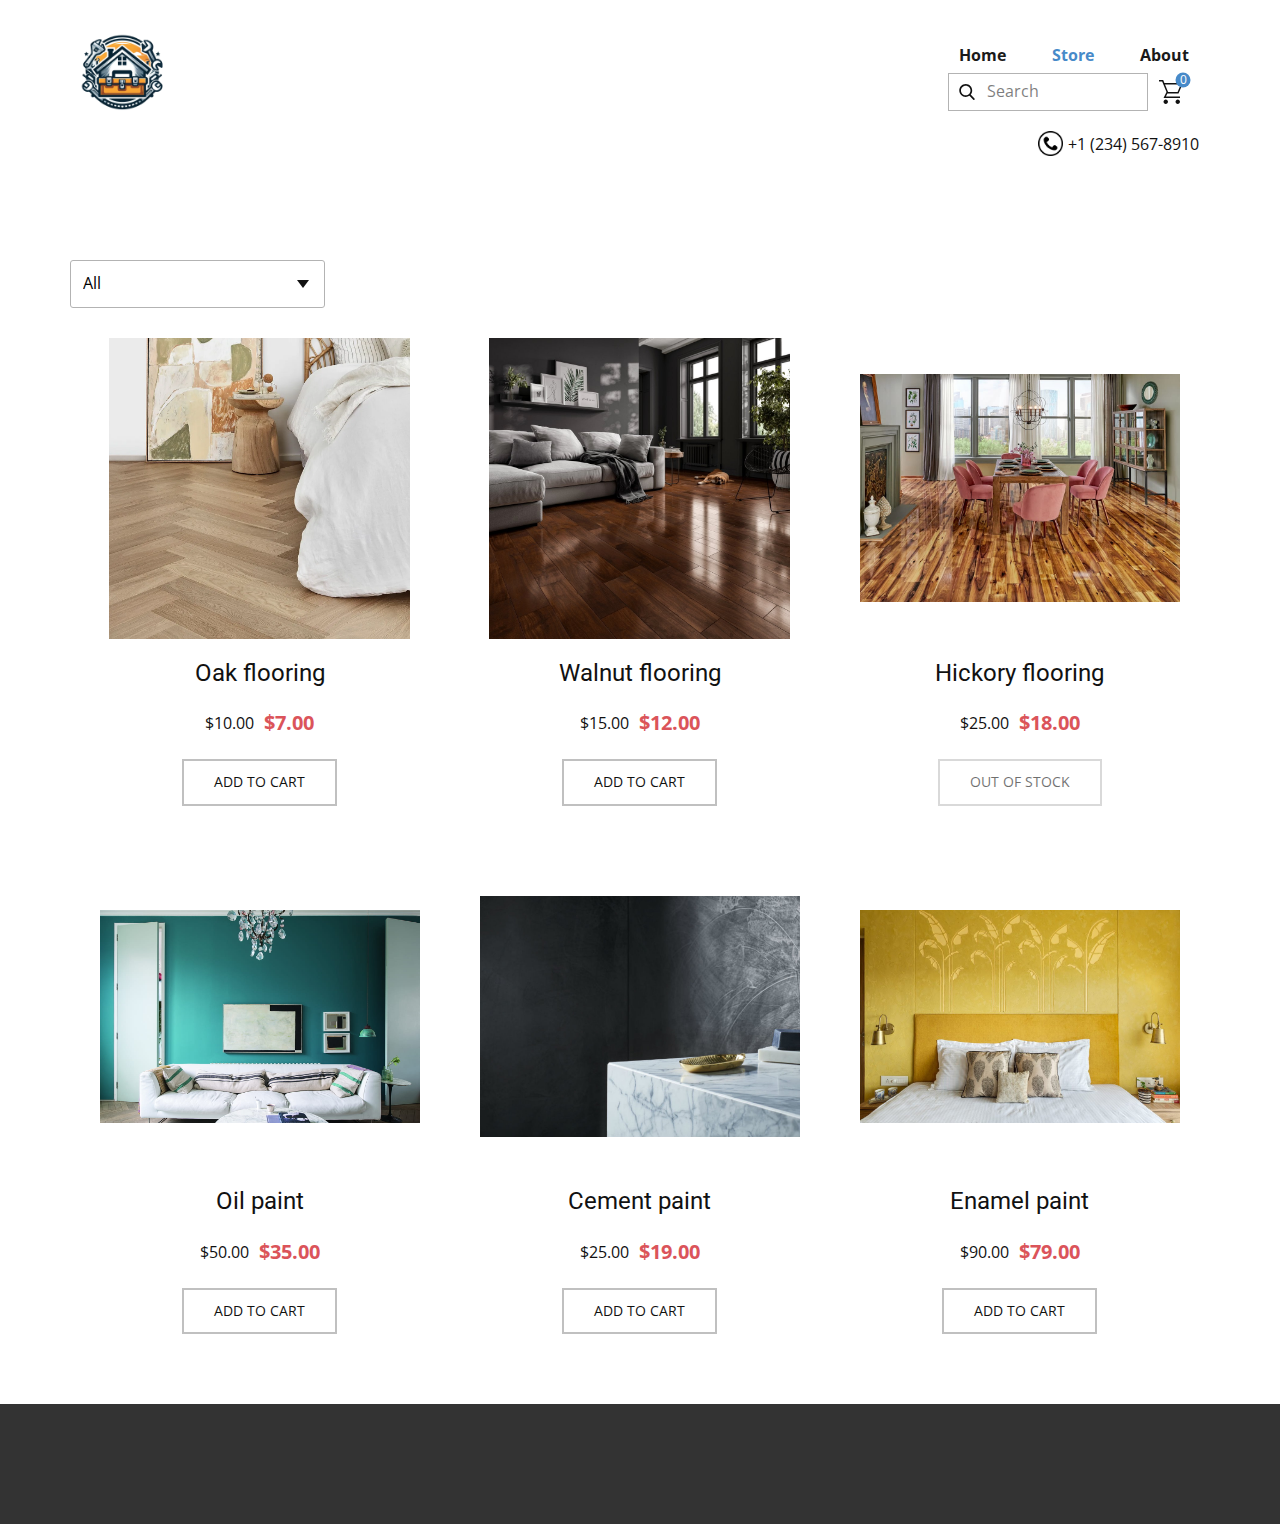
<file: products/products.html>
<!DOCTYPE html>
<html style="font-size: 16px;" lang="en"><head>
    <meta name="viewport" content="width=device-width, initial-scale=1.0">
    <meta charset="utf-8">
    <meta name="keywords" content="">
    <meta name="description" content="">
    <title>Shop</title>
    <link rel="stylesheet" href="../nicepage.css" media="screen">
<link rel="stylesheet" href="../Product-List-Template.css" media="screen">
    <script class="u-script" type="text/javascript" src="../jquery.js" defer=""></script>
    <script class="u-script" type="text/javascript" src="../nicepage.js" defer=""></script>
    <meta name="generator" content="Nicepage 6.2.1, nicepage.com">
    <link id="u-theme-google-font" rel="stylesheet" href="https://fonts.googleapis.com/css?family=Roboto:100,100i,300,300i,400,400i,500,500i,700,700i,900,900i|Open+Sans:300,300i,400,400i,500,500i,600,600i,700,700i,800,800i">
    
    
    
    <script type="application/ld+json">{
		"@context": "http://schema.org",
		"@type": "Organization",
		"name": "",
		"logo": "images/makeLogoforamaintenanceserviceswebsiteusingthisstyleAhousewithatoolbeltaround.png"
}</script>
    <meta name="theme-color" content="#478ac9">
    <meta property="og:title" content="Product List Template">
    <meta property="og:type" content="website">
  <meta data-intl-tel-input-cdn-path="intlTelInput/"></head>
  <body data-path-to-root="../" data-include-products="true" class="u-body u-xl-mode" data-lang="en"><header class="u-clearfix u-header u-header" id="sec-5a7b"><div class="u-clearfix u-sheet u-sheet-1">
        <a href="../Home.html" class="u-image u-logo u-image-1" data-image-width="1024" data-image-height="1024" data-animation-name="customAnimationIn" data-animation-duration="1000" data-animation-direction="" data-animation-delay="0" title="Home">
          <img src="../images/makeLogoforamaintenanceserviceswebsiteusingthisstyleAhousewithatoolbeltaround.png" class="u-logo-image u-logo-image-1">
        </a>
        <nav class="u-menu u-menu-one-level u-offcanvas u-menu-1">
          <div class="menu-collapse" style="font-size: 1rem; letter-spacing: 0px; font-weight: 700;">
            <a class="u-button-style u-custom-border u-custom-border-color u-custom-borders u-custom-left-right-menu-spacing u-custom-padding-bottom u-custom-text-color u-custom-top-bottom-menu-spacing u-nav-link u-text-active-palette-1-base u-text-hover-palette-2-base" href="#">
              <svg class="u-svg-link" viewBox="0 0 24 24"><use xmlns:xlink="http://www.w3.org/1999/xlink" xlink:href="#menu-hamburger"></use></svg>
              <svg class="u-svg-content" version="1.1" id="menu-hamburger" viewBox="0 0 16 16" x="0px" y="0px" xmlns:xlink="http://www.w3.org/1999/xlink" xmlns="http://www.w3.org/2000/svg"><g><rect y="1" width="16" height="2"></rect><rect y="7" width="16" height="2"></rect><rect y="13" width="16" height="2"></rect>
</g></svg>
            </a>
          </div>
          <div class="u-custom-menu u-nav-container">
            <ul class="u-nav u-spacing-26 u-unstyled u-nav-1"><li class="u-nav-item"><a class="u-button-style u-nav-link u-text-active-palette-1-base u-text-grey-90 u-text-hover-palette-2-base" href="../Home.html" style="padding: 10px;">Home</a>
</li><li class="u-nav-item"><a class="u-button-style u-nav-link u-text-active-palette-1-base u-text-grey-90 u-text-hover-palette-2-base" href="../products/products.html" style="padding: 10px;">Store</a>
</li><li class="u-nav-item"><a class="u-button-style u-nav-link u-text-active-palette-1-base u-text-grey-90 u-text-hover-palette-2-base" href="../About.html" style="padding: 10px;">About</a>
</li></ul>
          </div>
          <div class="u-custom-menu u-nav-container-collapse">
            <div class="u-black u-container-style u-inner-container-layout u-opacity u-opacity-95 u-sidenav">
              <div class="u-inner-container-layout u-sidenav-overflow">
                <div class="u-menu-close"></div>
                <ul class="u-align-center u-nav u-popupmenu-items u-unstyled u-nav-2"><li class="u-nav-item"><a class="u-button-style u-nav-link" href="../Home.html">Home</a>
</li><li class="u-nav-item"><a class="u-button-style u-nav-link" href="../products/products.html">Store</a>
</li><li class="u-nav-item"><a class="u-button-style u-nav-link" href="../About.html">About</a>
</li></ul>
              </div>
            </div>
            <div class="u-black u-menu-overlay u-opacity u-opacity-70"></div>
          </div>
        </nav>
        <form action="#" method="get" class="u-border-1 u-border-grey-30 u-search u-search-left u-white u-search-1">
          <button class="u-search-button" type="submit">
            <span class="u-search-icon u-spacing-10">
              <svg class="u-svg-link" preserveAspectRatio="xMidYMin slice" viewBox="0 0 56.966 56.966"><use xmlns:xlink="http://www.w3.org/1999/xlink" xlink:href="#svg-1ac0"></use></svg>
              <svg xmlns="http://www.w3.org/2000/svg" xmlns:xlink="http://www.w3.org/1999/xlink" version="1.1" id="svg-1ac0" x="0px" y="0px" viewBox="0 0 56.966 56.966" style="enable-background:new 0 0 56.966 56.966;" xml:space="preserve" class="u-svg-content"><path d="M55.146,51.887L41.588,37.786c3.486-4.144,5.396-9.358,5.396-14.786c0-12.682-10.318-23-23-23s-23,10.318-23,23  s10.318,23,23,23c4.761,0,9.298-1.436,13.177-4.162l13.661,14.208c0.571,0.593,1.339,0.92,2.162,0.92  c0.779,0,1.518-0.297,2.079-0.837C56.255,54.982,56.293,53.08,55.146,51.887z M23.984,6c9.374,0,17,7.626,17,17s-7.626,17-17,17  s-17-7.626-17-17S14.61,6,23.984,6z"></path></svg>
            </span>
          </button>
          <input class="u-search-input" type="search" name="search" value="" placeholder="Search">
        </form><!--shopping_cart-->
        <a class="u-shopping-cart u-shopping-cart-1" href="#sec-ac72"><span class="u-icon u-shopping-cart-icon"><svg class="u-svg-link" preserveAspectRatio="xMidYMin slice" viewBox="0 0 16 16" style=""><use xmlns:xlink="http://www.w3.org/1999/xlink" xlink:href="#svg-1695"></use></svg><svg class="u-svg-content" viewBox="0 0 16 16" x="0px" y="0px" id="svg-1695"><path d="M14.5,3l-2.1,5H6.1L5.9,7.6L4,3H14.5 M0,0v1h2.1L5,8l-2,4h11v-1H4.6l1-2H13l3-7H3.6L2.8,0H0z M12.5,13
	c-0.8,0-1.5,0.7-1.5,1.5s0.7,1.5,1.5,1.5s1.5-0.7,1.5-1.5S13.3,13,12.5,13L12.5,13z M4.5,13C3.7,13,3,13.7,3,14.5S3.7,16,4.5,16
	S6,15.3,6,14.5S5.3,13,4.5,13L4.5,13z"></path></svg>
        <span class="u-icon-circle u-palette-1-base u-shopping-cart-count" style="font-size: 0.75rem;"><!--shopping_cart_count-->0<!--/shopping_cart_count--></span>
    </span>
        </a><!--/shopping_cart-->
        <a href="../tel:+1 (234) 567-8910" class="u-active-none u-btn u-btn-rectangle u-button-style u-hover-none u-none u-btn-1"><span class="u-file-icon u-icon u-icon-2"><img src="../images/10309001.png" alt=""></span>&nbsp;+1 (234) 567-8910
        </a>
      </div></header>
    <section class="u-align-center u-clearfix u-section-1" id="sec-dd57">
      <div class="u-clearfix u-sheet u-valign-middle u-sheet-1"><!--products--><!--products_options_json--><!--{"type":"Recent","source":"","tags":"","count":""}--><!--/products_options_json-->
        <div class="u-expanded-width u-products u-products-1" data-site-sorting-prop="created" data-site-sorting-order="desc" data-items-per-page="6" data-products-id="1" data-products-datasource="site">
          <div class="has-categories-listbox u-list-control"><!--products_categories_filter-->
            <div class="u-categories-listbox"><!--products_categories_filter_select-->
              <select class="u-border-grey-30 u-input u-select-categories"><option value="">All</option><option value="featured">Featured</option><option value="1"> Clothes</option><option value="2"> Shoes</option><option value="3"> Accessories</option><option value="4"> Wood floors</option><option value="5"> Paints</option></select><!--/products_categories_filter_select-->
              <svg class="u-caret u-caret-svg" version="1.1" id="Layer_1" xmlns="http://www.w3.org/2000/svg" xmlns:xlink="http://www.w3.org/1999/xlink" x="0px" y="0px" width="16px" height="16px" viewBox="0 0 16 16" style="fill:currentColor;" xml:space="preserve"><polygon class="st0" points="8,12 2,4 14,4 "></polygon></svg>
            </div><!--/products_categories_filter-->
          </div>
          <div class="u-repeater u-repeater-1">
            <!--product_item--><div class="u-align-center u-container-style u-products-item u-repeater-item u-white u-repeater-item-1" data-product-id="5">
              <div class="u-container-layout u-similar-container u-valign-top u-container-layout-1"><!--product_image-->
                <a class="u-product-title-link" href="../products/oak-flooring.html"><img class="u-expanded-width u-image u-image-contain u-product-control u-image-1" src="../images/Pronto-Oak-Parquetry-Herringbone-Chesterfield-PreferenceFloors_NthRichmond_Pronto_Chesterfield_bedroom_B-s.webp"></a><img src="../images/Oak-Flooring-3-1024x690.jpg" class="u-product-second-image"><!--/product_image--><!--product_title-->
                <h4 class="u-product-control u-text u-text-1">
                  <a class="u-product-title-link" href="../products/oak-flooring.html">Oak flooring</a>
                </h4><!--/product_title--><!--product_price-->
                <div class="u-product-control u-product-price u-product-price-1" data-add-zero-cents="true">
                  <div class="u-price-wrapper u-spacing-10"><!--product_old_price-->
                    <div class="u-old-price">$10.00</div><!--/product_old_price--><!--product_regular_price-->
                    <div class="u-price u-text-palette-2-base" style="font-size: 1.25rem; font-weight: 700;">$7.00</div><!--/product_regular_price-->
                  </div>
                </div><!--/product_price--><!--product_button--><!--options_json--><!--{"clickType":"add-to-cart","content":""}--><!--/options_json-->
                <a href="#" class="u-border-2 u-border-grey-25 u-btn u-btn-rectangle u-button-style u-none u-product-control u-text-body-color u-btn-1 u-add-to-cart-link" data-product-button-click-type="add-to-cart" data-product-id="5" data-product="{&quot;id&quot;:&quot;5&quot;,&quot;name&quot;:&quot;oak-flooring&quot;,&quot;title&quot;:&quot;Oak flooring&quot;,&quot;description&quot;:&quot;Oak is by far the most popular species for hardwood flooring in the US. Most domestic oak flooring is one of two types: red oak&quot;,&quot;price&quot;:&quot;7&quot;,&quot;oldPrice&quot;:&quot;10&quot;,&quot;quantity&quot;:1,&quot;currency&quot;:&quot;USD&quot;,&quot;sku&quot;:&quot;&quot;,&quot;outOfStock&quot;:false,&quot;isFeatured&quot;:false,&quot;categories&quot;:[&quot;4&quot;,&quot;1&quot;],&quot;images&quot;:[{&quot;url&quot;:&quot;../images/Pronto-Oak-Parquetry-Herringbone-Chesterfield-PreferenceFloors_NthRichmond_Pronto_Chesterfield_bedroom_B-s.webp&quot;},{&quot;url&quot;:&quot;../images/Oak-Flooring-3-1024x690.jpg&quot;},{&quot;url&quot;:&quot;np://user.desktop.nicepage.com/Site_876902894/images/CF642-23-01.jpg?rand=463d&quot;},{&quot;url&quot;:&quot;np://user.desktop.nicepage.com/Site_876902894/images/elgin_latte_oak_plp1.jpg?rand=8792&quot;}],&quot;created&quot;:1703512812632,&quot;updated&quot;:1703708040955,&quot;isDefault&quot;:true,&quot;categoriesData&quot;:[{&quot;link&quot;:&quot;./products/products.html#/1///4&quot;,&quot;title&quot;:&quot;Wood floors&quot;},{&quot;link&quot;:&quot;./products/products.html#/1///1&quot;,&quot;title&quot;:&quot;Clothes&quot;}]}"><!--product_button_content-->Add to Cart<!--/product_button_content--></a><!--/product_button-->
              </div>
            </div><!--/product_item--><!--product_item--><div class="u-align-center u-container-style u-products-item u-repeater-item u-white u-repeater-item-2" data-product-id="6">
              <div class="u-container-layout u-similar-container u-valign-top u-container-layout-2"><!--product_image-->
                <a class="u-product-title-link" href="../products/walnut-flooring.html"><img class="u-expanded-width u-image u-image-contain u-product-control u-image-2" src="../images/rich-acacia-asian-walnut-classic-18mm-solid-real-wood-flooring-152679-p49583-242861_image.jpg"></a><img src="../images/Walnut-Natural-5in-scaled.jpg" class="u-product-second-image"><!--/product_image--><!--product_title-->
                <h4 class="u-product-control u-text u-text-2">
                  <a class="u-product-title-link" href="../products/walnut-flooring.html">Walnut flooring</a>
                </h4><!--/product_title--><!--product_price-->
                <div class="u-product-control u-product-price u-product-price-2" data-add-zero-cents="true">
                  <div class="u-price-wrapper u-spacing-10"><!--product_old_price-->
                    <div class="u-old-price">$15.00</div><!--/product_old_price--><!--product_regular_price-->
                    <div class="u-price u-text-palette-2-base" style="font-size: 1.25rem; font-weight: 700;">$12.00</div><!--/product_regular_price-->
                  </div>
                </div><!--/product_price--><!--product_button--><!--options_json--><!--{"clickType":"add-to-cart","content":""}--><!--/options_json-->
                <a href="#" class="u-border-2 u-border-grey-25 u-btn u-btn-rectangle u-button-style u-none u-product-control u-text-body-color u-btn-2 u-add-to-cart-link" data-product-button-click-type="add-to-cart" data-product-id="6" data-product="{&quot;id&quot;:&quot;6&quot;,&quot;name&quot;:&quot;walnut-flooring&quot;,&quot;title&quot;:&quot;Walnut flooring&quot;,&quot;description&quot;:&quot;Although it’s one of the softer hardwood flooring options (with a Janka rating of 1010), walnut boasts a rich, chocolate-brown &quot;,&quot;price&quot;:&quot;12&quot;,&quot;oldPrice&quot;:&quot;15&quot;,&quot;quantity&quot;:1,&quot;currency&quot;:&quot;USD&quot;,&quot;sku&quot;:&quot;&quot;,&quot;outOfStock&quot;:false,&quot;isFeatured&quot;:false,&quot;categories&quot;:[&quot;4&quot;,&quot;1&quot;],&quot;images&quot;:[{&quot;url&quot;:&quot;../images/rich-acacia-asian-walnut-classic-18mm-solid-real-wood-flooring-152679-p49583-242861_image.jpg&quot;},{&quot;url&quot;:&quot;../images/Walnut-Natural-5in-scaled.jpg&quot;},{&quot;url&quot;:&quot;np://user.desktop.nicepage.com/Site_876902894/images/DC205-01.23.jpg?rand=1a82&quot;},{&quot;url&quot;:&quot;np://user.desktop.nicepage.com/Site_876902894/images/Norton-13.jpg?rand=bd13&quot;}],&quot;created&quot;:1703512812632,&quot;updated&quot;:1703708046169,&quot;isDefault&quot;:true,&quot;categoriesData&quot;:[{&quot;link&quot;:&quot;./products/products.html#/1///4&quot;,&quot;title&quot;:&quot;Wood floors&quot;},{&quot;link&quot;:&quot;./products/products.html#/1///1&quot;,&quot;title&quot;:&quot;Clothes&quot;}]}"><!--product_button_content-->Add to Cart<!--/product_button_content--></a><!--/product_button-->
              </div>
            </div><!--/product_item--><!--product_item--><div class="u-align-center u-container-style u-products-item u-repeater-item u-white u-repeater-item-3" data-product-id="4">
              <div class="u-container-layout u-similar-container u-valign-top u-container-layout-3"><!--product_image-->
                <a class="u-product-title-link" href="../products/hickory-flooring.html"><img class="u-expanded-width u-image u-image-contain u-product-control u-image-3" src="../images/10038157-h_lvj6je.jpg"></a><img src="../images/10024884_rs.webp" class="u-product-second-image"><!--/product_image--><!--product_title-->
                <h4 class="u-product-control u-text u-text-3">
                  <a class="u-product-title-link" href="../products/hickory-flooring.html">Hickory flooring</a>
                </h4><!--/product_title--><!--product_price-->
                <div class="u-product-control u-product-price u-product-price-3" data-add-zero-cents="true">
                  <div class="u-price-wrapper u-spacing-10"><!--product_old_price-->
                    <div class="u-old-price">$25.00</div><!--/product_old_price--><!--product_regular_price-->
                    <div class="u-price u-text-palette-2-base" style="font-size: 1.25rem; font-weight: 700;">$18.00</div><!--/product_regular_price-->
                  </div>
                </div><!--/product_price--><!--product_button--><!--options_json--><!--{"clickType":"add-to-cart","content":""}--><!--/options_json-->
                <a href="#" class="u-border-2 u-border-grey-25 u-btn u-btn-rectangle u-button-style u-none u-product-control u-text-body-color u-btn-3 u-add-to-cart-link disabled" data-product-button-click-type="add-to-cart" data-product-id="4" data-product="{&quot;id&quot;:&quot;4&quot;,&quot;name&quot;:&quot;hickory-flooring&quot;,&quot;title&quot;:&quot;Hickory flooring&quot;,&quot;description&quot;:&quot;If you’re looking for a hardwood floor with a ton of character—like, a Robin Williams amount of character (RIP)—hickory might b&quot;,&quot;price&quot;:&quot;18&quot;,&quot;oldPrice&quot;:&quot;25&quot;,&quot;quantity&quot;:1,&quot;currency&quot;:&quot;USD&quot;,&quot;sku&quot;:&quot;&quot;,&quot;outOfStock&quot;:true,&quot;isFeatured&quot;:false,&quot;categories&quot;:[&quot;4&quot;,&quot;1&quot;],&quot;images&quot;:[{&quot;url&quot;:&quot;../images/10038157-h_lvj6je.jpg&quot;},{&quot;url&quot;:&quot;../images/10024884_rs.webp&quot;},{&quot;url&quot;:&quot;np://user.desktop.nicepage.com/Site_876902894/images/Hickory_Natural_Country_Grade_15_1024x10242x.webp?rand=e33a&quot;},{&quot;url&quot;:&quot;np://user.desktop.nicepage.com/Site_876902894/images/Hickory-Flooring-1024x769.jpg?rand=a7f0&quot;}],&quot;created&quot;:1703512812632,&quot;updated&quot;:1703708051614,&quot;isDefault&quot;:true,&quot;categoriesData&quot;:[{&quot;link&quot;:&quot;./products/products.html#/1///4&quot;,&quot;title&quot;:&quot;Wood floors&quot;},{&quot;link&quot;:&quot;./products/products.html#/1///1&quot;,&quot;title&quot;:&quot;Clothes&quot;}]}">Out Of Stock</a><!--/product_button-->
              </div>
            </div><!--/product_item--><!--product_item--><div class="u-align-center u-container-style u-products-item u-repeater-item u-white u-repeater-item-4" data-product-id="2">
              <div class="u-container-layout u-similar-container u-valign-top u-container-layout-4"><!--product_image-->
                <a class="u-product-title-link" href="../products/oil-paint.html"><img class="u-expanded-width u-image u-image-contain u-product-control u-image-4" src="../images/0308120001-01-Distemper-Paint-1.jpg"></a><img src="../images/Functional_Grey_Living_Room_fluffy_rug.jpg" class="u-product-second-image"><!--/product_image--><!--product_title-->
                <h4 class="u-product-control u-text u-text-4">
                  <a class="u-product-title-link" href="../products/oil-paint.html">Oil paint</a>
                </h4><!--/product_title--><!--product_price-->
                <div class="u-product-control u-product-price u-product-price-4" data-add-zero-cents="true">
                  <div class="u-price-wrapper u-spacing-10"><!--product_old_price-->
                    <div class="u-old-price">$50.00</div><!--/product_old_price--><!--product_regular_price-->
                    <div class="u-price u-text-palette-2-base" style="font-size: 1.25rem; font-weight: 700;">$35.00</div><!--/product_regular_price-->
                  </div>
                </div><!--/product_price--><!--product_button--><!--options_json--><!--{"clickType":"add-to-cart","content":""}--><!--/options_json-->
                <a href="#" class="u-border-2 u-border-grey-25 u-btn u-btn-rectangle u-button-style u-none u-product-control u-text-body-color u-btn-4 u-add-to-cart-link" data-product-button-click-type="add-to-cart" data-product-id="2" data-product="{&quot;id&quot;:&quot;2&quot;,&quot;name&quot;:&quot;oil-paint&quot;,&quot;title&quot;:&quot;Oil paint&quot;,&quot;description&quot;:&quot;This type of house paint is ideal if you are looking for a smooth and rich finish, durability and gloss. Additionally, it is wa&quot;,&quot;price&quot;:&quot;35&quot;,&quot;oldPrice&quot;:&quot;50&quot;,&quot;quantity&quot;:1,&quot;currency&quot;:&quot;USD&quot;,&quot;sku&quot;:&quot;&quot;,&quot;outOfStock&quot;:false,&quot;isFeatured&quot;:false,&quot;categories&quot;:[&quot;5&quot;,&quot;1&quot;],&quot;images&quot;:[{&quot;url&quot;:&quot;../images/0308120001-01-Distemper-Paint-1.jpg&quot;},{&quot;url&quot;:&quot;../images/Functional_Grey_Living_Room_fluffy_rug.jpg&quot;},{&quot;url&quot;:&quot;np://user.desktop.nicepage.com/Site_876902894/images/bl.jpg?rand=3814&quot;},{&quot;url&quot;:&quot;np://user.desktop.nicepage.com/Site_876902894/images/image.jpg?rand=c1fa&quot;}],&quot;created&quot;:1703512812632,&quot;updated&quot;:1703708056534,&quot;isDefault&quot;:true,&quot;categoriesData&quot;:[{&quot;link&quot;:&quot;./products/products.html#/1///5&quot;,&quot;title&quot;:&quot;Paints&quot;},{&quot;link&quot;:&quot;./products/products.html#/1///1&quot;,&quot;title&quot;:&quot;Clothes&quot;}]}"><!--product_button_content-->Add to Cart<!--/product_button_content--></a><!--/product_button-->
              </div>
            </div><!--/product_item--><!--product_item--><div class="u-align-center u-container-style u-products-item u-repeater-item u-white u-repeater-item-5" data-product-id="3">
              <div class="u-container-layout u-similar-container u-valign-top u-container-layout-5"><!--product_image-->
                <a class="u-product-title-link" href="../products/cement-paint.html"><img class="u-expanded-width u-image u-image-contain u-product-control u-image-5" src="../images/pr4-design-effects-concrete-specifier.jpg"></a><img src="../images/images.jpg" class="u-product-second-image"><!--/product_image--><!--product_title-->
                <h4 class="u-product-control u-text u-text-5">
                  <a class="u-product-title-link" href="../products/cement-paint.html">Cement paint</a>
                </h4><!--/product_title--><!--product_price-->
                <div class="u-product-control u-product-price u-product-price-5" data-add-zero-cents="true">
                  <div class="u-price-wrapper u-spacing-10"><!--product_old_price-->
                    <div class="u-old-price">$25.00</div><!--/product_old_price--><!--product_regular_price-->
                    <div class="u-price u-text-palette-2-base" style="font-size: 1.25rem; font-weight: 700;">$19.00</div><!--/product_regular_price-->
                  </div>
                </div><!--/product_price--><!--product_button--><!--options_json--><!--{"clickType":"add-to-cart","content":""}--><!--/options_json-->
                <a href="#" class="u-border-2 u-border-grey-25 u-btn u-btn-rectangle u-button-style u-none u-product-control u-text-body-color u-btn-5 u-add-to-cart-link" data-product-button-click-type="add-to-cart" data-product-id="3" data-product="{&quot;id&quot;:&quot;3&quot;,&quot;name&quot;:&quot;cement-paint&quot;,&quot;title&quot;:&quot;Cement paint&quot;,&quot;description&quot;:&quot;Cement paint is a durable paint that is best for exposed surfaces that face fluctuating weather conditions and heavy use.&quot;,&quot;price&quot;:&quot;19&quot;,&quot;oldPrice&quot;:&quot;25&quot;,&quot;quantity&quot;:1,&quot;currency&quot;:&quot;USD&quot;,&quot;sku&quot;:&quot;&quot;,&quot;outOfStock&quot;:false,&quot;isFeatured&quot;:false,&quot;categories&quot;:[&quot;5&quot;,&quot;1&quot;],&quot;images&quot;:[{&quot;url&quot;:&quot;../images/pr4-design-effects-concrete-specifier.jpg&quot;},{&quot;url&quot;:&quot;../images/images.jpg&quot;},{&quot;url&quot;:&quot;np://user.desktop.nicepage.com/Site_876902894/images/TaliRoth_112817_221.webp?rand=ff22&quot;},{&quot;url&quot;:&quot;np://user.desktop.nicepage.com/Site_876902894/images/interior-modern-cement-texture-paints.png?rand=4b19&quot;}],&quot;created&quot;:1703512812632,&quot;updated&quot;:1703710094246,&quot;isDefault&quot;:true,&quot;categoriesData&quot;:[{&quot;link&quot;:&quot;./products/products.html#/1///5&quot;,&quot;title&quot;:&quot;Paints&quot;},{&quot;link&quot;:&quot;./products/products.html#/1///1&quot;,&quot;title&quot;:&quot;Clothes&quot;}]}"><!--product_button_content-->Add to Cart<!--/product_button_content--></a><!--/product_button-->
              </div>
            </div><!--/product_item--><!--product_item--><div class="u-align-center u-container-style u-products-item u-repeater-item u-white u-repeater-item-6" data-product-id="1">
              <div class="u-container-layout u-similar-container u-valign-top u-container-layout-6"><!--product_image-->
                <a class="u-product-title-link" href="../products/enamel-paint.html"><img class="u-expanded-width u-image u-image-contain u-product-control u-image-6" src="../images/SG_132.jpg"></a><img src="../images/collov-home-design-UUsQk_9bdR8-unsplash-1024x768.jpg" class="u-product-second-image"><!--/product_image--><!--product_title-->
                <h4 class="u-product-control u-text u-text-6">
                  <a class="u-product-title-link" href="../products/enamel-paint.html">Enamel paint</a>
                </h4><!--/product_title--><!--product_price-->
                <div class="u-product-control u-product-price u-product-price-6" data-add-zero-cents="true">
                  <div class="u-price-wrapper u-spacing-10"><!--product_old_price-->
                    <div class="u-old-price">$90.00</div><!--/product_old_price--><!--product_regular_price-->
                    <div class="u-price u-text-palette-2-base" style="font-size: 1.25rem; font-weight: 700;">$79.00</div><!--/product_regular_price-->
                  </div>
                </div><!--/product_price--><!--product_button--><!--options_json--><!--{"clickType":"add-to-cart","content":""}--><!--/options_json-->
                <a href="#" class="u-border-2 u-border-grey-25 u-btn u-btn-rectangle u-button-style u-none u-product-control u-text-body-color u-btn-6 u-add-to-cart-link" data-product-button-click-type="add-to-cart" data-product-id="1" data-product="{&quot;id&quot;:&quot;1&quot;,&quot;name&quot;:&quot;enamel-paint&quot;,&quot;title&quot;:&quot;Enamel paint&quot;,&quot;description&quot;:&quot;Enamel offers excellent durability and varied glossy effects, but it is one of the most expensive types of house paints.&quot;,&quot;price&quot;:&quot;79&quot;,&quot;oldPrice&quot;:&quot;90&quot;,&quot;quantity&quot;:1,&quot;currency&quot;:&quot;USD&quot;,&quot;sku&quot;:&quot;&quot;,&quot;outOfStock&quot;:false,&quot;isFeatured&quot;:true,&quot;categories&quot;:[&quot;5&quot;,&quot;1&quot;],&quot;images&quot;:[{&quot;url&quot;:&quot;../images/SG_132.jpg&quot;},{&quot;url&quot;:&quot;../images/collov-home-design-UUsQk_9bdR8-unsplash-1024x768.jpg&quot;},{&quot;url&quot;:&quot;np://user.desktop.nicepage.com/Site_876902894/images/Interior-wall-paint.png?rand=eaa7&quot;},{&quot;url&quot;:&quot;np://user.desktop.nicepage.com/Site_876902894/images/gloss_enamel_painted_wall.jpg?rand=4e34&quot;}],&quot;created&quot;:1703512812631,&quot;updated&quot;:1703708063222,&quot;isDefault&quot;:true,&quot;categoriesData&quot;:[{&quot;link&quot;:&quot;./products/products.html#/1///5&quot;,&quot;title&quot;:&quot;Paints&quot;},{&quot;link&quot;:&quot;./products/products.html#/1///1&quot;,&quot;title&quot;:&quot;Clothes&quot;}]}"><!--product_button_content-->Add to Cart<!--/product_button_content--></a><!--/product_button-->
              </div>
            </div><!--/product_item-->
            
            
            
            
            
          </div>
          <div class="u-list-control"></div>
        </div><!--/products-->
      </div>
    </section>
    
    
    
    <footer class="u-align-center u-clearfix u-footer u-grey-80 u-footer" id="sec-db37"><div class="u-clearfix u-sheet u-sheet-1"></div></footer>
  <section class="u-black u-clearfix u-container-style u-dialog-block u-opacity u-opacity-70 u-payment-dialog u-valign-middle u-dialog-section-4" id="sec-ac72">
      <div class="u-align-center u-container-style u-dialog u-radius-25 u-shape-round u-white u-dialog-1">
        <div class="u-container-layout u-valign-top u-container-layout-1">
          <h5 class="u-align-left u-text u-text-1">Buy Now</h5>
          <div class="u-expanded-width u-products u-products-1" data-site-sorting-prop="created" data-site-sorting-order="desc" data-items-per-page="1">
            <div class="u-list-control"></div>
            <div class="u-repeater u-repeater-1">
              <!--product_item--><div class="u-container-style u-products-item u-repeater-item">
                <div class="u-container-layout u-similar-container u-container-layout-2">
                  <h5 class="u-align-left u-product-control u-text u-text-2">
                    <a class="u-product-title-link" href="#">Product 1 Title</a>
                  </h5>
                  <div class="u-align-left u-product-control u-product-desc u-text u-text-3">
                    <p>Sample text. Lorem ipsum dolor sit amet, consectetur adipiscing elit nullam nunc justo sagittis suscipit ultrices.</p>
                  </div>
                  <div class="u-align-left u-product-control u-product-quantity u-product-quantity-1">
                    <div class="u-hidden u-quantity-label">Quantity</div>
                    <div class="u-border-1 u-border-grey-30 u-quantity-input u-radius-50">
                      <a class="disabled minus u-button-style u-quantity-button u-text-body-color">
                        <svg xmlns="http://www.w3.org/2000/svg" viewBox="0 0 16 16"><path d="m 4 8 h 8" fill="none" stroke="currentColor" stroke-width="1" fill-rule="evenodd"></path></svg>
                      </a>
                      <input class="u-input" type="text" value="1" pattern="[0-9]+">
                      <a class="plus u-button-style u-quantity-button u-text-body-color">
                        <svg xmlns="http://www.w3.org/2000/svg" viewBox="0 0 16 16"><path d="m 4 8 h 8 M 8 4 v 8" fill="none" stroke="currentColor" stroke-width="1" fill-rule="evenodd"></path></svg>
                      </a>
                    </div>
                  </div>
                  <div data-add-zero-cents="true" class="u-align-left u-product-control u-product-price u-product-price-1">
                    <div class="u-price-wrapper u-spacing-10">
                      <div class="u-old-price" style="text-decoration: line-through !important;">$20</div>
                      <div class="u-price" style="font-size: 1.25rem; font-weight: 700;">$17</div>
                    </div>
                  </div>
                </div>
              </div><!--/product_item-->
            </div>
            <div class="u-list-control"></div>
          </div>
          <div class="u-expanded-width u-payment-services u-tab-links-align-justify u-tab-payment u-tab-vertical u-tabs u-payment-services-1" data-payment-order-approved-message="Your order has been approved. Thank you!" data-payment-order-cancelled-message="Unable to process your order. Please try again later.">
            <ul class="u-tab-list u-unstyled" role="tablist"><li class="u-tab-item" role="presentation"><a class="active u-active-grey-10 u-button-style u-payment-paypal u-tab-link u-text-body-color" id="link-tab-9cb3" href="#tab-9cb3" role="tab" aria-controls="tab-9cb3" aria-selected="true"><input type="radio" class="u-field-input u-grey-15 u-radius-15" name="payment-group" checked="checked"><span>Paypal</span><svg class="u-svg-content" xmlns="http://www.w3.org/2000/svg" x="0px" y="0px"><path fill="#009EE3" d="M11,5.9H18c3.8,0,5.2,1.9,4.9,4.7c-0.3,4.7-3.2,7.2-6.9,7.2h-1.9c-0.5,0-0.8,0.3-0.9,1.3l-0.8,4.3
  c-0.1,0.3-0.2,0.5-0.5,0.6H7.6c-0.4,0-0.5-0.3-0.4-1l2.6-16C9.9,6.3,10.2,5.9,11,5.9z"></path><path fill="#113984" d="M6.7,0h7.1c2,0,4.3,0.1,5.9,1.5c1.1,0.9,1.6,2.4,1.5,4c-0.4,5.4-3.7,8.5-8,8.5H9.6c-0.6,0-0.9,0.4-1.2,1.5
  l-0.9,5.1C7.4,21,7.3,21.3,7,21.3H2.6C2,21.3,1.9,21,2,20.1L5.2,1.3C5.3,0.4,5.7,0,6.7,0z"></path><path fill="#172C70" d="M8.6,14.8l1.3-7.9c0.1-0.7,0.5-1,1.3-1h7.1c1.2,0,2.1,0.2,2.8,0.5c-0.7,4.8-3.8,7.5-7.9,7.5H9.6
  C9.1,13.9,8.8,14.1,8.6,14.8z"></path></svg>
</a>
</li><li class="u-tab-item" role="presentation"><a class="u-active-grey-10 u-button-style u-payment-stripe u-tab-link u-text-body-color" id="link-tab-ab80" href="#tab-ab80" role="tab" aria-controls="tab-ab80" aria-selected="false"><input type="radio" class="u-field-input u-grey-15 u-radius-15" name="payment-group"><span>Stripe</span><svg class="u-svg-content" xmlns="http://www.w3.org/2000/svg" x="0px" y="0px" viewBox="0 0 24 24"><path fill="#635BFF" d="M14,9.2c-2.3-0.8-3.4-1.5-3.4-2.4c0-0.8,0.8-1.3,2-1.3c2.3,0,4.7,0.8,6.4,1.6l0.9-5.5
  c-1.3-0.5-4-1.6-7.7-1.6C9.6,0,7.5,0.7,5.8,1.9C4.1,3.2,3.4,4.9,3.4,7.2c0,4,2.6,5.7,6.8,7.2c2.7,0.9,3.6,1.6,3.6,2.5
  c0,0.9-0.9,1.6-2.4,1.6c-1.9,0-5.2-0.9-7.3-2.1L3,22c1.8,0.9,5.1,2,8.7,2c2.8,0,5.1-0.7,6.6-1.9c1.8-1.3,2.7-3.2,2.7-5.7
  C20.9,12.3,18.2,10.7,14,9.2L14,9.2z"></path></svg>
</a>
</li></ul>
            <div class="u-tab-content">
              <div class="u-container-style u-payment-paypal u-tab-active u-tab-pane" id="tab-9cb3" role="tabpanel" aria-labelledby="link-tab-9cb3">
                <div class="u-container-layout u-payment-services-inner u-container-layout-3">Loading...</div>
              </div>
              <div class="u-container-style u-payment-stripe u-tab-pane" id="tab-ab80" role="tabpanel" aria-labelledby="link-tab-ab80">
                <div class="u-container-layout u-container-layout-4">
                  <a href="#" class="u-btn u-button-style u-stripe-button u-btn-1">Pay with Stripe</a>
                </div>
              </div>
            </div>
          </div>
        </div><button class="u-dialog-close-button u-icon u-text-grey-40 u-icon-1"><svg class="u-svg-link" preserveAspectRatio="xMidYMin slice" viewBox="0 0 16 16" style=""><use xmlns:xlink="http://www.w3.org/1999/xlink" xlink:href="#svg-efe9"></use></svg><svg xmlns="http://www.w3.org/2000/svg" xmlns:xlink="http://www.w3.org/1999/xlink" version="1.1" xml:space="preserve" class="u-svg-content" viewBox="0 0 16 16" x="0px" y="0px" id="svg-efe9"><rect x="7" y="0" transform="matrix(0.7071 -0.7071 0.7071 0.7071 -3.3138 8.0002)" width="2" height="16"></rect><rect x="0" y="7" transform="matrix(0.7071 -0.7071 0.7071 0.7071 -3.3138 8.0002)" width="16" height="2"></rect></svg></button>
      </div>
    </section><style>.u-dialog-section-4 .u-dialog-1 {
  width: 570px;
  min-height: 578px;
  height: auto;
  box-shadow: 0px 0px 8px 0px rgba(0,0,0,0.2);
  margin: 60px auto;
}

.u-dialog-section-4 .u-container-layout-1 {
  padding: 34px 35px;
}

.u-dialog-section-4 .u-text-1 {
  font-weight: 700;
  margin: 0 165px 0 0;
}

.u-dialog-section-4 .u-products-1 {
  margin-top: 30px;
  margin-bottom: 0;
}

.u-dialog-section-4 .u-repeater-1 {
  grid-template-columns: 100%;
  min-height: 206px;
  grid-gap: 10px;
}

.u-dialog-section-4 .u-container-layout-2 {
  padding: 0 0 30px;
}

.u-dialog-section-4 .u-text-2 {
  background-image: none;
  margin: 0;
}

.u-dialog-section-4 .u-text-3 {
  font-size: 0.875rem;
  margin: 20px 0 0;
}

.u-dialog-section-4 .u-product-quantity-1 {
  width: 125px;
  margin: 30px auto 0 0;
}

.u-dialog-section-4 .u-product-price-1 {
  margin: -34px 0 0 auto;
}

.u-dialog-section-4 .u-payment-services-1 {
  min-height: 250px;
  min-width: 50px;
  margin: 0;
}

.u-dialog-section-4 .u-container-layout-3 {
  padding: 20px 0 0;
}

.u-dialog-section-4 .u-container-layout-4 {
  padding: 20px 0 0;
}

.u-dialog-section-4 .u-btn-1 {
  width: 100%;
  margin: 0 auto;
}

.u-dialog-section-4 .u-icon-1 {
  width: 20px;
  height: 20px;
  left: auto;
  top: 36px;
  position: absolute;
  right: 35px;
  padding: 0;
}

@media (max-width: 1199px) {
  .u-dialog-section-4 .u-text-1 {
    margin-right: 165px;
  }

  .u-dialog-section-4 .u-payment-services-1 {
    margin-right: initial;
    margin-left: initial;
  }
}

@media (max-width: 991px) {
  .u-dialog-section-4 .u-container-layout-1 {
    padding: 30px;
  }

  .u-dialog-section-4 .u-container-layout-3 {
    padding-bottom: 0;
    padding-left: 0;
    padding-right: 0;
  }

  .u-dialog-section-4 .u-container-layout-4 {
    padding-bottom: 0;
    padding-left: 0;
    padding-right: 0;
  }

  .u-dialog-section-4 .u-icon-1 {
    top: 32px;
    right: 30px;
  }
}

@media (max-width: 767px) {
  .u-dialog-section-4 .u-dialog-1 {
    width: 540px;
  }
}

@media (max-width: 575px) {
  .u-dialog-section-4 .u-dialog-1 {
    width: 340px;
  }

  .u-dialog-section-4 .u-container-layout-1 {
    padding-left: 20px;
    padding-right: 20px;
  }

  .u-dialog-section-4 .u-text-1 {
    margin-right: 5px;
  }

  .u-dialog-section-4 .u-icon-1 {
    right: 20px;
  }
}</style>
</body></html>
</file>
